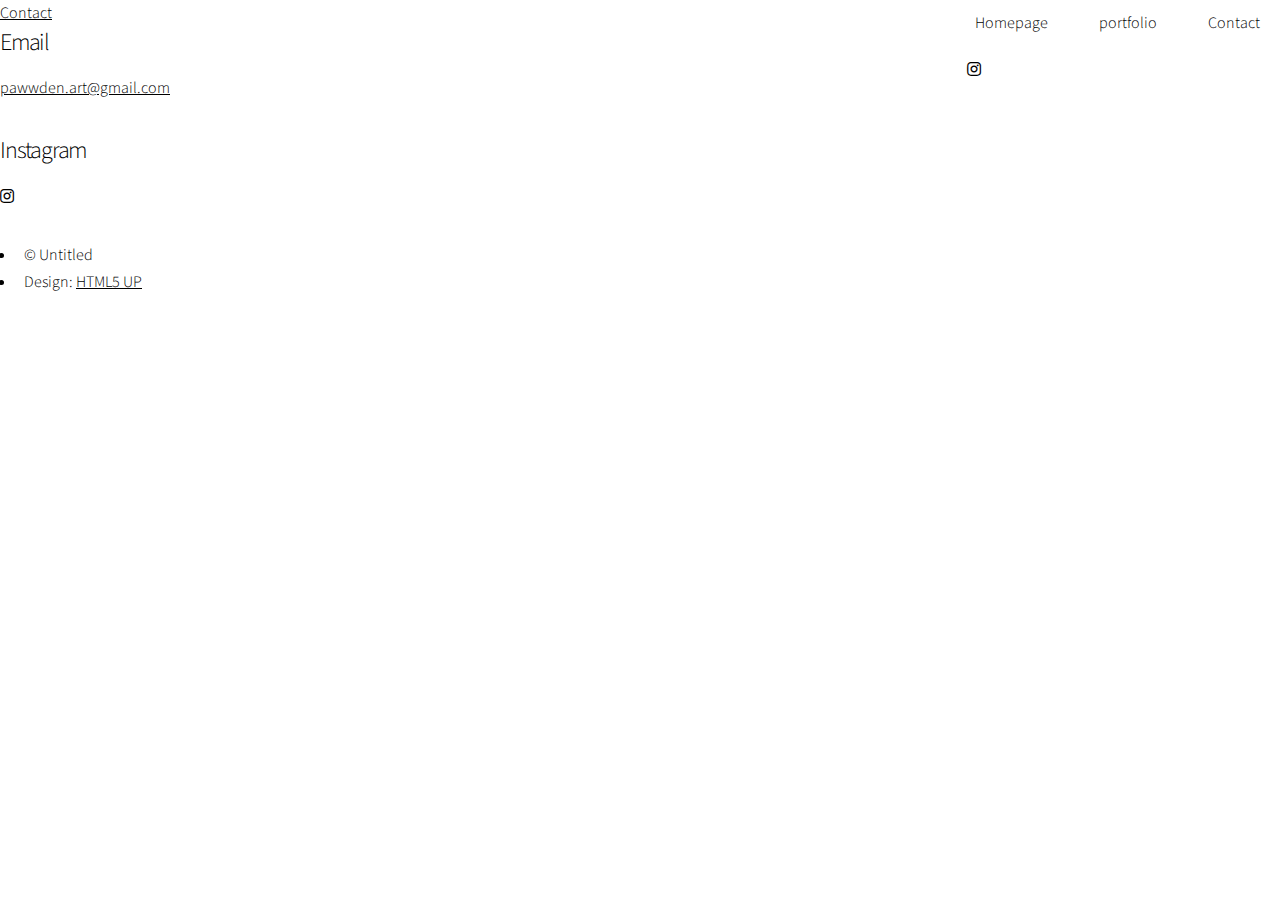
<file: elements.html>
<!DOCTYPE HTML>
<!--
	Massively by HTML5 UP
	html5up.net | @ajlkn
	Free for personal and commercial use under the CCA 3.0 license (html5up.net/license)
-->
<html>
	<head>
		<title>Contcat </title>
		<meta charset="utf-8" />
		<meta name="viewport" content="width=device-width, initial-scale=1, user-scalable=no" />
		<link rel="stylesheet" href="assets/css/main.css" />
		<noscript><link rel="stylesheet" href="assets/css/noscript.css" /></noscript>
	</head>
	<body class="is-preload">

		<!-- Wrapper -->
			<div id="wrapper">

				<!-- Header -->
					<header id="header">
						<a href="index.html" class="logo">Contact</a>
					</header>

				<!-- Nav -->
					<nav id="nav">
						<ul class="links">
							<li><a href="index.html">Homepage</a></li>
							<li><a href="generic.html">portfolio</a></li>
							<li class="active"><a href="elements.html">Contact</a></li>
						</ul>
						<ul class="icons">
							<li><a href="https://www.instagram.com/pawwden.art" class="icon brands fa-instagram"><span class="label">Instagram</span></a></li>
						</ul>
					</nav>

				<!-- Main -->
					<div id="main">
							</section>
							<section>
								<h3>Email</h3>
								<p><a href="#">pawwden.art@gmail.com</a></p>
							</section>
							<section>
								<h3>Instagram</h3>
								<ul class="icons alt">
									<li><a href="https://www.instagram.com/pawwden.art" class="icon brands alt fa-instagram"><span class="label">Instagram</span></a></li>
								</ul>
							</section>
						</section>
					</footer>

				<!-- Copyright -->
					<div id="copyright">
						<ul><li>&copy; Untitled</li><li>Design: <a href="https://html5up.net">HTML5 UP</a></li></ul>
					</div>

			</div>

		<!-- Scripts -->
			<script src="assets/js/jquery.min.js"></script>
			<script src="assets/js/jquery.scrollex.min.js"></script>
			<script src="assets/js/jquery.scrolly.min.js"></script>
			<script src="assets/js/browser.min.js"></script>
			<script src="assets/js/breakpoints.min.js"></script>
			<script src="assets/js/util.js"></script>
			<script src="assets/js/main.js"></script>

	</body>
</html>
</file>
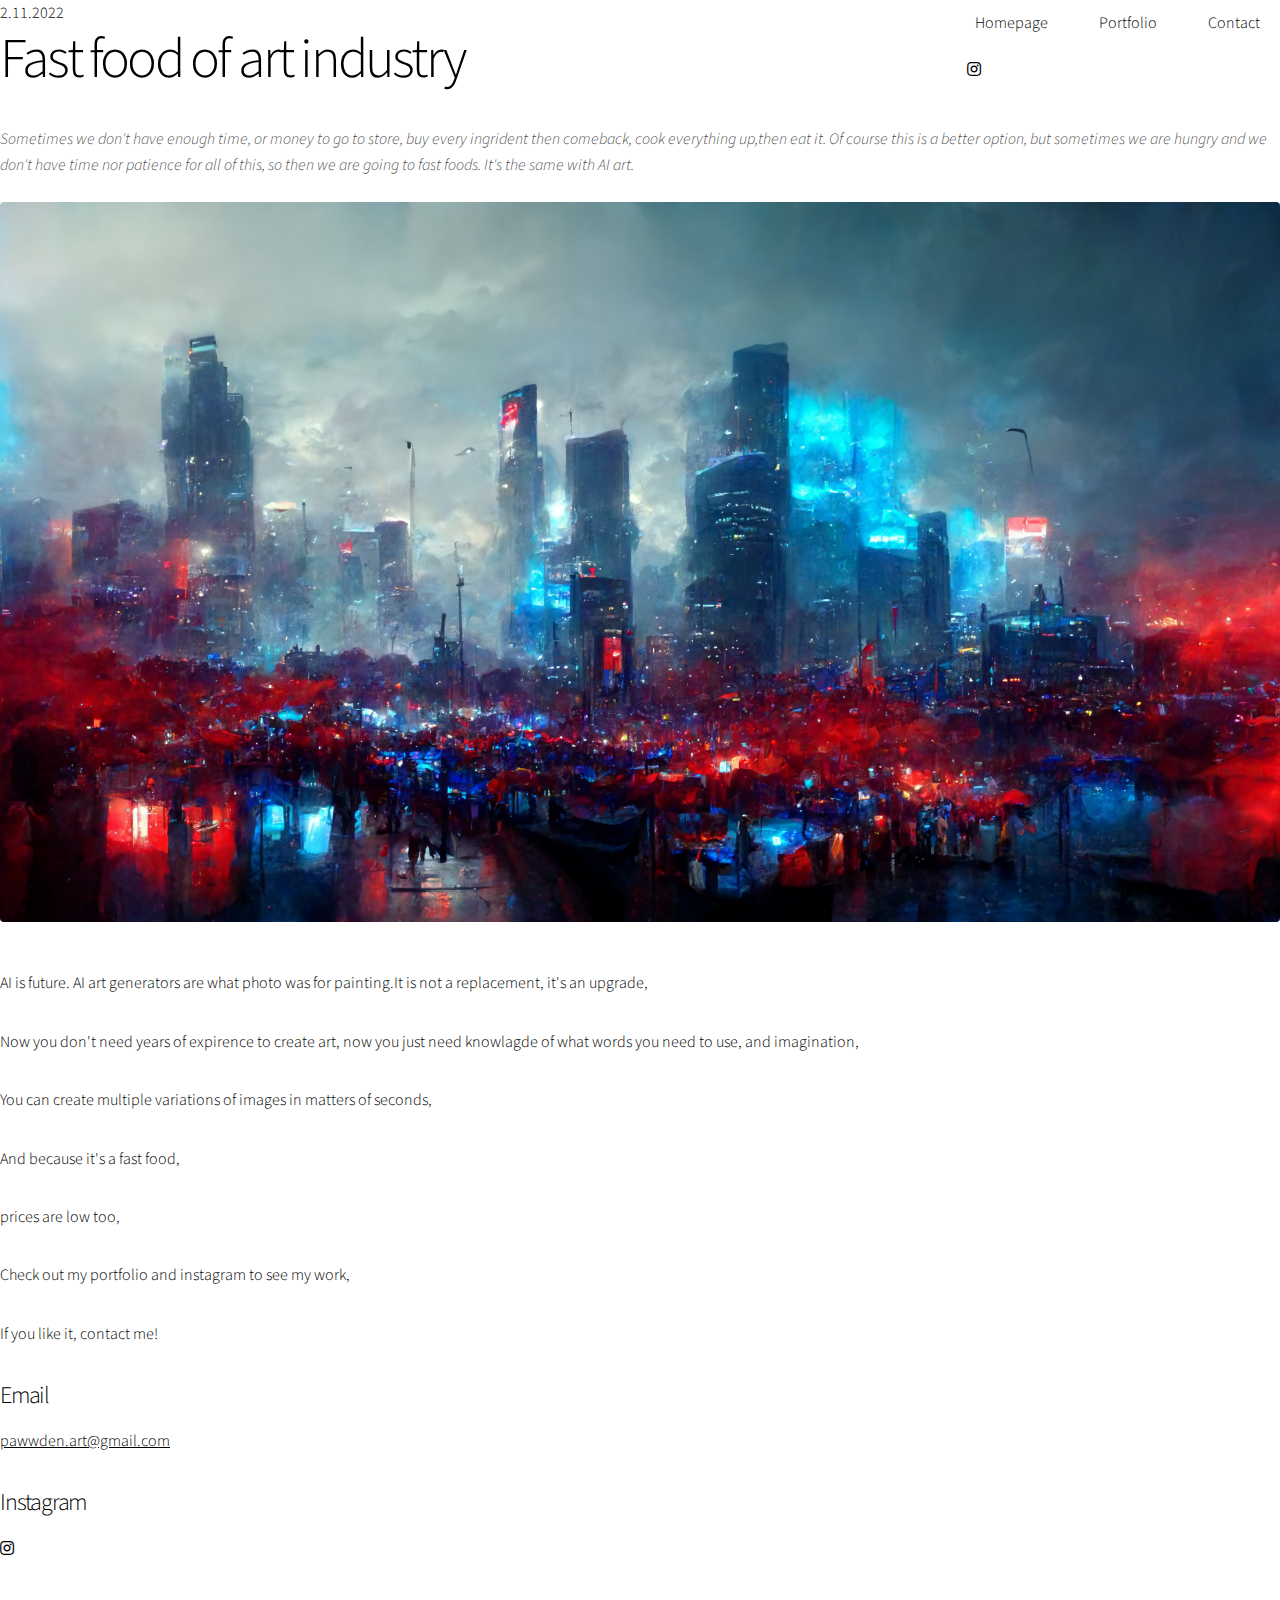
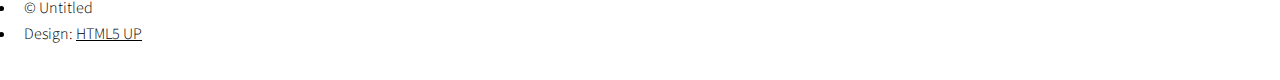
<file: index copy 2.html>
<!DOCTYPE HTML>
<!--
	Massively by HTML5 UP
	html5up.net | @ajlkn
	Free for personal and commercial use under the CCA 3.0 license (html5up.net/license)
-->
<html>
	<head>
		<title>homepage</title>
		<meta charset="utf-8" />
		<meta name="viewport" content="width=device-width, initial-scale=1, user-scalable=no" />
		<link rel="stylesheet" href="assets/css/main.css" />
		<noscript><link rel="stylesheet" href="assets/css/noscript.css" /></noscript>
	</head>
	<body class="is-preload">

		<!-- Wrapper -->
			<div id="wrapper" class="fade-in">



				<!-- Header -->
					<header id="header">
				
					</header>

				<!-- Nav -->
					<nav id="nav">
						<ul class="links">
							<li class="active"><a href="index.html">Homepage</a></li>
							<li><a href="generic.html">Portfolio</a></li>
							<li><a href="elements.html">Contact</a></li>
						</ul>
						<ul class="icons">
							<li><a href="https://www.instagram.com/pawwden.art" class="icon brands fa-instagram"><span class="label">Instagram</span></a></li>
						</ul>
					</nav>

				<!-- Main -->
				<div id="main">

					<!-- Post -->
						<section class="post">
							<header class="major">
								<span class="date">2.11.2022</span>
								<h1>Fast food of art industry</h1><br />
								</h1>
								<p> Sometimes we don't have enough time, or money to go to store, buy every ingrident then comeback, cook everything up,then eat it. Of course this is a better option, but sometimes we are hungry and we don't have time nor patience for all of this, so then we are going to fast foods. It's the same with AI art. </p>
							</header>
							<div class="image main"><img src="images/cyberpunk city panorama.png" alt="" /></div>
							<p>AI is future. AI art generators are what photo was for painting.It is not a replacement, it's an upgrade,</p>
							<p>Now you don't need years of expirence to create art, now you just need knowlagde of what words you need to use, and imagination,</p>
							<p>You can create multiple variations of images in matters of seconds,</p>
							<p>And because it's a fast food,</p>
							<p>prices are low too,</p>
							<p>Check out my portfolio and instagram to see my work,</p>
							<p>If you like it, contact me!</p>
							
						</section>
								</ul>
							</form>
						</section>
						<section class="split contact">
								<h3>Email</h3>
								<p><a href="#">pawwden.art@gmail.com</a></p>
							</section>
							<section>
								<h3>Instagram</h3>
								<ul class="icons alt">
									<li><a href="https://www.instagram.com/pawwden.art" class="icon brands alt fa-instagram"><span class="label">Instagram</span></a></li>
								</ul>
							</section>
						</section>
					</footer>

				<!-- Copyright -->
					<div id="copyright">
						<ul><li>&copy; Untitled</li><li>Design: <a href="https://html5up.net">HTML5 UP</a></li></ul>
					</div>

			</div>

		<!-- Scripts -->
			<script src="assets/js/jquery.min.js"></script>
			<script src="assets/js/jquery.scrollex.min.js"></script>
			<script src="assets/js/jquery.scrolly.min.js"></script>
			<script src="assets/js/browser.min.js"></script>
			<script src="assets/js/breakpoints.min.js"></script>
			<script src="assets/js/util.js"></script>
			<script src="assets/js/main.js"></script>

	</body>
</html>
</file>
<file: assets/css/noscript.css>
/*
	Story by HTML5 UP
	html5up.net | @ajlkn
	Free for personal and commercial use under the CCA 3.0 license (html5up.net/license)
*/

/* Banner (transitions) */

	.banner.onload-content-fade-up .content {
		-moz-transition: none;
		-webkit-transition: none;
		-ms-transition: none;
		transition: none;
	}

	body.is-preload .banner.onload-content-fade-up .content {
		-moz-transform: none;
		-webkit-transform: none;
		-ms-transform: none;
		transform: none;
		opacity: 1;
	}

	.banner.onload-content-fade-down .content {
		-moz-transition: none;
		-webkit-transition: none;
		-ms-transition: none;
		transition: none;
	}

	body.is-preload .banner.onload-content-fade-down .content {
		-moz-transform: none;
		-webkit-transform: none;
		-ms-transform: none;
		transform: none;
		opacity: 1;
	}

	.banner.onload-content-fade-left .content {
		-moz-transition: none;
		-webkit-transition: none;
		-ms-transition: none;
		transition: none;
	}

	body.is-preload .banner.onload-content-fade-left .content {
		-moz-transform: none;
		-webkit-transform: none;
		-ms-transform: none;
		transform: none;
		opacity: 1;
	}

	.banner.onload-content-fade-right .content {
		-moz-transition: none;
		-webkit-transition: none;
		-ms-transition: none;
		transition: none;
	}

	body.is-preload .banner.onload-content-fade-right .content {
		-moz-transform: none;
		-webkit-transform: none;
		-ms-transform: none;
		transform: none;
		opacity: 1;
	}

	.banner.onload-content-fade-in .content {
		-moz-transition: none;
		-webkit-transition: none;
		-ms-transition: none;
		transition: none;
	}

	body.is-preload .banner.onload-content-fade-in .content {
		-moz-transform: none;
		-webkit-transform: none;
		-ms-transform: none;
		transform: none;
		opacity: 1;
	}

	.banner.onload-image-fade-up .image {
		-moz-transition: none;
		-webkit-transition: none;
		-ms-transition: none;
		transition: none;
	}

		.banner.onload-image-fade-up .image img {
			-moz-transition: none;
			-webkit-transition: none;
			-ms-transition: none;
			transition: none;
		}

	body.is-preload .banner.onload-image-fade-up .image {
		-moz-transform: none;
		-webkit-transform: none;
		-ms-transform: none;
		transform: none;
		opacity: 1;
	}

		body.is-preload .banner.onload-image-fade-up .image img {
			opacity: 1;
		}

	.banner.onload-image-fade-down .image {
		-moz-transition: none;
		-webkit-transition: none;
		-ms-transition: none;
		transition: none;
	}

		.banner.onload-image-fade-down .image img {
			-moz-transition: none;
			-webkit-transition: none;
			-ms-transition: none;
			transition: none;
		}

	body.is-preload .banner.onload-image-fade-down .image {
		-moz-transform: none;
		-webkit-transform: none;
		-ms-transform: none;
		transform: none;
		opacity: 1;
	}

		body.is-preload .banner.onload-image-fade-down .image img {
			opacity: 1;
		}

	.banner.onload-image-fade-left .image {
		-moz-transition: none;
		-webkit-transition: none;
		-ms-transition: none;
		transition: none;
	}

		.banner.onload-image-fade-left .image img {
			-moz-transition: none;
			-webkit-transition: none;
			-ms-transition: none;
			transition: none;
		}

	body.is-preload .banner.onload-image-fade-left .image {
		-moz-transform: none;
		-webkit-transform: none;
		-ms-transform: none;
		transform: none;
		opacity: 1;
	}

		body.is-preload .banner.onload-image-fade-left .image img {
			opacity: 1;
		}

	.banner.onload-image-fade-right .image {
		-moz-transition: none;
		-webkit-transition: none;
		-ms-transition: none;
		transition: none;
	}

		.banner.onload-image-fade-right .image img {
			-moz-transition: none;
			-webkit-transition: none;
			-ms-transition: none;
			transition: none;
		}

	body.is-preload .banner.onload-image-fade-right .image {
		-moz-transform: none;
		-webkit-transform: none;
		-ms-transform: none;
		transform: none;
		opacity: 1;
	}

		body.is-preload .banner.onload-image-fade-right .image img {
			opacity: 1;
		}

	.banner.onload-image-fade-in .image img {
		-moz-transition: none;
		-webkit-transition: none;
		-ms-transition: none;
		transition: none;
	}

	body.is-preload .banner.onload-image-fade-in .image img {
		opacity: 1;
	}

	.banner.onscroll-content-fade-up .content {
		-moz-transition: none;
		-webkit-transition: none;
		-ms-transition: none;
		transition: none;
	}

	.banner.onscroll-content-fade-up.is-inactive .content {
		-moz-transform: none;
		-webkit-transform: none;
		-ms-transform: none;
		transform: none;
		opacity: 1;
	}

	.banner.onscroll-content-fade-down .content {
		-moz-transition: none;
		-webkit-transition: none;
		-ms-transition: none;
		transition: none;
	}

	.banner.onscroll-content-fade-down.is-inactive .content {
		-moz-transform: none;
		-webkit-transform: none;
		-ms-transform: none;
		transform: none;
		opacity: 1;
	}

	.banner.onscroll-content-fade-left .content {
		-moz-transition: none;
		-webkit-transition: none;
		-ms-transition: none;
		transition: none;
	}

	.banner.onscroll-content-fade-left.is-inactive .content {
		-moz-transform: none;
		-webkit-transform: none;
		-ms-transform: none;
		transform: none;
		opacity: 1;
	}

	.banner.onscroll-content-fade-right .content {
		-moz-transition: none;
		-webkit-transition: none;
		-ms-transition: none;
		transition: none;
	}

	.banner.onscroll-content-fade-right.is-inactive .content {
		-moz-transform: none;
		-webkit-transform: none;
		-ms-transform: none;
		transform: none;
		opacity: 1;
	}

	.banner.onscroll-content-fade-in .content {
		-moz-transition: none;
		-webkit-transition: none;
		-ms-transition: none;
		transition: none;
	}

	.banner.onscroll-content-fade-in.is-inactive .content {
		-moz-transform: none;
		-webkit-transform: none;
		-ms-transform: none;
		transform: none;
		opacity: 1;
	}

	.banner.onscroll-image-fade-up .image {
		-moz-transition: none;
		-webkit-transition: none;
		-ms-transition: none;
		transition: none;
	}

		.banner.onscroll-image-fade-up .image img {
			-moz-transition: none;
			-webkit-transition: none;
			-ms-transition: none;
			transition: none;
		}

	.banner.onscroll-image-fade-up.is-inactive .image {
		-moz-transform: none;
		-webkit-transform: none;
		-ms-transform: none;
		transform: none;
		opacity: 1;
	}

		.banner.onscroll-image-fade-up.is-inactive .image img {
			opacity: 1;
		}

	.banner.onscroll-image-fade-down .image {
		-moz-transition: none;
		-webkit-transition: none;
		-ms-transition: none;
		transition: none;
	}

		.banner.onscroll-image-fade-down .image img {
			-moz-transition: none;
			-webkit-transition: none;
			-ms-transition: none;
			transition: none;
		}

	.banner.onscroll-image-fade-down.is-inactive .image {
		-moz-transform: none;
		-webkit-transform: none;
		-ms-transform: none;
		transform: none;
		opacity: 1;
	}

		.banner.onscroll-image-fade-down.is-inactive .image img {
			opacity: 1;
		}

	.banner.onscroll-image-fade-left .image {
		-moz-transition: none;
		-webkit-transition: none;
		-ms-transition: none;
		transition: none;
	}

		.banner.onscroll-image-fade-left .image img {
			-moz-transition: none;
			-webkit-transition: none;
			-ms-transition: none;
			transition: none;
		}

	.banner.onscroll-image-fade-left.is-inactive .image {
		-moz-transform: none;
		-webkit-transform: none;
		-ms-transform: none;
		transform: none;
		opacity: 1;
	}

		.banner.onscroll-image-fade-left.is-inactive .image img {
			opacity: 1;
		}

	.banner.onscroll-image-fade-right .image {
		-moz-transition: none;
		-webkit-transition: none;
		-ms-transition: none;
		transition: none;
	}

		.banner.onscroll-image-fade-right .image img {
			-moz-transition: none;
			-webkit-transition: none;
			-ms-transition: none;
			transition: none;
		}

	.banner.onscroll-image-fade-right.is-inactive .image {
		-moz-transform: none;
		-webkit-transform: none;
		-ms-transform: none;
		transform: none;
		opacity: 1;
	}

		.banner.onscroll-image-fade-right.is-inactive .image img {
			opacity: 1;
		}

	.banner.onscroll-image-fade-in .image img {
		-moz-transition: none;
		-webkit-transition: none;
		-ms-transition: none;
		transition: none;
	}

	.banner.onscroll-image-fade-in.is-inactive .image img {
		opacity: 1;
	}
</file>
<file: assets/css/main.css>
@import url(fontawesome-all.min.css);
@import url("https://fonts.googleapis.com/css?family=Source+Sans+Pro:300,300i,400,400i");

/*
	Story by HTML5 UP
	html5up.net | @ajlkn
	Free for personal and commercial use under the CCA 3.0 license (html5up.net/license)
*/

html, body, div, span, applet, object,
iframe, h1, h2, h3, h4, h5, h6, p, blockquote,
pre, a, abbr, acronym, address, big, cite,
code, del, dfn, em, img, ins, kbd, q, s, samp,
small, strike, strong, sub, sup, tt, var, b,
u, i, center, dl, dt, dd, ol, ul, li, fieldset,
form, label, legend, table, caption, tbody,
tfoot, thead, tr, th, td, article, aside,
canvas, details, embed, figure, figcaption,
footer, header, hgroup, menu, nav, output, ruby,
section, summary, time, mark, audio, video {
	margin: 0;
	padding: 0;
	border: 0;
	font-size: 100%;
	font: inherit;
	vertical-align: baseline;}

article, aside, details, figcaption, figure,
footer, header, hgroup, menu, nav, section {
	display: block;}

body {
	line-height: 1;
}

ol, ul {
	list-style: none;
}

blockquote, q {
	quotes: none;
}

	blockquote:before, blockquote:after, q:before, q:after {
		content: '';
		content: none;
	}

table {
	border-collapse: collapse;
	border-spacing: 0;
}

body {
	-webkit-text-size-adjust: none;
}

mark {
	background-color: transparent;
	color: inherit;
}

input::-moz-focus-inner {
	border: 0;
	padding: 0;
}

input, select, textarea {
	-moz-appearance: none;
	-webkit-appearance: none;
	-ms-appearance: none;
	appearance: none;
}

/* Basic */

#nav {
	position: fixed;
	top: 0;
	right: 0;
	z-index: 1;
  }
  
  #nav ul {
	list-style: none;
	margin: 0;
	padding: 0;
  }
  
  #nav li {
	display: inline-block;
  }
  
  #nav a {
	display: block;
	padding: 10px 20px;
	text-decoration: none;
	color: rgb(0, 0, 0);

  }
  #nav {
	background-color: rgb(255, 255, 255);
  }
  

	@media screen and (max-width: 980px) {

		#nav {
			display: none;
		}

	}
	@-ms-viewport {
		width: device-width;
	}

	body {
		-ms-overflow-style: scrollbar;
	}

	@media screen and (max-width: 480px) {

		html, body {
			min-width: 320px;
		}

	}

	html {
		box-sizing: border-box;
	}

	*, *:before, *:after {
		box-sizing: inherit;
	}

	body {
		background: #ffffff;
	}

		body.is-preload *, body.is-preload *:before, body.is-preload *:after {
			-moz-animation: none !important;
			-webkit-animation: none !important;
			-ms-animation: none !important;
			animation: none !important;
			-moz-transition: none !important;
			-webkit-transition: none !important;
			-ms-transition: none !important;
			transition: none !important;
		}

/* Type */

	html {
		font-size: 18pt;
	}

		@media screen and (max-width: 1680px) {

			html {
				font-size: 14pt;
			}

		}

		@media screen and (max-width: 1280px) {

			html {
				font-size: 12pt;
			}

		}

		@media screen and (max-width: 736px) {

			html {
				font-size: 11pt;
			}

		}

		@media screen and (max-width: 360px) {

			html {
				font-size: 10pt;
			}

		}

	body {
		background-color: #ffffff;
		color: #000000;
	}

	body, input, select, textarea {
		font-family: "Source Sans Pro", Helvetica, sans-serif;
		font-size: 1rem;
		font-weight: 300;
		line-height: 1.65;
	}

	a {
		-moz-transition: color 0.2s ease-in-out;
		-webkit-transition: color 0.2s ease-in-out;
		-ms-transition: color 0.2s ease-in-out;
		transition: color 0.2s ease-in-out;
		text-decoration: underline;
	}

		a:hover {
			text-decoration: none;
		}

	strong, b {
		font-weight: 400;
	}

	em, i {
		font-style: italic;
	}

	p {
		margin: 0 0 2rem 0;
	}

		p.major {
			font-size: 1.25rem;
		}

	h1, h2, h3, h4, h5, h6 {
		font-weight: 300;
		line-height: 1.375;
		letter-spacing: -0.05em;
		margin: 0 0 1rem 0;
	}

		h1 a, h2 a, h3 a, h4 a, h5 a, h6 a {
			color: inherit;
			text-decoration: none;
		}

	h1 {
		font-size: 3.5rem;
		line-height: 1.2;
	}

	h2 {
		font-size: 2.25rem;
	}

	h3 {
		font-size: 1.5rem;
	}

	h4 {
		font-size: 1.1rem;
	}

	h5 {
		font-size: 0.9rem;
	}

	h6 {
		font-size: 0.7rem;
	}

	sub {
		font-size: 0.8rem;
		position: relative;
		top: 0.5rem;
	}

	sup {
		font-size: 0.8rem;
		position: relative;
		top: -0.5rem;
	}

	blockquote {
		border-left: solid 4px;
		font-style: italic;
		margin: 0 0 2rem 0;
		padding: 0.5rem 0 0.5rem 2rem;
	}

	code {
		border-radius: 4px;
		font-family: "Courier New", monospace;
		font-size: 0.9em;
		margin: 0 0.25rem;
		padding: 0.25rem 0.325rem;
	}

	pre {
		-webkit-overflow-scrolling: touch;
		font-family: "Courier New", monospace;
		font-size: 0.9em;
		margin: 0 0 2rem 0;
	}

		pre code {
			display: block;
			line-height: 1.5;
			padding: 0.75rem 1rem;
			overflow-x: auto;
		}

	hr {
		border: 0;
		border-bottom: solid 1px;
		margin: 2.5rem 0;
	}

		hr.major {
			margin: 3.5rem 0;
		}

	.align-left {
		text-align: left;
	}

	.align-center {
		text-align: center;
	}

	.align-right {
		text-align: right;
	}

	@media screen and (max-width: 736px) {

		p.major {
			font-size: 1.1rem;
		}

		h1 {
			font-size: 2.5rem;
		}

		h2 {
			font-size: 2rem;
		}

		h3 {
			font-size: 1.25rem;
		}

		h4 {
			font-size: 1rem;
		}

	}

	input, select, textarea {
		color: #000000;
	}

	a {
		color: #000000;
	}

		a:hover {
			color: #47D3E5;
		}

	strong, b {
		color: #000000;
	}

	h1, h2, h3, h4, h5, h6 {
		color: #000000;
	}

	blockquote {
		border-left-color: rgba(0, 0, 0, 0.2);
	}

	code {
		background: rgba(0, 0, 0, 0.05);
		border-color: rgba(0, 0, 0, 0.2);
	}

	hr {
		border-bottom-color: rgba(0, 0, 0, 0.2);
	}

/* Row */

	.row {
		display: flex;
		flex-wrap: wrap;
		box-sizing: border-box;
		align-items: stretch;
	}

		.row > * {
			box-sizing: border-box;
		}

		.row.gtr-uniform > * > :last-child {
			margin-bottom: 0;
		}

		.row.aln-left {
			justify-content: flex-start;
		}

		.row.aln-center {
			justify-content: center;
		}

		.row.aln-right {
			justify-content: flex-end;
		}

		.row.aln-top {
			align-items: flex-start;
		}

		.row.aln-middle {
			align-items: center;
		}

		.row.aln-bottom {
			align-items: flex-end;
		}

		.row > .imp {
			order: -1;
		}

		.row > .col-1 {
			width: 8.33333%;
		}

		.row > .off-1 {
			margin-left: 8.33333%;
		}

		.row > .col-2 {
			width: 16.66667%;
		}

		.row > .off-2 {
			margin-left: 16.66667%;
		}

		.row > .col-3 {
			width: 25%;
		}

		.row > .off-3 {
			margin-left: 25%;
		}

		.row > .col-4 {
			width: 33.33333%;
		}

		.row > .off-4 {
			margin-left: 33.33333%;
		}

		.row > .col-5 {
			width: 41.66667%;
		}

		.row > .off-5 {
			margin-left: 41.66667%;
		}

		.row > .col-6 {
			width: 50%;
		}

		.row > .off-6 {
			margin-left: 50%;
		}

		.row > .col-7 {
			width: 58.33333%;
		}

		.row > .off-7 {
			margin-left: 58.33333%;
		}

		.row > .col-8 {
			width: 66.66667%;
		}

		.row > .off-8 {
			margin-left: 66.66667%;
		}

		.row > .col-9 {
			width: 75%;
		}

		.row > .off-9 {
			margin-left: 75%;
		}

		.row > .col-10 {
			width: 83.33333%;
		}

		.row > .off-10 {
			margin-left: 83.33333%;
		}

		.row > .col-11 {
			width: 91.66667%;
		}

		.row > .off-11 {
			margin-left: 91.66667%;
		}

		.row > .col-12 {
			width: 100%;
		}

		.row > .off-12 {
			margin-left: 100%;
		}

		.row.gtr-0 {
			margin-top: 0;
			margin-left: 0rem;
		}

			.row.gtr-0 > * {
				padding: 0 0 0 0rem;
			}

			.row.gtr-0.gtr-uniform {
				margin-top: 0rem;
			}

				.row.gtr-0.gtr-uniform > * {
					padding-top: 0rem;
				}

		.row.gtr-25 {
			margin-top: 0;
			margin-left: -0.5rem;
		}

			.row.gtr-25 > * {
				padding: 0 0 0 0.5rem;
			}

			.row.gtr-25.gtr-uniform {
				margin-top: -0.5rem;
			}

				.row.gtr-25.gtr-uniform > * {
					padding-top: 0.5rem;
				}

		.row.gtr-50 {
			margin-top: 0;
			margin-left: -1rem;
		}

			.row.gtr-50 > * {
				padding: 0 0 0 1rem;
			}

			.row.gtr-50.gtr-uniform {
				margin-top: -1rem;
			}

				.row.gtr-50.gtr-uniform > * {
					padding-top: 1rem;
				}

		.row {
			margin-top: 0;
			margin-left: -2rem;
		}

			.row > * {
				padding: 0 0 0 2rem;
			}

			.row.gtr-uniform {
				margin-top: -2rem;
			}

				.row.gtr-uniform > * {
					padding-top: 2rem;
				}

		.row.gtr-150 {
			margin-top: 0;
			margin-left: -3rem;
		}

			.row.gtr-150 > * {
				padding: 0 0 0 3rem;
			}

			.row.gtr-150.gtr-uniform {
				margin-top: -3rem;
			}

				.row.gtr-150.gtr-uniform > * {
					padding-top: 3rem;
				}

		.row.gtr-200 {
			margin-top: 0;
			margin-left: -4rem;
		}

			.row.gtr-200 > * {
				padding: 0 0 0 4rem;
			}

			.row.gtr-200.gtr-uniform {
				margin-top: -4rem;
			}

				.row.gtr-200.gtr-uniform > * {
					padding-top: 4rem;
				}

		@media screen and (max-width: 1680px) {

			.row {
				display: flex;
				flex-wrap: wrap;
				box-sizing: border-box;
				align-items: stretch;
			}

				.row > * {
					box-sizing: border-box;
				}

				.row.gtr-uniform > * > :last-child {
					margin-bottom: 0;
				}

				.row.aln-left {
					justify-content: flex-start;
				}

				.row.aln-center {
					justify-content: center;
				}

				.row.aln-right {
					justify-content: flex-end;
				}

				.row.aln-top {
					align-items: flex-start;
				}

				.row.aln-middle {
					align-items: center;
				}

				.row.aln-bottom {
					align-items: flex-end;
				}

				.row > .imp-xlarge {
					order: -1;
				}

				.row > .col-1-xlarge {
					width: 8.33333%;
				}

				.row > .off-1-xlarge {
					margin-left: 8.33333%;
				}

				.row > .col-2-xlarge {
					width: 16.66667%;
				}

				.row > .off-2-xlarge {
					margin-left: 16.66667%;
				}

				.row > .col-3-xlarge {
					width: 25%;
				}

				.row > .off-3-xlarge {
					margin-left: 25%;
				}

				.row > .col-4-xlarge {
					width: 33.33333%;
				}

				.row > .off-4-xlarge {
					margin-left: 33.33333%;
				}

				.row > .col-5-xlarge {
					width: 41.66667%;
				}

				.row > .off-5-xlarge {
					margin-left: 41.66667%;
				}

				.row > .col-6-xlarge {
					width: 50%;
				}

				.row > .off-6-xlarge {
					margin-left: 50%;
				}

				.row > .col-7-xlarge {
					width: 58.33333%;
				}

				.row > .off-7-xlarge {
					margin-left: 58.33333%;
				}

				.row > .col-8-xlarge {
					width: 66.66667%;
				}

				.row > .off-8-xlarge {
					margin-left: 66.66667%;
				}

				.row > .col-9-xlarge {
					width: 75%;
				}

				.row > .off-9-xlarge {
					margin-left: 75%;
				}

				.row > .col-10-xlarge {
					width: 83.33333%;
				}

				.row > .off-10-xlarge {
					margin-left: 83.33333%;
				}

				.row > .col-11-xlarge {
					width: 91.66667%;
				}

				.row > .off-11-xlarge {
					margin-left: 91.66667%;
				}

				.row > .col-12-xlarge {
					width: 100%;
				}

				.row > .off-12-xlarge {
					margin-left: 100%;
				}

				.row.gtr-0 {
					margin-top: 0;
					margin-left: 0rem;
				}

					.row.gtr-0 > * {
						padding: 0 0 0 0rem;
					}

					.row.gtr-0.gtr-uniform {
						margin-top: 0rem;
					}

						.row.gtr-0.gtr-uniform > * {
							padding-top: 0rem;
						}

				.row.gtr-25 {
					margin-top: 0;
					margin-left: -0.5rem;
				}

					.row.gtr-25 > * {
						padding: 0 0 0 0.5rem;
					}

					.row.gtr-25.gtr-uniform {
						margin-top: -0.5rem;
					}

						.row.gtr-25.gtr-uniform > * {
							padding-top: 0.5rem;
						}

				.row.gtr-50 {
					margin-top: 0;
					margin-left: -1rem;
				}

					.row.gtr-50 > * {
						padding: 0 0 0 1rem;
					}

					.row.gtr-50.gtr-uniform {
						margin-top: -1rem;
					}

						.row.gtr-50.gtr-uniform > * {
							padding-top: 1rem;
						}

				.row {
					margin-top: 0;
					margin-left: -2rem;
				}

					.row > * {
						padding: 0 0 0 2rem;
					}

					.row.gtr-uniform {
						margin-top: -2rem;
					}

						.row.gtr-uniform > * {
							padding-top: 2rem;
						}

				.row.gtr-150 {
					margin-top: 0;
					margin-left: -3rem;
				}

					.row.gtr-150 > * {
						padding: 0 0 0 3rem;
					}

					.row.gtr-150.gtr-uniform {
						margin-top: -3rem;
					}

						.row.gtr-150.gtr-uniform > * {
							padding-top: 3rem;
						}

				.row.gtr-200 {
					margin-top: 0;
					margin-left: -4rem;
				}

					.row.gtr-200 > * {
						padding: 0 0 0 4rem;
					}

					.row.gtr-200.gtr-uniform {
						margin-top: -4rem;
					}

						.row.gtr-200.gtr-uniform > * {
							padding-top: 4rem;
						}

		}

		@media screen and (max-width: 1280px) {

			.row {
				display: flex;
				flex-wrap: wrap;
				box-sizing: border-box;
				align-items: stretch;
			}

				.row > * {
					box-sizing: border-box;
				}

				.row.gtr-uniform > * > :last-child {
					margin-bottom: 0;
				}

				.row.aln-left {
					justify-content: flex-start;
				}

				.row.aln-center {
					justify-content: center;
				}

				.row.aln-right {
					justify-content: flex-end;
				}

				.row.aln-top {
					align-items: flex-start;
				}

				.row.aln-middle {
					align-items: center;
				}

				.row.aln-bottom {
					align-items: flex-end;
				}

				.row > .imp-large {
					order: -1;
				}

				.row > .col-1-large {
					width: 8.33333%;
				}

				.row > .off-1-large {
					margin-left: 8.33333%;
				}

				.row > .col-2-large {
					width: 16.66667%;
				}

				.row > .off-2-large {
					margin-left: 16.66667%;
				}

				.row > .col-3-large {
					width: 25%;
				}

				.row > .off-3-large {
					margin-left: 25%;
				}

				.row > .col-4-large {
					width: 33.33333%;
				}

				.row > .off-4-large {
					margin-left: 33.33333%;
				}

				.row > .col-5-large {
					width: 41.66667%;
				}

				.row > .off-5-large {
					margin-left: 41.66667%;
				}

				.row > .col-6-large {
					width: 50%;
				}

				.row > .off-6-large {
					margin-left: 50%;
				}

				.row > .col-7-large {
					width: 58.33333%;
				}

				.row > .off-7-large {
					margin-left: 58.33333%;
				}

				.row > .col-8-large {
					width: 66.66667%;
				}

				.row > .off-8-large {
					margin-left: 66.66667%;
				}

				.row > .col-9-large {
					width: 75%;
				}

				.row > .off-9-large {
					margin-left: 75%;
				}

				.row > .col-10-large {
					width: 83.33333%;
				}

				.row > .off-10-large {
					margin-left: 83.33333%;
				}

				.row > .col-11-large {
					width: 91.66667%;
				}

				.row > .off-11-large {
					margin-left: 91.66667%;
				}

				.row > .col-12-large {
					width: 100%;
				}

				.row > .off-12-large {
					margin-left: 100%;
				}

				.row.gtr-0 {
					margin-top: 0;
					margin-left: 0rem;
				}

					.row.gtr-0 > * {
						padding: 0 0 0 0rem;
					}

					.row.gtr-0.gtr-uniform {
						margin-top: 0rem;
					}

						.row.gtr-0.gtr-uniform > * {
							padding-top: 0rem;
						}

				.row.gtr-25 {
					margin-top: 0;
					margin-left: -0.5rem;
				}

					.row.gtr-25 > * {
						padding: 0 0 0 0.5rem;
					}

					.row.gtr-25.gtr-uniform {
						margin-top: -0.5rem;
					}

						.row.gtr-25.gtr-uniform > * {
							padding-top: 0.5rem;
						}

				.row.gtr-50 {
					margin-top: 0;
					margin-left: -1rem;
				}

					.row.gtr-50 > * {
						padding: 0 0 0 1rem;
					}

					.row.gtr-50.gtr-uniform {
						margin-top: -1rem;
					}

						.row.gtr-50.gtr-uniform > * {
							padding-top: 1rem;
						}

				.row {
					margin-top: 0;
					margin-left: -2rem;
				}

					.row > * {
						padding: 0 0 0 2rem;
					}

					.row.gtr-uniform {
						margin-top: -2rem;
					}

						.row.gtr-uniform > * {
							padding-top: 2rem;
						}

				.row.gtr-150 {
					margin-top: 0;
					margin-left: -3rem;
				}

					.row.gtr-150 > * {
						padding: 0 0 0 3rem;
					}

					.row.gtr-150.gtr-uniform {
						margin-top: -3rem;
					}

						.row.gtr-150.gtr-uniform > * {
							padding-top: 3rem;
						}

				.row.gtr-200 {
					margin-top: 0;
					margin-left: -4rem;
				}

					.row.gtr-200 > * {
						padding: 0 0 0 4rem;
					}

					.row.gtr-200.gtr-uniform {
						margin-top: -4rem;
					}

						.row.gtr-200.gtr-uniform > * {
							padding-top: 4rem;
						}

		}

		@media screen and (max-width: 980px) {

			.row {
				display: flex;
				flex-wrap: wrap;
				box-sizing: border-box;
				align-items: stretch;
			}

				.row > * {
					box-sizing: border-box;
				}

				.row.gtr-uniform > * > :last-child {
					margin-bottom: 0;
				}

				.row.aln-left {
					justify-content: flex-start;
				}

				.row.aln-center {
					justify-content: center;
				}

				.row.aln-right {
					justify-content: flex-end;
				}

				.row.aln-top {
					align-items: flex-start;
				}

				.row.aln-middle {
					align-items: center;
				}

				.row.aln-bottom {
					align-items: flex-end;
				}

				.row > .imp-medium {
					order: -1;
				}

				.row > .col-1-medium {
					width: 8.33333%;
				}

				.row > .off-1-medium {
					margin-left: 8.33333%;
				}

				.row > .col-2-medium {
					width: 16.66667%;
				}

				.row > .off-2-medium {
					margin-left: 16.66667%;
				}

				.row > .col-3-medium {
					width: 25%;
				}

				.row > .off-3-medium {
					margin-left: 25%;
				}

				.row > .col-4-medium {
					width: 33.33333%;
				}

				.row > .off-4-medium {
					margin-left: 33.33333%;
				}

				.row > .col-5-medium {
					width: 41.66667%;
				}

				.row > .off-5-medium {
					margin-left: 41.66667%;
				}

				.row > .col-6-medium {
					width: 50%;
				}

				.row > .off-6-medium {
					margin-left: 50%;
				}

				.row > .col-7-medium {
					width: 58.33333%;
				}

				.row > .off-7-medium {
					margin-left: 58.33333%;
				}

				.row > .col-8-medium {
					width: 66.66667%;
				}

				.row > .off-8-medium {
					margin-left: 66.66667%;
				}

				.row > .col-9-medium {
					width: 75%;
				}

				.row > .off-9-medium {
					margin-left: 75%;
				}

				.row > .col-10-medium {
					width: 83.33333%;
				}

				.row > .off-10-medium {
					margin-left: 83.33333%;
				}

				.row > .col-11-medium {
					width: 91.66667%;
				}

				.row > .off-11-medium {
					margin-left: 91.66667%;
				}

				.row > .col-12-medium {
					width: 100%;
				}

				.row > .off-12-medium {
					margin-left: 100%;
				}

				.row.gtr-0 {
					margin-top: 0;
					margin-left: 0rem;
				}

					.row.gtr-0 > * {
						padding: 0 0 0 0rem;
					}

					.row.gtr-0.gtr-uniform {
						margin-top: 0rem;
					}

						.row.gtr-0.gtr-uniform > * {
							padding-top: 0rem;
						}

				.row.gtr-25 {
					margin-top: 0;
					margin-left: -0.5rem;
				}

					.row.gtr-25 > * {
						padding: 0 0 0 0.5rem;
					}

					.row.gtr-25.gtr-uniform {
						margin-top: -0.5rem;
					}

						.row.gtr-25.gtr-uniform > * {
							padding-top: 0.5rem;
						}

				.row.gtr-50 {
					margin-top: 0;
					margin-left: -1rem;
				}

					.row.gtr-50 > * {
						padding: 0 0 0 1rem;
					}

					.row.gtr-50.gtr-uniform {
						margin-top: -1rem;
					}

						.row.gtr-50.gtr-uniform > * {
							padding-top: 1rem;
						}

				.row {
					margin-top: 0;
					margin-left: -2rem;
				}

					.row > * {
						padding: 0 0 0 2rem;
					}

					.row.gtr-uniform {
						margin-top: -2rem;
					}

						.row.gtr-uniform > * {
							padding-top: 2rem;
						}

				.row.gtr-150 {
					margin-top: 0;
					margin-left: -3rem;
				}

					.row.gtr-150 > * {
						padding: 0 0 0 3rem;
					}

					.row.gtr-150.gtr-uniform {
						margin-top: -3rem;
					}

						.row.gtr-150.gtr-uniform > * {
							padding-top: 3rem;
						}

				.row.gtr-200 {
					margin-top: 0;
					margin-left: -4rem;
				}

					.row.gtr-200 > * {
						padding: 0 0 0 4rem;
					}

					.row.gtr-200.gtr-uniform {
						margin-top: -4rem;
					}

						.row.gtr-200.gtr-uniform > * {
							padding-top: 4rem;
						}

		}

		@media screen and (max-width: 736px) {

			.row {
				display: flex;
				flex-wrap: wrap;
				box-sizing: border-box;
				align-items: stretch;
			}

				.row > * {
					box-sizing: border-box;
				}

				.row.gtr-uniform > * > :last-child {
					margin-bottom: 0;
				}

				.row.aln-left {
					justify-content: flex-start;
				}

				.row.aln-center {
					justify-content: center;
				}

				.row.aln-right {
					justify-content: flex-end;
				}

				.row.aln-top {
					align-items: flex-start;
				}

				.row.aln-middle {
					align-items: center;
				}

				.row.aln-bottom {
					align-items: flex-end;
				}

				.row > .imp-small {
					order: -1;
				}

				.row > .col-1-small {
					width: 8.33333%;
				}

				.row > .off-1-small {
					margin-left: 8.33333%;
				}

				.row > .col-2-small {
					width: 16.66667%;
				}

				.row > .off-2-small {
					margin-left: 16.66667%;
				}

				.row > .col-3-small {
					width: 25%;
				}

				.row > .off-3-small {
					margin-left: 25%;
				}

				.row > .col-4-small {
					width: 33.33333%;
				}

				.row > .off-4-small {
					margin-left: 33.33333%;
				}

				.row > .col-5-small {
					width: 41.66667%;
				}

				.row > .off-5-small {
					margin-left: 41.66667%;
				}

				.row > .col-6-small {
					width: 50%;
				}

				.row > .off-6-small {
					margin-left: 50%;
				}

				.row > .col-7-small {
					width: 58.33333%;
				}

				.row > .off-7-small {
					margin-left: 58.33333%;
				}

				.row > .col-8-small {
					width: 66.66667%;
				}

				.row > .off-8-small {
					margin-left: 66.66667%;
				}

				.row > .col-9-small {
					width: 75%;
				}

				.row > .off-9-small {
					margin-left: 75%;
				}

				.row > .col-10-small {
					width: 83.33333%;
				}

				.row > .off-10-small {
					margin-left: 83.33333%;
				}

				.row > .col-11-small {
					width: 91.66667%;
				}

				.row > .off-11-small {
					margin-left: 91.66667%;
				}

				.row > .col-12-small {
					width: 100%;
				}

				.row > .off-12-small {
					margin-left: 100%;
				}

				.row.gtr-0 {
					margin-top: 0;
					margin-left: 0rem;
				}

					.row.gtr-0 > * {
						padding: 0 0 0 0rem;
					}

					.row.gtr-0.gtr-uniform {
						margin-top: 0rem;
					}

						.row.gtr-0.gtr-uniform > * {
							padding-top: 0rem;
						}

				.row.gtr-25 {
					margin-top: 0;
					margin-left: -0.5rem;
				}

					.row.gtr-25 > * {
						padding: 0 0 0 0.5rem;
					}

					.row.gtr-25.gtr-uniform {
						margin-top: -0.5rem;
					}

						.row.gtr-25.gtr-uniform > * {
							padding-top: 0.5rem;
						}

				.row.gtr-50 {
					margin-top: 0;
					margin-left: -1rem;
				}

					.row.gtr-50 > * {
						padding: 0 0 0 1rem;
					}

					.row.gtr-50.gtr-uniform {
						margin-top: -1rem;
					}

						.row.gtr-50.gtr-uniform > * {
							padding-top: 1rem;
						}

				.row {
					margin-top: 0;
					margin-left: -2rem;
				}

					.row > * {
						padding: 0 0 0 2rem;
					}

					.row.gtr-uniform {
						margin-top: -2rem;
					}

						.row.gtr-uniform > * {
							padding-top: 2rem;
						}

				.row.gtr-150 {
					margin-top: 0;
					margin-left: -3rem;
				}

					.row.gtr-150 > * {
						padding: 0 0 0 3rem;
					}

					.row.gtr-150.gtr-uniform {
						margin-top: -3rem;
					}

						.row.gtr-150.gtr-uniform > * {
							padding-top: 3rem;
						}

				.row.gtr-200 {
					margin-top: 0;
					margin-left: -4rem;
				}

					.row.gtr-200 > * {
						padding: 0 0 0 4rem;
					}

					.row.gtr-200.gtr-uniform {
						margin-top: -4rem;
					}

						.row.gtr-200.gtr-uniform > * {
							padding-top: 4rem;
						}

		}

		@media screen and (max-width: 480px) {

			.row {
				display: flex;
				flex-wrap: wrap;
				box-sizing: border-box;
				align-items: stretch;
			}

				.row > * {
					box-sizing: border-box;
				}

				.row.gtr-uniform > * > :last-child {
					margin-bottom: 0;
				}

				.row.aln-left {
					justify-content: flex-start;
				}

				.row.aln-center {
					justify-content: center;
				}

				.row.aln-right {
					justify-content: flex-end;
				}

				.row.aln-top {
					align-items: flex-start;
				}

				.row.aln-middle {
					align-items: center;
				}

				.row.aln-bottom {
					align-items: flex-end;
				}

				.row > .imp-xsmall {
					order: -1;
				}

				.row > .col-1-xsmall {
					width: 8.33333%;
				}

				.row > .off-1-xsmall {
					margin-left: 8.33333%;
				}

				.row > .col-2-xsmall {
					width: 16.66667%;
				}

				.row > .off-2-xsmall {
					margin-left: 16.66667%;
				}

				.row > .col-3-xsmall {
					width: 25%;
				}

				.row > .off-3-xsmall {
					margin-left: 25%;
				}

				.row > .col-4-xsmall {
					width: 33.33333%;
				}

				.row > .off-4-xsmall {
					margin-left: 33.33333%;
				}

				.row > .col-5-xsmall {
					width: 41.66667%;
				}

				.row > .off-5-xsmall {
					margin-left: 41.66667%;
				}

				.row > .col-6-xsmall {
					width: 50%;
				}

				.row > .off-6-xsmall {
					margin-left: 50%;
				}

				.row > .col-7-xsmall {
					width: 58.33333%;
				}

				.row > .off-7-xsmall {
					margin-left: 58.33333%;
				}

				.row > .col-8-xsmall {
					width: 66.66667%;
				}

				.row > .off-8-xsmall {
					margin-left: 66.66667%;
				}

				.row > .col-9-xsmall {
					width: 75%;
				}

				.row > .off-9-xsmall {
					margin-left: 75%;
				}

				.row > .col-10-xsmall {
					width: 83.33333%;
				}

				.row > .off-10-xsmall {
					margin-left: 83.33333%;
				}

				.row > .col-11-xsmall {
					width: 91.66667%;
				}

				.row > .off-11-xsmall {
					margin-left: 91.66667%;
				}

				.row > .col-12-xsmall {
					width: 100%;
				}

				.row > .off-12-xsmall {
					margin-left: 100%;
				}

				.row.gtr-0 {
					margin-top: 0;
					margin-left: 0rem;
				}

					.row.gtr-0 > * {
						padding: 0 0 0 0rem;
					}

					.row.gtr-0.gtr-uniform {
						margin-top: 0rem;
					}

						.row.gtr-0.gtr-uniform > * {
							padding-top: 0rem;
						}

				.row.gtr-25 {
					margin-top: 0;
					margin-left: -0.5rem;
				}

					.row.gtr-25 > * {
						padding: 0 0 0 0.5rem;
					}

					.row.gtr-25.gtr-uniform {
						margin-top: -0.5rem;
					}

						.row.gtr-25.gtr-uniform > * {
							padding-top: 0.5rem;
						}

				.row.gtr-50 {
					margin-top: 0;
					margin-left: -1rem;
				}

					.row.gtr-50 > * {
						padding: 0 0 0 1rem;
					}

					.row.gtr-50.gtr-uniform {
						margin-top: -1rem;
					}

						.row.gtr-50.gtr-uniform > * {
							padding-top: 1rem;
						}

				.row {
					margin-top: 0;
					margin-left: -2rem;
				}

					.row > * {
						padding: 0 0 0 2rem;
					}

					.row.gtr-uniform {
						margin-top: -2rem;
					}

						.row.gtr-uniform > * {
							padding-top: 2rem;
						}

				.row.gtr-150 {
					margin-top: 0;
					margin-left: -3rem;
				}

					.row.gtr-150 > * {
						padding: 0 0 0 3rem;
					}

					.row.gtr-150.gtr-uniform {
						margin-top: -3rem;
					}

						.row.gtr-150.gtr-uniform > * {
							padding-top: 3rem;
						}

				.row.gtr-200 {
					margin-top: 0;
					margin-left: -4rem;
				}

					.row.gtr-200 > * {
						padding: 0 0 0 4rem;
					}

					.row.gtr-200.gtr-uniform {
						margin-top: -4rem;
					}

						.row.gtr-200.gtr-uniform > * {
							padding-top: 4rem;
						}

		}

		@media screen and (max-width: 360px) {

			.row {
				display: flex;
				flex-wrap: wrap;
				box-sizing: border-box;
				align-items: stretch;
			}

				.row > * {
					box-sizing: border-box;
				}

				.row.gtr-uniform > * > :last-child {
					margin-bottom: 0;
				}

				.row.aln-left {
					justify-content: flex-start;
				}

				.row.aln-center {
					justify-content: center;
				}

				.row.aln-right {
					justify-content: flex-end;
				}

				.row.aln-top {
					align-items: flex-start;
				}

				.row.aln-middle {
					align-items: center;
				}

				.row.aln-bottom {
					align-items: flex-end;
				}

				.row > .imp-xxsmall {
					order: -1;
				}

				.row > .col-1-xxsmall {
					width: 8.33333%;
				}

				.row > .off-1-xxsmall {
					margin-left: 8.33333%;
				}

				.row > .col-2-xxsmall {
					width: 16.66667%;
				}

				.row > .off-2-xxsmall {
					margin-left: 16.66667%;
				}

				.row > .col-3-xxsmall {
					width: 25%;
				}

				.row > .off-3-xxsmall {
					margin-left: 25%;
				}

				.row > .col-4-xxsmall {
					width: 33.33333%;
				}

				.row > .off-4-xxsmall {
					margin-left: 33.33333%;
				}

				.row > .col-5-xxsmall {
					width: 41.66667%;
				}

				.row > .off-5-xxsmall {
					margin-left: 41.66667%;
				}

				.row > .col-6-xxsmall {
					width: 50%;
				}

				.row > .off-6-xxsmall {
					margin-left: 50%;
				}

				.row > .col-7-xxsmall {
					width: 58.33333%;
				}

				.row > .off-7-xxsmall {
					margin-left: 58.33333%;
				}

				.row > .col-8-xxsmall {
					width: 66.66667%;
				}

				.row > .off-8-xxsmall {
					margin-left: 66.66667%;
				}

				.row > .col-9-xxsmall {
					width: 75%;
				}

				.row > .off-9-xxsmall {
					margin-left: 75%;
				}

				.row > .col-10-xxsmall {
					width: 83.33333%;
				}

				.row > .off-10-xxsmall {
					margin-left: 83.33333%;
				}

				.row > .col-11-xxsmall {
					width: 91.66667%;
				}

				.row > .off-11-xxsmall {
					margin-left: 91.66667%;
				}

				.row > .col-12-xxsmall {
					width: 100%;
				}

				.row > .off-12-xxsmall {
					margin-left: 100%;
				}

				.row.gtr-0 {
					margin-top: 0;
					margin-left: 0rem;
				}

					.row.gtr-0 > * {
						padding: 0 0 0 0rem;
					}

					.row.gtr-0.gtr-uniform {
						margin-top: 0rem;
					}

						.row.gtr-0.gtr-uniform > * {
							padding-top: 0rem;
						}

				.row.gtr-25 {
					margin-top: 0;
					margin-left: -0.5rem;
				}

					.row.gtr-25 > * {
						padding: 0 0 0 0.5rem;
					}

					.row.gtr-25.gtr-uniform {
						margin-top: -0.5rem;
					}

						.row.gtr-25.gtr-uniform > * {
							padding-top: 0.5rem;
						}

				.row.gtr-50 {
					margin-top: 0;
					margin-left: -1rem;
				}

					.row.gtr-50 > * {
						padding: 0 0 0 1rem;
					}

					.row.gtr-50.gtr-uniform {
						margin-top: -1rem;
					}

						.row.gtr-50.gtr-uniform > * {
							padding-top: 1rem;
						}

				.row {
					margin-top: 0;
					margin-left: -2rem;
				}

					.row > * {
						padding: 0 0 0 2rem;
					}

					.row.gtr-uniform {
						margin-top: -2rem;
					}

						.row.gtr-uniform > * {
							padding-top: 2rem;
						}

				.row.gtr-150 {
					margin-top: 0;
					margin-left: -3rem;
				}

					.row.gtr-150 > * {
						padding: 0 0 0 3rem;
					}

					.row.gtr-150.gtr-uniform {
						margin-top: -3rem;
					}

						.row.gtr-150.gtr-uniform > * {
							padding-top: 3rem;
						}

				.row.gtr-200 {
					margin-top: 0;
					margin-left: -4rem;
				}

					.row.gtr-200 > * {
						padding: 0 0 0 4rem;
					}

					.row.gtr-200.gtr-uniform {
						margin-top: -4rem;
					}

						.row.gtr-200.gtr-uniform > * {
							padding-top: 4rem;
						}

		}

/* Box */

	.box {
		border-radius: 4px;
		border: solid 1px;
		margin-bottom: 2rem;
		padding: 1.5rem;
	}

		.box > :last-child,
		.box > :last-child > :last-child,
		.box > :last-child > :last-child > :last-child {
			margin-bottom: 0;
		}

		.box.alt {
			border: 0;
			border-radius: 0;
			padding: 0;
		}

	.box {
		border-color: rgba(0, 0, 0, 0.2);
	}

/* Button */

	input[type="submit"],
	input[type="reset"],
	input[type="button"],
	button,
	.button {
		-moz-appearance: none;
		-webkit-appearance: none;
		-ms-appearance: none;
		appearance: none;
		-moz-transition: background-color 0.2s ease-in-out, box-shadow 0.2s ease-in-out, color 0.2s ease-in-out;
		-webkit-transition: background-color 0.2s ease-in-out, box-shadow 0.2s ease-in-out, color 0.2s ease-in-out;
		-ms-transition: background-color 0.2s ease-in-out, box-shadow 0.2s ease-in-out, color 0.2s ease-in-out;
		transition: background-color 0.2s ease-in-out, box-shadow 0.2s ease-in-out, color 0.2s ease-in-out;
		border: 0;
		cursor: pointer;
		display: inline-block;
		font-weight: 400;
		letter-spacing: 0.125em;
		text-align: center;
		text-decoration: none;
		text-transform: uppercase;
		white-space: nowrap;
		font-size: 0.75rem;
		max-width: 20rem;
		height: 3.75em;
		line-height: 3.75em;
		border-radius: 3.75em;
		padding: 0 2.5em;
		text-overflow: ellipsis;
		overflow: hidden;
	}

		input[type="submit"].icon:before,
		input[type="reset"].icon:before,
		input[type="button"].icon:before,
		button.icon:before,
		.button.icon:before {
			margin-right: 0.5rem;
		}

		input[type="submit"].fit,
		input[type="reset"].fit,
		input[type="button"].fit,
		button.fit,
		.button.fit {
			width: 100%;
		}

		input[type="submit"].small,
		input[type="reset"].small,
		input[type="button"].small,
		button.small,
		.button.small {
			font-size: 0.6rem;
			height: 3.325em;
			line-height: 3.325em;
			border-radius: 3.325em;
			padding: 0 2em;
		}

		input[type="submit"].large,
		input[type="reset"].large,
		input[type="button"].large,
		button.large,
		.button.large {
			font-size: 0.8rem;
			height: 4em;
			line-height: 4em;
			border-radius: 4em;
			padding: 0 3em;
		}

		input[type="submit"].wide,
		input[type="reset"].wide,
		input[type="button"].wide,
		button.wide,
		.button.wide {
			min-width: 14em;
		}

		input[type="submit"].disabled, input[type="submit"]:disabled,
		input[type="reset"].disabled,
		input[type="reset"]:disabled,
		input[type="button"].disabled,
		input[type="button"]:disabled,
		button.disabled,
		button:disabled,
		.button.disabled,
		.button:disabled {
			pointer-events: none;
			opacity: 0.25;
		}

	input[type="submit"],
	input[type="reset"],
	input[type="button"],
	button,
	.button {
		background-color: transparent;
		box-shadow: inset 0 0 0 1px rgba(0, 0, 0, 0.2);
		color: #000000 !important;
	}

		input[type="submit"]:hover,
		input[type="reset"]:hover,
		input[type="button"]:hover,
		button:hover,
		.button:hover {
			box-shadow: inset 0 0 0 1px #47D3E5;
			color: #47D3E5 !important;
		}

		input[type="submit"]:active,
		input[type="reset"]:active,
		input[type="button"]:active,
		button:active,
		.button:active {
			background-color: rgba(71, 211, 229, 0.2);
			box-shadow: inset 0 0 0 1px #47D3E5;
			color: #47D3E5 !important;
		}

		input[type="submit"].primary,
		input[type="reset"].primary,
		input[type="button"].primary,
		button.primary,
		.button.primary {
			background-color: #000000;
			box-shadow: none;
			color: #ffffff !important;
		}

			input[type="submit"].primary:hover,
			input[type="reset"].primary:hover,
			input[type="button"].primary:hover,
			button.primary:hover,
			.button.primary:hover {
				background-color: #47D3E5;
			}

			input[type="submit"].primary:active,
			input[type="reset"].primary:active,
			input[type="button"].primary:active,
			button.primary:active,
			.button.primary:active {
				background-color: #1ebdd1;
			}

/* Form */

	form {
		margin: 0 0 2rem 0;
	}

		form > :last-child {
			margin-bottom: 0;
		}

		form > .fields {
			display: -moz-flex;
			display: -webkit-flex;
			display: -ms-flex;
			display: flex;
			-moz-flex-wrap: wrap;
			-webkit-flex-wrap: wrap;
			-ms-flex-wrap: wrap;
			flex-wrap: wrap;
			width: calc(100% + 3rem);
			margin: -1.5rem 0 2rem -1.5rem;
		}

			form > .fields > .field {
				-moz-flex-grow: 0;
				-webkit-flex-grow: 0;
				-ms-flex-grow: 0;
				flex-grow: 0;
				-moz-flex-shrink: 0;
				-webkit-flex-shrink: 0;
				-ms-flex-shrink: 0;
				flex-shrink: 0;
				padding: 1.5rem 0 0 1.5rem;
				width: calc(100% - 1.5rem);
			}

				form > .fields > .field.half {
					width: calc(50% - 0.75rem);
				}

				form > .fields > .field.third {
					width: calc(100%/3 - 0.5rem);
				}

				form > .fields > .field.quarter {
					width: calc(25% - 0.375rem);
				}

		@media screen and (max-width: 480px) {

			form > .fields {
				width: calc(100% + 3rem);
				margin: -1.5rem 0 2rem -1.5rem;
			}

				form > .fields > .field {
					padding: 1.5rem 0 0 1.5rem;
					width: calc(100% - 1.5rem);
				}

					form > .fields > .field.half {
						width: calc(100% - 1.5rem);
					}

					form > .fields > .field.third {
						width: calc(100% - 1.5rem);
					}

					form > .fields > .field.quarter {
						width: calc(100% - 1.5rem);
					}

		}

	label {
		display: block;
		font-size: 0.9rem;
		font-weight: 400;
		margin: 0 0 1rem 0;
	}

	input[type="text"],
	input[type="password"],
	input[type="email"],
	input[type="tel"],
	input[type="search"],
	input[type="url"],
	select,
	textarea {
		-moz-appearance: none;
		-webkit-appearance: none;
		-ms-appearance: none;
		appearance: none;
		background-color: transparent;
		border-radius: 4px;
		border: none;
		border: solid 1px;
		color: inherit;
		display: block;
		outline: 0;
		padding: 0 0.825rem;
		text-decoration: none;
		width: 100%;
	}

		input[type="text"]:invalid,
		input[type="password"]:invalid,
		input[type="email"]:invalid,
		input[type="tel"]:invalid,
		input[type="search"]:invalid,
		input[type="url"]:invalid,
		select:invalid,
		textarea:invalid {
			box-shadow: none;
		}

	select {
		background-size: 1.25rem;
		background-repeat: no-repeat;
		background-position: calc(100% - 1rem) center;
		height: 2.75rem;
		padding-right: 2.75rem;
		text-overflow: ellipsis;
	}

		select:focus::-ms-value {
			background-color: transparent;
		}

		select::-ms-expand {
			display: none;
		}

	input[type="text"],
	input[type="password"],
	input[type="email"],
	input[type="tel"],
	input[type="search"],
	input[type="url"],
	select {
		height: 2.75rem;
	}

	textarea {
		padding: 0.75rem 1rem;
	}

	input[type="checkbox"],
	input[type="radio"] {
		-moz-appearance: none;
		-webkit-appearance: none;
		-ms-appearance: none;
		appearance: none;
		display: block;
		float: left;
		margin-right: -2rem;
		opacity: 0;
		width: 1rem;
		z-index: -1;
	}

		input[type="checkbox"] + label,
		input[type="radio"] + label {
			text-decoration: none;
			-moz-user-select: none;
			-webkit-user-select: none;
			-ms-user-select: none;
			user-select: none;
			cursor: pointer;
			display: inline-block;
			font-size: 1rem;
			font-weight: 300;
			padding-left: 2.4rem;
			padding-right: 0.75rem;
			position: relative;
			margin-bottom: 0;
		}

			input[type="checkbox"] + label:before,
			input[type="radio"] + label:before {
				-moz-osx-font-smoothing: grayscale;
				-webkit-font-smoothing: antialiased;
				display: inline-block;
				font-style: normal;
				font-variant: normal;
				text-rendering: auto;
				line-height: 1;
				text-transform: none !important;
				font-family: 'Font Awesome 5 Free';
				font-weight: 900;
			}

			input[type="checkbox"] + label:before,
			input[type="radio"] + label:before {
				border-radius: 4px;
				border: solid 1px;
				content: '';
				display: inline-block;
				font-size: 0.8rem;
				height: 1.65rem;
				left: 0;
				line-height: 1.65rem;
				position: absolute;
				text-align: center;
				top: 0;
				width: 1.65rem;
			}

		input[type="checkbox"]:checked + label:before,
		input[type="radio"]:checked + label:before {
			content: '\f00c';
		}

	input[type="checkbox"] + label:before {
		border-radius: 4px;
	}

	input[type="radio"] + label:before {
		border-radius: 100%;
	}

	::-webkit-input-placeholder {
		opacity: 1.0;
	}

	:-moz-placeholder {
		opacity: 1.0;
	}

	::-moz-placeholder {
		opacity: 1.0;
	}

	:-ms-input-placeholder {
		opacity: 1.0;
	}

	label {
		color: #000000;
	}

	input[type="text"],
	input[type="password"],
	input[type="email"],
	input[type="tel"],
	input[type="search"],
	input[type="url"],
	select,
	textarea {
		border-color: rgba(0, 0, 0, 0.2);
	}

		input[type="text"]:focus,
		input[type="password"]:focus,
		input[type="email"]:focus,
		input[type="tel"]:focus,
		input[type="search"]:focus,
		input[type="url"]:focus,
		select:focus,
		textarea:focus {
			border-color: #47D3E5;
			box-shadow: 0 0 0 1px #47D3E5;
		}

	select {
		background-image: url("data:image/svg+xml;charset=utf8,%3Csvg xmlns='http://www.w3.org/2000/svg' width='40' height='40' preserveAspectRatio='none' viewBox='0 0 40 40'%3E%3Cpath d='M9.4,12.3l10.4,10.4l10.4-10.4c0.2-0.2,0.5-0.4,0.9-0.4c0.3,0,0.6,0.1,0.9,0.4l3.3,3.3c0.2,0.2,0.4,0.5,0.4,0.9 c0,0.4-0.1,0.6-0.4,0.9L20.7,31.9c-0.2,0.2-0.5,0.4-0.9,0.4c-0.3,0-0.6-0.1-0.9-0.4L4.3,17.3c-0.2-0.2-0.4-0.5-0.4-0.9 c0-0.4,0.1-0.6,0.4-0.9l3.3-3.3c0.2-0.2,0.5-0.4,0.9-0.4S9.1,12.1,9.4,12.3z' fill='rgba(0, 0, 0, 0.2)' /%3E%3C/svg%3E");
	}

		select option {
			color: #000000;
			background: #ffffff;
		}

	input[type="checkbox"] + label,
	input[type="radio"] + label {
		color: #000000;
	}

		input[type="checkbox"] + label:before,
		input[type="radio"] + label:before {
			border-color: rgba(0, 0, 0, 0.2);
		}

	input[type="checkbox"]:checked + label:before,
	input[type="radio"]:checked + label:before {
		background-color: #000000;
		border-color: #000000;
		color: #ffffff;
	}

	input[type="checkbox"]:focus + label:before,
	input[type="radio"]:focus + label:before {
		border-color: #47D3E5;
		box-shadow: 0 0 0 1px #47D3E5;
	}

	::-webkit-input-placeholder {
		color: rgba(0, 0, 0, 0.75) !important;
	}

	:-moz-placeholder {
		color: rgba(0, 0, 0, 0.75) !important;
	}

	::-moz-placeholder {
		color: rgba(0, 0, 0, 0.75) !important;
	}

	:-ms-input-placeholder {
		color: rgba(0, 0, 0, 0.75) !important;
	}

/* Icon */

	.icon {
		text-decoration: none;
		border-bottom: none;
		position: relative;
		text-align: center;
	}

		.icon:before {
			-moz-osx-font-smoothing: grayscale;
			-webkit-font-smoothing: antialiased;
			display: inline-block;
			font-style: normal;
			font-variant: normal;
			text-rendering: auto;
			line-height: 1;
			text-transform: none !important;
			font-family: 'Font Awesome 5 Free';
			font-weight: 400;
		}

		.icon > .label {
			display: none;
		}

		.icon:before {
			line-height: inherit;
		}

		.icon.solid:before {
			font-weight: 900;
		}

		.icon.brands:before {
			font-family: 'Font Awesome 5 Brands';
		}

		.icon.style2:before {
			border-radius: 2.75em;
			display: inline-block;
			height: 2.75em;
			line-height: 2.75em;
			width: 2.75em;
		}

		.icon.major {
			display: block;
			margin: 0 0 1rem 0;
		}

			.icon.major:before {
				font-size: 1.25rem;
			}

	a.icon.style2:before {
		-moz-transition: background-color 0.2s ease-in-out, box-shadow 0.2s ease-in-out, color 0.2s ease-in-out;
		-webkit-transition: background-color 0.2s ease-in-out, box-shadow 0.2s ease-in-out, color 0.2s ease-in-out;
		-ms-transition: background-color 0.2s ease-in-out, box-shadow 0.2s ease-in-out, color 0.2s ease-in-out;
		transition: background-color 0.2s ease-in-out, box-shadow 0.2s ease-in-out, color 0.2s ease-in-out;
	}

	.icon.style2:before {
		box-shadow: inset 0 0 0 1px rgba(0, 0, 0, 0.2);
	}

	a.icon.style2:hover:before {
		box-shadow: inset 0 0 0 1px #47D3E5;
		color: #47D3E5;
	}

	a.icon.style2:active:before {
		background-color: rgba(71, 211, 229, 0.1);
		box-shadow: inset 0 0 0 1px #47D3E5;
		color: #47D3E5;
	}

/* Image */

	.image {
		border: 0;
		border-radius: 4px;
		display: inline-block;
		position: relative;
	}

		.image img {
			display: block;
			border-radius: 4px;
		}

		.image.left, .image.right {
			width: 40%;
			max-width: 10rem;
		}

			.image.left img, .image.right img {
				width: 100%;
			}

		.image.left {
			float: left;
			margin: 0 1.5rem 1rem 0;
			top: 0.25rem;
		}

		.image.right {
			float: right;
			margin: 0 0 1rem 1.5rem;
			top: 0.25rem;
		}

		.image.fit {
			display: block;
			margin: 0 0 2rem 0;
			width: 100%;
		}

			.image.fit img {
				width: 100%;
			}

		.image.main {
			display: block;
			margin: 0 0 3rem 0;
			width: 100%;
		}

			.image.main img {
				width: 100%;
			}

/* List */

	ol {
		list-style: decimal;
		margin: 0 0 2rem 0;
		padding-left: 1.25rem;
	}

		ol li {
			padding-left: 0.25rem;
		}

	ul {
		list-style: disc;
		margin: 0 0 2rem 0;
		padding-left: 1rem;
	}

		ul li {
			padding-left: 0.5rem;
		}

		ul.alt {
			list-style: none;
			padding-left: 0;
		}

			ul.alt li {
				border-top: solid 1px;
				padding: 0.5rem 0;
			}

				ul.alt li:first-child {
					border-top: 0;
					padding-top: 0;
				}

	dl {
		margin: 0 0 2rem 0;
	}

		dl dt {
			display: block;
			font-weight: 400;
			margin: 0 0 1rem 0;
		}

		dl dd {
			margin-left: 2rem;
		}

		dl.style2 dt {
			width: 25%;
			float: left;
		}

		dl.style2 dd {
			width: 70%;
			float: left;
		}

		dl.style2:after {
			content: '';
			display: block;
			clear: both;
		}

	ul.alt li {
		border-top-color: rgba(0, 0, 0, 0.2);
	}

/* Actions */

	ul.actions {
		display: -moz-flex;
		display: -webkit-flex;
		display: -ms-flex;
		display: flex;
		cursor: default;
		list-style: none;
		margin-left: -1rem;
		padding-left: 0;
	}

		ul.actions li {
			padding: 0 0 0 1rem;
			vertical-align: middle;
		}

		ul.actions.special {
			-moz-justify-content: center;
			-webkit-justify-content: center;
			-ms-justify-content: center;
			justify-content: center;
			width: 100%;
			margin-left: 0;
		}

			ul.actions.special li:first-child {
				padding-left: 0;
			}

		ul.actions.stacked {
			-moz-flex-direction: column;
			-webkit-flex-direction: column;
			-ms-flex-direction: column;
			flex-direction: column;
			margin-left: 0;
		}

			ul.actions.stacked li {
				padding: 1.3rem 0 0 0;
			}

				ul.actions.stacked li:first-child {
					padding-top: 0;
				}

		ul.actions.fit {
			width: calc(100% + 1rem);
		}

			ul.actions.fit li {
				-moz-flex-grow: 1;
				-webkit-flex-grow: 1;
				-ms-flex-grow: 1;
				flex-grow: 1;
				-moz-flex-shrink: 1;
				-webkit-flex-shrink: 1;
				-ms-flex-shrink: 1;
				flex-shrink: 1;
				width: 100%;
			}

				ul.actions.fit li > * {
					width: 100%;
				}

			ul.actions.fit.stacked {
				width: 100%;
			}

		@media screen and (max-width: 480px) {

			ul.actions:not(.fixed) {
				-moz-flex-direction: column;
				-webkit-flex-direction: column;
				-ms-flex-direction: column;
				flex-direction: column;
				margin-left: 0;
				width: 100% !important;
			}

				ul.actions:not(.fixed) li {
					-moz-flex-grow: 1;
					-webkit-flex-grow: 1;
					-ms-flex-grow: 1;
					flex-grow: 1;
					-moz-flex-shrink: 1;
					-webkit-flex-shrink: 1;
					-ms-flex-shrink: 1;
					flex-shrink: 1;
					padding: 1rem 0 0 0;
					text-align: center;
					width: 100%;
				}

					ul.actions:not(.fixed) li > * {
						width: 100%;
					}

					ul.actions:not(.fixed) li:first-child {
						padding-top: 0;
					}

					ul.actions:not(.fixed) li input[type="submit"],
					ul.actions:not(.fixed) li input[type="reset"],
					ul.actions:not(.fixed) li input[type="button"],
					ul.actions:not(.fixed) li button,
					ul.actions:not(.fixed) li .button {
						width: 100%;
					}

						ul.actions:not(.fixed) li input[type="submit"].icon:before,
						ul.actions:not(.fixed) li input[type="reset"].icon:before,
						ul.actions:not(.fixed) li input[type="button"].icon:before,
						ul.actions:not(.fixed) li button.icon:before,
						ul.actions:not(.fixed) li .button.icon:before {
							margin-left: -0.5rem;
						}

		}

/* Icons */

	ul.icons {
		cursor: default;
		list-style: none;
		padding-left: 0;
	}

		ul.icons li {
			display: inline-block;
			padding: 0 0.75rem 0 0;
		}

			ul.icons li:last-child {
				padding-right: 0;
			}

/* Section/Article */

	section.special, article.special {
		text-align: center;
	}

	header p {
		position: relative;
		margin: -0.65rem 0 1.5rem 0;
		font-style: italic;
	}

	header h1 + p {
		font-size: 1.375rem;
	}

	header h2 + p {
		font-size: 1.25rem;
	}

	header h3 + p {
		font-size: 1.1rem;
	}

	header h4 + p,
	header h5 + p,
	header h6 + p {
		font-size: 0.9rem;
	}

	header p {
		color: rgba(0, 0, 0, 0.75);
	}

/* Table */

	.table-wrapper {
		-webkit-overflow-scrolling: touch;
		margin: 0 0 2rem 0;
		overflow-x: auto;
	}

		.table-wrapper > table {
			margin-bottom: 0;
		}

	table {
		margin: 0 0 2rem 0;
		width: 100%;
	}

		table tbody tr {
			border: solid 1px;
			border-left: 0;
			border-right: 0;
		}

		table td {
			padding: 0.75rem 0.75rem;
		}

		table th {
			font-size: 0.9rem;
			font-weight: 400;
			padding: 0 0.75rem 0.75rem 0.75rem;
			text-align: left;
		}

		table thead {
			border-bottom: solid 2px;
		}

		table tfoot {
			border-top: solid 2px;
		}

		table.alt {
			border-collapse: separate;
		}

			table.alt tbody tr td {
				border: solid 1px;
				border-left-width: 0;
				border-top-width: 0;
			}

				table.alt tbody tr td:first-child {
					border-left-width: 1px;
				}

			table.alt tbody tr:first-child td {
				border-top-width: 1px;
			}

			table.alt thead {
				border-bottom: 0;
			}

			table.alt tfoot {
				border-top: 0;
			}

		table.fixed {
			table-layout: fixed;
		}

	table tbody tr {
		border-color: rgba(0, 0, 0, 0.2);
	}

		table tbody tr:nth-child(2n + 1) {
			background-color: rgba(0, 0, 0, 0.05);
		}

		table tbody tr.alt {
			background-color: rgba(0, 0, 0, 0.05) !important;
		}

	table th {
		color: #000000;
	}

	table thead {
		border-bottom-color: rgba(0, 0, 0, 0.2);
	}

	table tfoot {
		border-top-color: rgba(0, 0, 0, 0.2);
	}

	table.alt tbody tr td {
		border-color: rgba(0, 0, 0, 0.2);
	}

	table.uniform tbody tr:nth-child(2n + 1) {
		background-color: transparent;
	}

/* Banner (transitions) */

	.banner.onload-content-fade-up .content {
		-moz-transition: opacity 0.75s ease-in-out, -moz-transform 0.75s ease-in-out;
		-webkit-transition: opacity 0.75s ease-in-out, -webkit-transform 0.75s ease-in-out;
		-ms-transition: opacity 0.75s ease-in-out, -ms-transform 0.75s ease-in-out;
		transition: opacity 0.75s ease-in-out, transform 0.75s ease-in-out;
	}

	body.is-preload .banner.onload-content-fade-up .content {
		-moz-transform: translateY(1rem);
		-webkit-transform: translateY(1rem);
		-ms-transform: translateY(1rem);
		transform: translateY(1rem);
		opacity: 0;
	}

	.banner.onload-content-fade-down .content {
		-moz-transition: opacity 0.75s ease-in-out, -moz-transform 0.75s ease-in-out;
		-webkit-transition: opacity 0.75s ease-in-out, -webkit-transform 0.75s ease-in-out;
		-ms-transition: opacity 0.75s ease-in-out, -ms-transform 0.75s ease-in-out;
		transition: opacity 0.75s ease-in-out, transform 0.75s ease-in-out;
	}

	body.is-preload .banner.onload-content-fade-down .content {
		-moz-transform: translateY(-1rem);
		-webkit-transform: translateY(-1rem);
		-ms-transform: translateY(-1rem);
		transform: translateY(-1rem);
		opacity: 0;
	}

	.banner.onload-content-fade-left .content {
		-moz-transition: opacity 0.75s ease-in-out, -moz-transform 0.75s ease-in-out;
		-webkit-transition: opacity 0.75s ease-in-out, -webkit-transform 0.75s ease-in-out;
		-ms-transition: opacity 0.75s ease-in-out, -ms-transform 0.75s ease-in-out;
		transition: opacity 0.75s ease-in-out, transform 0.75s ease-in-out;
	}

	body.is-preload .banner.onload-content-fade-left .content {
		-moz-transform: translateX(1rem);
		-webkit-transform: translateX(1rem);
		-ms-transform: translateX(1rem);
		transform: translateX(1rem);
		opacity: 0;
	}

	.banner.onload-content-fade-right .content {
		-moz-transition: opacity 0.75s ease-in-out, -moz-transform 0.75s ease-in-out;
		-webkit-transition: opacity 0.75s ease-in-out, -webkit-transform 0.75s ease-in-out;
		-ms-transition: opacity 0.75s ease-in-out, -ms-transform 0.75s ease-in-out;
		transition: opacity 0.75s ease-in-out, transform 0.75s ease-in-out;
	}

	body.is-preload .banner.onload-content-fade-right .content {
		-moz-transform: translateX(-1rem);
		-webkit-transform: translateX(-1rem);
		-ms-transform: translateX(-1rem);
		transform: translateX(-1rem);
		opacity: 0;
	}

	.banner.onload-content-fade-in .content {
		-moz-transition: opacity 0.75s ease-in-out;
		-webkit-transition: opacity 0.75s ease-in-out;
		-ms-transition: opacity 0.75s ease-in-out;
		transition: opacity 0.75s ease-in-out;
	}

	body.is-preload .banner.onload-content-fade-in .content {
		opacity: 0;
	}

	.banner.onload-image-fade-up .image {
		-moz-transition: opacity 0.75s ease-in-out, -moz-transform 0.75s ease-in-out;
		-webkit-transition: opacity 0.75s ease-in-out, -webkit-transform 0.75s ease-in-out;
		-ms-transition: opacity 0.75s ease-in-out, -ms-transform 0.75s ease-in-out;
		transition: opacity 0.75s ease-in-out, transform 0.75s ease-in-out;
	}

		.banner.onload-image-fade-up .image img {
			-moz-transition: opacity 0.75s ease-in-out;
			-webkit-transition: opacity 0.75s ease-in-out;
			-ms-transition: opacity 0.75s ease-in-out;
			transition: opacity 0.75s ease-in-out;
			-moz-transition-delay: 0.5625s;
			-webkit-transition-delay: 0.5625s;
			-ms-transition-delay: 0.5625s;
			transition-delay: 0.5625s;
		}

	body.is-preload .banner.onload-image-fade-up .image {
		-moz-transform: translateY(1rem);
		-webkit-transform: translateY(1rem);
		-ms-transform: translateY(1rem);
		transform: translateY(1rem);
		opacity: 0;
	}

		body.is-preload .banner.onload-image-fade-up .image img {
			opacity: 0;
		}

	.banner.onload-image-fade-down .image {
		-moz-transition: opacity 0.75s ease-in-out, -moz-transform 0.75s ease-in-out;
		-webkit-transition: opacity 0.75s ease-in-out, -webkit-transform 0.75s ease-in-out;
		-ms-transition: opacity 0.75s ease-in-out, -ms-transform 0.75s ease-in-out;
		transition: opacity 0.75s ease-in-out, transform 0.75s ease-in-out;
	}

		.banner.onload-image-fade-down .image img {
			-moz-transition: opacity 0.75s ease-in-out;
			-webkit-transition: opacity 0.75s ease-in-out;
			-ms-transition: opacity 0.75s ease-in-out;
			transition: opacity 0.75s ease-in-out;
			-moz-transition-delay: 0.5625s;
			-webkit-transition-delay: 0.5625s;
			-ms-transition-delay: 0.5625s;
			transition-delay: 0.5625s;
		}

	body.is-preload .banner.onload-image-fade-down .image {
		-moz-transform: translateY(-1rem);
		-webkit-transform: translateY(-1rem);
		-ms-transform: translateY(-1rem);
		transform: translateY(-1rem);
		opacity: 0;
	}

		body.is-preload .banner.onload-image-fade-down .image img {
			opacity: 0;
		}

	.banner.onload-image-fade-left .image {
		-moz-transition: opacity 0.75s ease-in-out, -moz-transform 0.75s ease-in-out;
		-webkit-transition: opacity 0.75s ease-in-out, -webkit-transform 0.75s ease-in-out;
		-ms-transition: opacity 0.75s ease-in-out, -ms-transform 0.75s ease-in-out;
		transition: opacity 0.75s ease-in-out, transform 0.75s ease-in-out;
	}

		.banner.onload-image-fade-left .image img {
			-moz-transition: opacity 0.75s ease-in-out;
			-webkit-transition: opacity 0.75s ease-in-out;
			-ms-transition: opacity 0.75s ease-in-out;
			transition: opacity 0.75s ease-in-out;
			-moz-transition-delay: 0.5625s;
			-webkit-transition-delay: 0.5625s;
			-ms-transition-delay: 0.5625s;
			transition-delay: 0.5625s;
		}

	body.is-preload .banner.onload-image-fade-left .image {
		-moz-transform: translateX(1rem);
		-webkit-transform: translateX(1rem);
		-ms-transform: translateX(1rem);
		transform: translateX(1rem);
		opacity: 0;
	}

		body.is-preload .banner.onload-image-fade-left .image img {
			opacity: 0;
		}

	.banner.onload-image-fade-right .image {
		-moz-transition: opacity 0.75s ease-in-out, -moz-transform 0.75s ease-in-out;
		-webkit-transition: opacity 0.75s ease-in-out, -webkit-transform 0.75s ease-in-out;
		-ms-transition: opacity 0.75s ease-in-out, -ms-transform 0.75s ease-in-out;
		transition: opacity 0.75s ease-in-out, transform 0.75s ease-in-out;
	}

		.banner.onload-image-fade-right .image img {
			-moz-transition: opacity 0.75s ease-in-out;
			-webkit-transition: opacity 0.75s ease-in-out;
			-ms-transition: opacity 0.75s ease-in-out;
			transition: opacity 0.75s ease-in-out;
			-moz-transition-delay: 0.5625s;
			-webkit-transition-delay: 0.5625s;
			-ms-transition-delay: 0.5625s;
			transition-delay: 0.5625s;
		}

	body.is-preload .banner.onload-image-fade-right .image {
		-moz-transform: translateX(-1rem);
		-webkit-transform: translateX(-1rem);
		-ms-transform: translateX(-1rem);
		transform: translateX(-1rem);
		opacity: 0;
	}

		body.is-preload .banner.onload-image-fade-right .image img {
			opacity: 0;
		}

	.banner.onload-image-fade-in .image img {
		-moz-transition: opacity 0.75s ease-in-out;
		-webkit-transition: opacity 0.75s ease-in-out;
		-ms-transition: opacity 0.75s ease-in-out;
		transition: opacity 0.75s ease-in-out;
	}

	body.is-preload .banner.onload-image-fade-in .image img {
		opacity: 0;
	}

	.banner.onscroll-content-fade-up .content {
		-moz-transition: opacity 0.75s ease-in-out, -moz-transform 0.75s ease-in-out;
		-webkit-transition: opacity 0.75s ease-in-out, -webkit-transform 0.75s ease-in-out;
		-ms-transition: opacity 0.75s ease-in-out, -ms-transform 0.75s ease-in-out;
		transition: opacity 0.75s ease-in-out, transform 0.75s ease-in-out;
	}

	.banner.onscroll-content-fade-up.is-inactive .content {
		-moz-transform: translateY(1rem);
		-webkit-transform: translateY(1rem);
		-ms-transform: translateY(1rem);
		transform: translateY(1rem);
		opacity: 0;
	}

	.banner.onscroll-content-fade-down .content {
		-moz-transition: opacity 0.75s ease-in-out, -moz-transform 0.75s ease-in-out;
		-webkit-transition: opacity 0.75s ease-in-out, -webkit-transform 0.75s ease-in-out;
		-ms-transition: opacity 0.75s ease-in-out, -ms-transform 0.75s ease-in-out;
		transition: opacity 0.75s ease-in-out, transform 0.75s ease-in-out;
	}

	.banner.onscroll-content-fade-down.is-inactive .content {
		-moz-transform: translateY(-1rem);
		-webkit-transform: translateY(-1rem);
		-ms-transform: translateY(-1rem);
		transform: translateY(-1rem);
		opacity: 0;
	}

	.banner.onscroll-content-fade-left .content {
		-moz-transition: opacity 0.75s ease-in-out, -moz-transform 0.75s ease-in-out;
		-webkit-transition: opacity 0.75s ease-in-out, -webkit-transform 0.75s ease-in-out;
		-ms-transition: opacity 0.75s ease-in-out, -ms-transform 0.75s ease-in-out;
		transition: opacity 0.75s ease-in-out, transform 0.75s ease-in-out;
	}

	.banner.onscroll-content-fade-left.is-inactive .content {
		-moz-transform: translateX(1rem);
		-webkit-transform: translateX(1rem);
		-ms-transform: translateX(1rem);
		transform: translateX(1rem);
		opacity: 0;
	}

	.banner.onscroll-content-fade-right .content {
		-moz-transition: opacity 0.75s ease-in-out, -moz-transform 0.75s ease-in-out;
		-webkit-transition: opacity 0.75s ease-in-out, -webkit-transform 0.75s ease-in-out;
		-ms-transition: opacity 0.75s ease-in-out, -ms-transform 0.75s ease-in-out;
		transition: opacity 0.75s ease-in-out, transform 0.75s ease-in-out;
	}

	.banner.onscroll-content-fade-right.is-inactive .content {
		-moz-transform: translateX(-1rem);
		-webkit-transform: translateX(-1rem);
		-ms-transform: translateX(-1rem);
		transform: translateX(-1rem);
		opacity: 0;
	}

	.banner.onscroll-content-fade-in .content {
		-moz-transition: opacity 0.75s ease-in-out;
		-webkit-transition: opacity 0.75s ease-in-out;
		-ms-transition: opacity 0.75s ease-in-out;
		transition: opacity 0.75s ease-in-out;
	}

	.banner.onscroll-content-fade-in.is-inactive .content {
		opacity: 0;
	}

	.banner.onscroll-image-fade-up .image {
		-moz-transition: opacity 0.75s ease-in-out, -moz-transform 0.75s ease-in-out;
		-webkit-transition: opacity 0.75s ease-in-out, -webkit-transform 0.75s ease-in-out;
		-ms-transition: opacity 0.75s ease-in-out, -ms-transform 0.75s ease-in-out;
		transition: opacity 0.75s ease-in-out, transform 0.75s ease-in-out;
	}

		.banner.onscroll-image-fade-up .image img {
			-moz-transition: opacity 0.75s ease-in-out;
			-webkit-transition: opacity 0.75s ease-in-out;
			-ms-transition: opacity 0.75s ease-in-out;
			transition: opacity 0.75s ease-in-out;
			-moz-transition-delay: 0.5625s;
			-webkit-transition-delay: 0.5625s;
			-ms-transition-delay: 0.5625s;
			transition-delay: 0.5625s;
		}

	.banner.onscroll-image-fade-up.is-inactive .image {
		-moz-transform: translateY(1rem);
		-webkit-transform: translateY(1rem);
		-ms-transform: translateY(1rem);
		transform: translateY(1rem);
		opacity: 0;
	}

		.banner.onscroll-image-fade-up.is-inactive .image img {
			opacity: 0;
		}

	.banner.onscroll-image-fade-down .image {
		-moz-transition: opacity 0.75s ease-in-out, -moz-transform 0.75s ease-in-out;
		-webkit-transition: opacity 0.75s ease-in-out, -webkit-transform 0.75s ease-in-out;
		-ms-transition: opacity 0.75s ease-in-out, -ms-transform 0.75s ease-in-out;
		transition: opacity 0.75s ease-in-out, transform 0.75s ease-in-out;
	}

		.banner.onscroll-image-fade-down .image img {
			-moz-transition: opacity 0.75s ease-in-out;
			-webkit-transition: opacity 0.75s ease-in-out;
			-ms-transition: opacity 0.75s ease-in-out;
			transition: opacity 0.75s ease-in-out;
			-moz-transition-delay: 0.5625s;
			-webkit-transition-delay: 0.5625s;
			-ms-transition-delay: 0.5625s;
			transition-delay: 0.5625s;
		}

	.banner.onscroll-image-fade-down.is-inactive .image {
		-moz-transform: translateY(-1rem);
		-webkit-transform: translateY(-1rem);
		-ms-transform: translateY(-1rem);
		transform: translateY(-1rem);
		opacity: 0;
	}

		.banner.onscroll-image-fade-down.is-inactive .image img {
			opacity: 0;
		}

	.banner.onscroll-image-fade-left .image {
		-moz-transition: opacity 0.75s ease-in-out, -moz-transform 0.75s ease-in-out;
		-webkit-transition: opacity 0.75s ease-in-out, -webkit-transform 0.75s ease-in-out;
		-ms-transition: opacity 0.75s ease-in-out, -ms-transform 0.75s ease-in-out;
		transition: opacity 0.75s ease-in-out, transform 0.75s ease-in-out;
	}

		.banner.onscroll-image-fade-left .image img {
			-moz-transition: opacity 0.75s ease-in-out;
			-webkit-transition: opacity 0.75s ease-in-out;
			-ms-transition: opacity 0.75s ease-in-out;
			transition: opacity 0.75s ease-in-out;
			-moz-transition-delay: 0.5625s;
			-webkit-transition-delay: 0.5625s;
			-ms-transition-delay: 0.5625s;
			transition-delay: 0.5625s;
		}

	.banner.onscroll-image-fade-left.is-inactive .image {
		-moz-transform: translateX(1rem);
		-webkit-transform: translateX(1rem);
		-ms-transform: translateX(1rem);
		transform: translateX(1rem);
		opacity: 0;
	}

		.banner.onscroll-image-fade-left.is-inactive .image img {
			opacity: 0;
		}

	.banner.onscroll-image-fade-right .image {
		-moz-transition: opacity 0.75s ease-in-out, -moz-transform 0.75s ease-in-out;
		-webkit-transition: opacity 0.75s ease-in-out, -webkit-transform 0.75s ease-in-out;
		-ms-transition: opacity 0.75s ease-in-out, -ms-transform 0.75s ease-in-out;
		transition: opacity 0.75s ease-in-out, transform 0.75s ease-in-out;
	}

		.banner.onscroll-image-fade-right .image img {
			-moz-transition: opacity 0.75s ease-in-out;
			-webkit-transition: opacity 0.75s ease-in-out;
			-ms-transition: opacity 0.75s ease-in-out;
			transition: opacity 0.75s ease-in-out;
			-moz-transition-delay: 0.5625s;
			-webkit-transition-delay: 0.5625s;
			-ms-transition-delay: 0.5625s;
			transition-delay: 0.5625s;
		}

	.banner.onscroll-image-fade-right.is-inactive .image {
		-moz-transform: translateX(-1rem);
		-webkit-transform: translateX(-1rem);
		-ms-transform: translateX(-1rem);
		transform: translateX(-1rem);
		opacity: 0;
	}

		.banner.onscroll-image-fade-right.is-inactive .image img {
			opacity: 0;
		}

	.banner.onscroll-image-fade-in .image img {
		-moz-transition: opacity 0.75s ease-in-out;
		-webkit-transition: opacity 0.75s ease-in-out;
		-ms-transition: opacity 0.75s ease-in-out;
		transition: opacity 0.75s ease-in-out;
	}

	.banner.onscroll-image-fade-in.is-inactive .image img {
		opacity: 0;
	}

/* Banner (style1) */

	.banner.style1 {
		-moz-align-items: -moz-stretch;
		-webkit-align-items: -webkit-stretch;
		-ms-align-items: -ms-stretch;
		align-items: stretch;
		display: -moz-flex;
		display: -webkit-flex;
		display: -ms-flex;
		display: flex;
		-moz-flex-direction: row;
		-webkit-flex-direction: row;
		-ms-flex-direction: row;
		flex-direction: row;
		-moz-justify-content: -moz-flex-end;
		-webkit-justify-content: -webkit-flex-end;
		-ms-justify-content: -ms-flex-end;
		justify-content: flex-end;
		position: relative;
		text-align: left;
		overflow-x: hidden;
	}

		.banner.style1 .content {
			padding: 7rem 7rem 5rem 7rem ;
			-moz-align-self: center;
			-webkit-align-self: center;
			-ms-align-self: center;
			align-self: center;
			-moz-flex-grow: 1;
			-webkit-flex-grow: 1;
			-ms-flex-grow: 1;
			flex-grow: 1;
			-moz-flex-shrink: 1;
			-webkit-flex-shrink: 1;
			-ms-flex-shrink: 1;
			flex-shrink: 1;
			width: 50%;
			max-width: 48rem;
			margin: 0 auto;
		}

		.banner.style1 .image {
			-moz-flex-grow: 0;
			-webkit-flex-grow: 0;
			-ms-flex-grow: 0;
			flex-grow: 0;
			-moz-flex-shrink: 0;
			-webkit-flex-shrink: 0;
			-ms-flex-shrink: 0;
			flex-shrink: 0;
			border-radius: 0;
			width: 50%;
		}

			.banner.style1 .image img {
				-moz-object-fit: cover;
				-webkit-object-fit: cover;
				-ms-object-fit: cover;
				object-fit: cover;
				-moz-object-position: center;
				-webkit-object-position: center;
				-ms-object-position: center;
				object-position: center;
				display: block;
				position: absolute;
				top: 0;
				left: 0;
				width: 100%;
				height: 100%;
				border-radius: 0;
			}

		@media screen and (max-width: 1680px) {

			.banner.style1 .content {
				padding: 5rem 5rem 3rem 5rem ;
			}

		}

		@media screen and (max-width: 1280px) {

			.banner.style1 .content {
				padding: 4rem 4rem 2rem 4rem ;
			}

		}

		@media screen and (max-width: 980px) {

			.banner.style1 .content {
				padding: 3.75rem 3rem 1.75rem 3rem ;
			}

		}

		@media screen and (max-width: 736px) {

			.banner.style1 .content {
				padding: 2.5rem 2rem 0.5rem 2rem ;
			}

		}

		@media screen and (orientation: portrait) {

			.banner.style1 {
				-moz-flex-direction: column-reverse;
				-webkit-flex-direction: column-reverse;
				-ms-flex-direction: column-reverse;
				flex-direction: column-reverse;
				text-align: center;
			}

				.banner.style1 .content {
					display: -moz-flex;
					display: -webkit-flex;
					display: -ms-flex;
					display: flex;
					-moz-flex-direction: column;
					-webkit-flex-direction: column;
					-ms-flex-direction: column;
					flex-direction: column;
					-moz-justify-content: center;
					-webkit-justify-content: center;
					-ms-justify-content: center;
					justify-content: center;
					width: 100%;
					max-width: 100%;
				}

				.banner.style1 .image {
					width: 100%;
					max-width: 100%;
					height: 45vh;
				}

		}

		.banner.style1.fullscreen {
			min-height: 100vh;
		}

			@media screen and (orientation: portrait) {

				.banner.style1.fullscreen .content {
					min-height: 50vh;
				}

				.banner.style1.fullscreen .image {
					height: 50vh;
				}

			}

		.banner.style1.orient-right {
			-moz-flex-direction: row-reverse;
			-webkit-flex-direction: row-reverse;
			-ms-flex-direction: row-reverse;
			flex-direction: row-reverse;
		}

			@media screen and (orientation: portrait) {

				.banner.style1.orient-right {
					-moz-flex-direction: column-reverse;
					-webkit-flex-direction: column-reverse;
					-ms-flex-direction: column-reverse;
					flex-direction: column-reverse;
				}

			}

		.banner.style1.content-align-center {
			text-align: center;
		}

		.banner.style1.content-align-right {
			text-align: right;
		}

			@media screen and (orientation: portrait) {

				.banner.style1.content-align-right {
					text-align: center;
				}

			}

		.banner.style1.image-position-left .image img {
			-moz-object-position: left;
			-webkit-object-position: left;
			-ms-object-position: left;
			object-position: left;
		}

		.banner.style1.image-position-right .image img {
			-moz-object-position: right;
			-webkit-object-position: right;
			-ms-object-position: right;
			object-position: right;
		}

/* Banner (style2) */

	.banner.style2 {
		padding: 5.25rem 5.25rem 3.25rem 5.25rem ;
		-moz-align-items: center;
		-webkit-align-items: center;
		-ms-align-items: center;
		align-items: center;
		display: -moz-flex;
		display: -webkit-flex;
		display: -ms-flex;
		display: flex;
		-moz-justify-content: center;
		-webkit-justify-content: center;
		-ms-justify-content: center;
		justify-content: center;
		background-color: inherit;
		position: relative;
		text-align: center;
		overflow-x: hidden;
	}

		.banner.style2 .content {
			padding: 5.25rem 5.25rem 3.25rem 5.25rem ;
			position: relative;
			width: 40rem;
			max-width: 100%;
			background-color: inherit;
			border-radius: 0.5rem;
			margin-bottom: 2rem;
			z-index: 1;
		}

		.banner.style2 .image {
			-moz-flex-grow: 0;
			-webkit-flex-grow: 0;
			-ms-flex-grow: 0;
			flex-grow: 0;
			-moz-flex-shrink: 0;
			-webkit-flex-shrink: 0;
			-ms-flex-shrink: 0;
			flex-shrink: 0;
			position: absolute;
			width: 100%;
			height: 100%;
			top: 0;
			left: 0;
			border-radius: 0;
		}

			.banner.style2 .image img {
				-moz-object-fit: cover;
				-webkit-object-fit: cover;
				-ms-object-fit: cover;
				object-fit: cover;
				-moz-object-position: center;
				-webkit-object-position: center;
				-ms-object-position: center;
				object-position: center;
				display: block;
				position: absolute;
				top: 0;
				left: 0;
				width: 100%;
				height: 100%;
				border-radius: 0;
			}

		@media screen and (max-width: 1680px) {

			.banner.style2 {
				padding: 3.75rem 3.75rem 1.75rem 3.75rem ;
			}

				.banner.style2 .content {
					padding: 3.75rem 3.75rem 1.75rem 3.75rem ;
				}

		}

		@media screen and (max-width: 1280px) {

			.banner.style2 {
				padding: 4rem 3rem 2rem 3rem ;
			}

				.banner.style2 .content {
					padding: 4rem 3rem 2rem 3rem ;
				}

		}

		@media screen and (max-width: 980px) {

			.banner.style2 {
				padding: 3rem 3rem 1rem 3rem ;
			}

				.banner.style2 .content {
					padding: 3.75rem 2.25rem 1.75rem 2.25rem ;
				}

		}

		@media screen and (max-width: 736px) {

			.banner.style2 {
				padding: 2rem 2rem 0.1rem 2rem ;
			}

				.banner.style2 .content {
					padding: 2.5rem 1.5rem 0.5rem 1.5rem ;
				}

		}

		.banner.style2.fullscreen {
			min-height: 100vh;
		}

		.banner.style2.orient-left {
			-moz-justify-content: -moz-flex-start;
			-webkit-justify-content: -webkit-flex-start;
			-ms-justify-content: -ms-flex-start;
			justify-content: flex-start;
			padding-left: 0;
		}

			.banner.style2.orient-left .content {
				border-top-left-radius: 0;
				border-bottom-left-radius: 0;
			}

		.banner.style2.orient-right {
			-moz-justify-content: -moz-flex-end;
			-webkit-justify-content: -webkit-flex-end;
			-ms-justify-content: -ms-flex-end;
			justify-content: flex-end;
			padding-right: 0;
		}

			.banner.style2.orient-right .content {
				border-top-right-radius: 0;
				border-bottom-right-radius: 0;
			}

		.banner.style2.content-align-left {
			text-align: left;
		}

		.banner.style2.content-align-right {
			text-align: right;
		}

		.banner.style2.image-position-left .image img {
			-moz-object-position: left;
			-webkit-object-position: left;
			-ms-object-position: left;
			object-position: left;
		}

		.banner.style2.image-position-right .image img {
			-moz-object-position: right;
			-webkit-object-position: right;
			-ms-object-position: right;
			object-position: right;
		}

/* Banner (style3) */

	.banner.style3 {
		padding: 7rem 7rem 5rem 7rem ;
		-moz-align-items: center;
		-webkit-align-items: center;
		-ms-align-items: center;
		align-items: center;
		display: -moz-flex;
		display: -webkit-flex;
		display: -ms-flex;
		display: flex;
		-moz-flex-direction: row-reverse;
		-webkit-flex-direction: row-reverse;
		-ms-flex-direction: row-reverse;
		flex-direction: row-reverse;
		-moz-justify-content: center;
		-webkit-justify-content: center;
		-ms-justify-content: center;
		justify-content: center;
		position: relative;
		text-align: left;
		overflow-x: hidden;
	}

		.banner.style3 .content {
			width: 31.5rem;
			max-width: 100%;
		}

		.banner.style3 .image {
			-moz-flex-grow: 0;
			-webkit-flex-grow: 0;
			-ms-flex-grow: 0;
			flex-grow: 0;
			-moz-flex-shrink: 0;
			-webkit-flex-shrink: 0;
			-ms-flex-shrink: 0;
			flex-shrink: 0;
			width: 21rem;
			height: 21rem;
			border-radius: 100%;
			margin: 0 3.5rem 2rem 0;
		}

			.banner.style3 .image img {
				-moz-object-fit: cover;
				-webkit-object-fit: cover;
				-ms-object-fit: cover;
				object-fit: cover;
				-moz-object-position: center;
				-webkit-object-position: center;
				-ms-object-position: center;
				object-position: center;
				display: block;
				width: 100%;
				height: 100%;
				border-radius: 100%;
			}

		@media screen and (max-width: 1680px) {

			.banner.style3 {
				padding: 5rem 5rem 3rem 5rem ;
			}

		}

		@media screen and (max-width: 1280px) {

			.banner.style3 {
				padding: 4rem 4rem 2rem 4rem ;
			}

		}

		@media screen and (max-width: 980px) {

			.banner.style3 {
				padding: 3.75rem 3rem 1.75rem 3rem ;
			}

				.banner.style3 .image {
					width: 18.375rem;
					height: 18.375rem;
				}

		}

		@media screen and (max-width: 736px) {

			.banner.style3 {
				padding: 2.5rem 2rem 0.5rem 2rem ;
				-moz-align-items: -moz-flex-start;
				-webkit-align-items: -webkit-flex-start;
				-ms-align-items: -ms-flex-start;
				align-items: flex-start;
			}

				.banner.style3 .image {
					width: 15.75rem;
					height: 15.75rem;
					margin: 0 2rem 2rem 0;
				}

		}

		@media screen and (orientation: portrait) {

			.banner.style3 {
				-moz-align-items: center;
				-webkit-align-items: center;
				-ms-align-items: center;
				align-items: center;
				-moz-flex-direction: column-reverse;
				-webkit-flex-direction: column-reverse;
				-ms-flex-direction: column-reverse;
				flex-direction: column-reverse;
				text-align: center;
			}

				.banner.style3 .content {
					width: 34rem;
					max-width: 100%;
				}

				.banner.style3 .image {
					margin-right: 0;
				}

		}

		.banner.style3.fullscreen {
			min-height: 100vh;
		}

		.banner.style3.orient-left {
			-moz-flex-direction: row;
			-webkit-flex-direction: row;
			-ms-flex-direction: row;
			flex-direction: row;
		}

			.banner.style3.orient-left .image {
				margin: 0 0 2rem 3.5rem;
			}

			@media screen and (max-width: 736px) {

				.banner.style3.orient-left .image {
					margin: 0 0 2rem 2rem;
				}

			}

			@media screen and (orientation: portrait) {

				.banner.style3.orient-left {
					-moz-flex-direction: column-reverse;
					-webkit-flex-direction: column-reverse;
					-ms-flex-direction: column-reverse;
					flex-direction: column-reverse;
				}

					.banner.style3.orient-left .image {
						margin-left: 0;
					}

			}

		.banner.style3.content-align-center {
			text-align: center;
		}

		.banner.style3.content-align-right {
			text-align: right;
		}

		.banner.style3.image-position-left .image img {
			-moz-object-position: left;
			-webkit-object-position: left;
			-ms-object-position: left;
			object-position: left;
		}

		.banner.style3.image-position-right .image img {
			-moz-object-position: right;
			-webkit-object-position: right;
			-ms-object-position: right;
			object-position: right;
		}

/* Banner (style4) */

	.banner.style4 {
		padding: 7rem 7rem 5rem 7rem ;
		-moz-align-items: center;
		-webkit-align-items: center;
		-ms-align-items: center;
		align-items: center;
		display: -moz-flex;
		display: -webkit-flex;
		display: -ms-flex;
		display: flex;
		-moz-flex-direction: row-reverse;
		-webkit-flex-direction: row-reverse;
		-ms-flex-direction: row-reverse;
		flex-direction: row-reverse;
		-moz-justify-content: center;
		-webkit-justify-content: center;
		-ms-justify-content: center;
		justify-content: center;
		position: relative;
		text-align: left;
		overflow-x: hidden;
	}

		.banner.style4 .content {
			width: 31.5rem;
			max-width: 100%;
		}

		.banner.style4 .image {
			-moz-flex-grow: 0;
			-webkit-flex-grow: 0;
			-ms-flex-grow: 0;
			flex-grow: 0;
			-moz-flex-shrink: 0;
			-webkit-flex-shrink: 0;
			-ms-flex-shrink: 0;
			flex-shrink: 0;
			border-radius: 0;
			border: solid 1px;
			width: 13rem;
			height: 23.11111rem;
			margin-top: 2.5rem;
			margin-bottom: 5rem;
			margin-right: 3.5rem;
		}

			.banner.style4 .image img {
				-moz-object-fit: cover;
				-webkit-object-fit: cover;
				-ms-object-fit: cover;
				object-fit: cover;
				-moz-object-position: center;
				-webkit-object-position: center;
				-ms-object-position: center;
				object-position: center;
				display: block;
				width: 100%;
				height: 100%;
				border-radius: 0;
			}

			.banner.style4 .image:before {
				content: '';
				display: block;
				background-position: center;
				background-repeat: no-repeat;
				border: solid 1px;
				border-bottom: 0;
			}

			.banner.style4 .image:after {
				content: '';
				display: block;
				background-position: center;
				background-repeat: no-repeat;
				border: solid 1px;
				border-top: 0;
			}

			.banner.style4 .image:before {
				height: 2.5rem;
				background-size: 64px 32px;
				margin-top: -2.5rem;
				border-radius: 1rem 1rem 0 0;
			}

			.banner.style4 .image:after {
				height: 3rem;
				background-size: 64px 32px;
				margin-bottom: -3rem;
				border-radius: 0 0 1rem 1rem;
			}

		@media screen and (max-width: 1680px) {

			.banner.style4 {
				padding: 5rem 5rem 3rem 5rem ;
			}

		}

		@media screen and (max-width: 1280px) {

			.banner.style4 {
				padding: 4rem 4rem 2rem 4rem ;
			}

		}

		@media screen and (max-width: 980px) {

			.banner.style4 {
				padding: 3.75rem 3rem 1.75rem 3rem ;
			}

				.banner.style4 .image {
					width: 11.375rem;
					height: 20.22222rem;
					margin-top: 2.1875rem;
					margin-bottom: 4.625rem;
				}

					.banner.style4 .image:before {
						height: 2.1875rem;
						background-size: 56px 28px;
						margin-top: -2.1875rem;
						border-radius: 0.875rem 0.875rem 0 0;
					}

					.banner.style4 .image:after {
						height: 2.625rem;
						background-size: 56px 28px;
						margin-bottom: -2.625rem;
						border-radius: 0 0 0.875rem 0.875rem;
					}

		}

		@media screen and (max-width: 736px) {

			.banner.style4 {
				padding: 2.5rem 2rem 0.5rem 2rem ;
				-moz-align-items: -moz-flex-start;
				-webkit-align-items: -webkit-flex-start;
				-ms-align-items: -ms-flex-start;
				align-items: flex-start;
			}

				.banner.style4 .image {
					width: 8.125rem;
					height: 14.44444rem;
					margin-top: 1.5625rem;
					margin-bottom: 3.875rem;
				}

					.banner.style4 .image:before {
						height: 1.5625rem;
						background-size: 40px 20px;
						margin-top: -1.5625rem;
						border-radius: 0.625rem 0.625rem 0 0;
					}

					.banner.style4 .image:after {
						height: 1.875rem;
						background-size: 40px 20px;
						margin-bottom: -1.875rem;
						border-radius: 0 0 0.625rem 0.625rem;
					}

		}

		@media screen and (orientation: portrait) {

			.banner.style4 {
				-moz-align-items: center;
				-webkit-align-items: center;
				-ms-align-items: center;
				align-items: center;
				-moz-flex-direction: column-reverse;
				-webkit-flex-direction: column-reverse;
				-ms-flex-direction: column-reverse;
				flex-direction: column-reverse;
				text-align: center;
			}

				.banner.style4 .content {
					width: 34rem;
					max-width: 100%;
				}

				.banner.style4 .image {
					margin-right: 0;
					margin-left: 0;
				}

		}

		.banner.style4.fullscreen {
			min-height: 100vh;
		}

		.banner.style4.orient-left {
			-moz-flex-direction: row;
			-webkit-flex-direction: row;
			-ms-flex-direction: row;
			flex-direction: row;
		}

			.banner.style4.orient-left .image {
				margin-right: 0;
				margin-left: 3.5rem;
			}

			@media screen and (orientation: portrait) {

				.banner.style4.orient-left {
					-moz-flex-direction: column-reverse;
					-webkit-flex-direction: column-reverse;
					-ms-flex-direction: column-reverse;
					flex-direction: column-reverse;
				}

					.banner.style4.orient-left .image {
						margin-right: 0;
						margin-left: 0;
					}

			}

		.banner.style4.content-align-center {
			text-align: center;
		}

		.banner.style4.content-align-right {
			text-align: right;
		}

		.banner.style4.image-position-left .image img {
			-moz-object-position: left;
			-webkit-object-position: left;
			-ms-object-position: left;
			object-position: left;
		}

		.banner.style4.image-position-right .image img {
			-moz-object-position: right;
			-webkit-object-position: right;
			-ms-object-position: right;
			object-position: right;
		}

/* Banner (style5) */

	.banner.style5 {
		padding: 7rem 7rem 5rem 7rem ;
		-moz-align-items: center;
		-webkit-align-items: center;
		-ms-align-items: center;
		align-items: center;
		display: -moz-flex;
		display: -webkit-flex;
		display: -ms-flex;
		display: flex;
		-moz-justify-content: center;
		-webkit-justify-content: center;
		-ms-justify-content: center;
		justify-content: center;
		background-color: inherit;
		position: relative;
		text-align: center;
		overflow-x: hidden;
	}

		.banner.style5 .content {
			position: relative;
			width: 40rem;
			max-width: 100%;
			margin-bottom: 2rem;
			z-index: 1;
		}

		.banner.style5 .image {
			-moz-flex-grow: 0;
			-webkit-flex-grow: 0;
			-ms-flex-grow: 0;
			flex-grow: 0;
			-moz-flex-shrink: 0;
			-webkit-flex-shrink: 0;
			-ms-flex-shrink: 0;
			flex-shrink: 0;
			position: absolute;
			width: 100%;
			height: 100%;
			top: 0;
			left: 0;
			border-radius: 0;
			opacity: 0.5;
		}

			.banner.style5 .image img {
				-moz-object-fit: cover;
				-webkit-object-fit: cover;
				-ms-object-fit: cover;
				object-fit: cover;
				-moz-object-position: center;
				-webkit-object-position: center;
				-ms-object-position: center;
				object-position: center;
				display: block;
				position: absolute;
				top: 0;
				left: 0;
				width: 100%;
				height: 100%;
				border-radius: 0;
			}

		@media screen and (max-width: 1680px) {

			.banner.style5 {
				padding: 5rem 5rem 3rem 5rem ;
			}

		}

		@media screen and (max-width: 1280px) {

			.banner.style5 {
				padding: 4rem 4rem 2rem 4rem ;
			}

		}

		@media screen and (max-width: 980px) {

			.banner.style5 {
				padding: 3.75rem 3rem 1.75rem 3rem ;
			}

		}

		@media screen and (max-width: 736px) {

			.banner.style5 {
				padding: 2.5rem 2rem 0.5rem 2rem ;
			}

		}

		.banner.style5.fullscreen {
			min-height: 100vh;
		}

		.banner.style5.content-align-left {
			text-align: left;
		}

		.banner.style5.content-align-right {
			text-align: right;
		}

		.banner.style5.image-position-left .image img {
			-moz-object-position: left;
			-webkit-object-position: left;
			-ms-object-position: left;
			object-position: left;
		}

		.banner.style5.image-position-right .image img {
			-moz-object-position: right;
			-webkit-object-position: right;
			-ms-object-position: right;
			object-position: right;
		}

	.banner .image {
		background-color: rgba(0, 0, 0, 0.125);
	}

	.banner.invert .image {
		background-color: rgba(255, 255, 255, 0.125);
	}

	.banner.style4 .image {
		border-color: rgba(0, 0, 0, 0.2);
		background-color: rgba(0, 0, 0, 0.2);
		border-width: 0;
	}

		.banner.style4 .image:before {
			background-image: url("data:image/svg+xml;charset=utf8,%3Csvg xmlns='http://www.w3.org/2000/svg' xmlns:xlink='http://www.w3.org/1999/xlink' width='64px' height='32px' viewBox='0 0 64 32' zoomAndPan='disable'%3E%3Cstyle%3Erect %7Bfill: transparent%3B stroke: rgba(0, 0, 0, 0.2)%3B stroke-width: 1px%3B %7D%3C/style%3E%3Crect rx='4' ry='4' x='11' y='12' width='42' height='8' vector-effect='non-scaling-stroke' /%3E%3C/svg%3E");
			border-color: rgba(0, 0, 0, 0.2);
			width: 100%;
		}

		.banner.style4 .image:after {
			background-image: url("data:image/svg+xml;charset=utf8,%3Csvg xmlns='http://www.w3.org/2000/svg' xmlns:xlink='http://www.w3.org/1999/xlink' width='64px' height='32px' viewBox='0 0 64 32' zoomAndPan='disable'%3E%3Cstyle%3Ecircle %7Bfill: transparent%3B stroke: rgba(0, 0, 0, 0.2)%3B stroke-width: 1px%3B %7D%3C/style%3E%3Ccircle cx='32' cy='16' r='14' vector-effect='non-scaling-stroke' /%3E%3C/svg%3E");
			border-color: rgba(0, 0, 0, 0.2);
			width: 100%;
		}

	.banner.style4.android .image:after {
		background-image: url("data:image/svg+xml;charset=utf8,%3Csvg xmlns='http://www.w3.org/2000/svg' xmlns:xlink='http://www.w3.org/1999/xlink' width='64px' height='32px' viewBox='0 0 64 32' zoomAndPan='disable'%3E%3Cstyle%3Erect %7Bfill: transparent%3B stroke: rgba(0, 0, 0, 0.2)%3B stroke-width: 1px%3B %7D%3C/style%3E%3Crect rx='4' ry='4' x='6' y='4' width='52' height='24' vector-effect='non-scaling-stroke' /%3E%3C/svg%3E");
	}

	.banner.style4.invert .image {
		border-color: white;
		background-color: white;
		border-width: 1px;
	}

		.banner.style4.invert .image:before {
			background-image: url("data:image/svg+xml;charset=utf8,%3Csvg xmlns='http://www.w3.org/2000/svg' xmlns:xlink='http://www.w3.org/1999/xlink' width='64px' height='32px' viewBox='0 0 64 32' zoomAndPan='disable'%3E%3Cstyle%3Erect %7Bfill: transparent%3B stroke: white%3B stroke-width: 1px%3B %7D%3C/style%3E%3Crect rx='4' ry='4' x='11' y='12' width='42' height='8' vector-effect='non-scaling-stroke' /%3E%3C/svg%3E");
			border-color: white;
			width: calc(100% + 2px);
			margin-left: -1px;
		}

		.banner.style4.invert .image:after {
			background-image: url("data:image/svg+xml;charset=utf8,%3Csvg xmlns='http://www.w3.org/2000/svg' xmlns:xlink='http://www.w3.org/1999/xlink' width='64px' height='32px' viewBox='0 0 64 32' zoomAndPan='disable'%3E%3Cstyle%3Ecircle %7Bfill: transparent%3B stroke: white%3B stroke-width: 1px%3B %7D%3C/style%3E%3Ccircle cx='32' cy='16' r='14' vector-effect='non-scaling-stroke' /%3E%3C/svg%3E");
			border-color: white;
			width: calc(100% + 2px);
			margin-left: -1px;
		}

	.banner.style4.invert.android .image:after {
		background-image: url("data:image/svg+xml;charset=utf8,%3Csvg xmlns='http://www.w3.org/2000/svg' xmlns:xlink='http://www.w3.org/1999/xlink' width='64px' height='32px' viewBox='0 0 64 32' zoomAndPan='disable'%3E%3Cstyle%3Erect %7Bfill: transparent%3B stroke: white%3B stroke-width: 1px%3B %7D%3C/style%3E%3Crect rx='4' ry='4' x='6' y='4' width='52' height='24' vector-effect='non-scaling-stroke' /%3E%3C/svg%3E");
	}

/* Spotlight (transitions) */

	.spotlight.onload-content-fade-up .content {
		-moz-transition: opacity 0.75s ease-in-out, -moz-transform 0.75s ease-in-out;
		-webkit-transition: opacity 0.75s ease-in-out, -webkit-transform 0.75s ease-in-out;
		-ms-transition: opacity 0.75s ease-in-out, -ms-transform 0.75s ease-in-out;
		transition: opacity 0.75s ease-in-out, transform 0.75s ease-in-out;
	}

	body.is-preload .spotlight.onload-content-fade-up .content {
		-moz-transform: translateY(1rem);
		-webkit-transform: translateY(1rem);
		-ms-transform: translateY(1rem);
		transform: translateY(1rem);
		opacity: 0;
	}

	.spotlight.onload-content-fade-down .content {
		-moz-transition: opacity 0.75s ease-in-out, -moz-transform 0.75s ease-in-out;
		-webkit-transition: opacity 0.75s ease-in-out, -webkit-transform 0.75s ease-in-out;
		-ms-transition: opacity 0.75s ease-in-out, -ms-transform 0.75s ease-in-out;
		transition: opacity 0.75s ease-in-out, transform 0.75s ease-in-out;
	}

	body.is-preload .spotlight.onload-content-fade-down .content {
		-moz-transform: translateY(-1rem);
		-webkit-transform: translateY(-1rem);
		-ms-transform: translateY(-1rem);
		transform: translateY(-1rem);
		opacity: 0;
	}

	.spotlight.onload-content-fade-left .content {
		-moz-transition: opacity 0.75s ease-in-out, -moz-transform 0.75s ease-in-out;
		-webkit-transition: opacity 0.75s ease-in-out, -webkit-transform 0.75s ease-in-out;
		-ms-transition: opacity 0.75s ease-in-out, -ms-transform 0.75s ease-in-out;
		transition: opacity 0.75s ease-in-out, transform 0.75s ease-in-out;
	}

	body.is-preload .spotlight.onload-content-fade-left .content {
		-moz-transform: translateX(1rem);
		-webkit-transform: translateX(1rem);
		-ms-transform: translateX(1rem);
		transform: translateX(1rem);
		opacity: 0;
	}

	.spotlight.onload-content-fade-right .content {
		-moz-transition: opacity 0.75s ease-in-out, -moz-transform 0.75s ease-in-out;
		-webkit-transition: opacity 0.75s ease-in-out, -webkit-transform 0.75s ease-in-out;
		-ms-transition: opacity 0.75s ease-in-out, -ms-transform 0.75s ease-in-out;
		transition: opacity 0.75s ease-in-out, transform 0.75s ease-in-out;
	}

	body.is-preload .spotlight.onload-content-fade-right .content {
		-moz-transform: translateX(-1rem);
		-webkit-transform: translateX(-1rem);
		-ms-transform: translateX(-1rem);
		transform: translateX(-1rem);
		opacity: 0;
	}

	.spotlight.onload-content-fade-in .content {
		-moz-transition: opacity 0.75s ease-in-out;
		-webkit-transition: opacity 0.75s ease-in-out;
		-ms-transition: opacity 0.75s ease-in-out;
		transition: opacity 0.75s ease-in-out;
	}

	body.is-preload .spotlight.onload-content-fade-in .content {
		opacity: 0;
	}

	.spotlight.onload-image-fade-up .image {
		-moz-transition: opacity 0.75s ease-in-out, -moz-transform 0.75s ease-in-out;
		-webkit-transition: opacity 0.75s ease-in-out, -webkit-transform 0.75s ease-in-out;
		-ms-transition: opacity 0.75s ease-in-out, -ms-transform 0.75s ease-in-out;
		transition: opacity 0.75s ease-in-out, transform 0.75s ease-in-out;
	}

		.spotlight.onload-image-fade-up .image img {
			-moz-transition: opacity 0.75s ease-in-out;
			-webkit-transition: opacity 0.75s ease-in-out;
			-ms-transition: opacity 0.75s ease-in-out;
			transition: opacity 0.75s ease-in-out;
			-moz-transition-delay: 0.5625s;
			-webkit-transition-delay: 0.5625s;
			-ms-transition-delay: 0.5625s;
			transition-delay: 0.5625s;
		}

	body.is-preload .spotlight.onload-image-fade-up .image {
		-moz-transform: translateY(1rem);
		-webkit-transform: translateY(1rem);
		-ms-transform: translateY(1rem);
		transform: translateY(1rem);
		opacity: 0;
	}

		body.is-preload .spotlight.onload-image-fade-up .image img {
			opacity: 0;
		}

	.spotlight.onload-image-fade-down .image {
		-moz-transition: opacity 0.75s ease-in-out, -moz-transform 0.75s ease-in-out;
		-webkit-transition: opacity 0.75s ease-in-out, -webkit-transform 0.75s ease-in-out;
		-ms-transition: opacity 0.75s ease-in-out, -ms-transform 0.75s ease-in-out;
		transition: opacity 0.75s ease-in-out, transform 0.75s ease-in-out;
	}

		.spotlight.onload-image-fade-down .image img {
			-moz-transition: opacity 0.75s ease-in-out;
			-webkit-transition: opacity 0.75s ease-in-out;
			-ms-transition: opacity 0.75s ease-in-out;
			transition: opacity 0.75s ease-in-out;
			-moz-transition-delay: 0.5625s;
			-webkit-transition-delay: 0.5625s;
			-ms-transition-delay: 0.5625s;
			transition-delay: 0.5625s;
		}

	body.is-preload .spotlight.onload-image-fade-down .image {
		-moz-transform: translateY(-1rem);
		-webkit-transform: translateY(-1rem);
		-ms-transform: translateY(-1rem);
		transform: translateY(-1rem);
		opacity: 0;
	}

		body.is-preload .spotlight.onload-image-fade-down .image img {
			opacity: 0;
		}

	.spotlight.onload-image-fade-left .image {
		-moz-transition: opacity 0.75s ease-in-out, -moz-transform 0.75s ease-in-out;
		-webkit-transition: opacity 0.75s ease-in-out, -webkit-transform 0.75s ease-in-out;
		-ms-transition: opacity 0.75s ease-in-out, -ms-transform 0.75s ease-in-out;
		transition: opacity 0.75s ease-in-out, transform 0.75s ease-in-out;
	}

		.spotlight.onload-image-fade-left .image img {
			-moz-transition: opacity 0.75s ease-in-out;
			-webkit-transition: opacity 0.75s ease-in-out;
			-ms-transition: opacity 0.75s ease-in-out;
			transition: opacity 0.75s ease-in-out;
			-moz-transition-delay: 0.5625s;
			-webkit-transition-delay: 0.5625s;
			-ms-transition-delay: 0.5625s;
			transition-delay: 0.5625s;
		}

	body.is-preload .spotlight.onload-image-fade-left .image {
		-moz-transform: translateX(1rem);
		-webkit-transform: translateX(1rem);
		-ms-transform: translateX(1rem);
		transform: translateX(1rem);
		opacity: 0;
	}

		body.is-preload .spotlight.onload-image-fade-left .image img {
			opacity: 0;
		}

	.spotlight.onload-image-fade-right .image {
		-moz-transition: opacity 0.75s ease-in-out, -moz-transform 0.75s ease-in-out;
		-webkit-transition: opacity 0.75s ease-in-out, -webkit-transform 0.75s ease-in-out;
		-ms-transition: opacity 0.75s ease-in-out, -ms-transform 0.75s ease-in-out;
		transition: opacity 0.75s ease-in-out, transform 0.75s ease-in-out;
	}

		.spotlight.onload-image-fade-right .image img {
			-moz-transition: opacity 0.75s ease-in-out;
			-webkit-transition: opacity 0.75s ease-in-out;
			-ms-transition: opacity 0.75s ease-in-out;
			transition: opacity 0.75s ease-in-out;
			-moz-transition-delay: 0.5625s;
			-webkit-transition-delay: 0.5625s;
			-ms-transition-delay: 0.5625s;
			transition-delay: 0.5625s;
		}

	body.is-preload .spotlight.onload-image-fade-right .image {
		-moz-transform: translateX(-1rem);
		-webkit-transform: translateX(-1rem);
		-ms-transform: translateX(-1rem);
		transform: translateX(-1rem);
		opacity: 0;
	}

		body.is-preload .spotlight.onload-image-fade-right .image img {
			opacity: 0;
		}

	.spotlight.onload-image-fade-in .image img {
		-moz-transition: opacity 0.75s ease-in-out;
		-webkit-transition: opacity 0.75s ease-in-out;
		-ms-transition: opacity 0.75s ease-in-out;
		transition: opacity 0.75s ease-in-out;
	}

	body.is-preload .spotlight.onload-image-fade-in .image img {
		opacity: 0;
	}

	.spotlight.onscroll-content-fade-up .content {
		-moz-transition: opacity 0.75s ease-in-out, -moz-transform 0.75s ease-in-out;
		-webkit-transition: opacity 0.75s ease-in-out, -webkit-transform 0.75s ease-in-out;
		-ms-transition: opacity 0.75s ease-in-out, -ms-transform 0.75s ease-in-out;
		transition: opacity 0.75s ease-in-out, transform 0.75s ease-in-out;
	}

	.spotlight.onscroll-content-fade-up.is-inactive .content {
		-moz-transform: translateY(1rem);
		-webkit-transform: translateY(1rem);
		-ms-transform: translateY(1rem);
		transform: translateY(1rem);
		opacity: 0;
	}

	.spotlight.onscroll-content-fade-down .content {
		-moz-transition: opacity 0.75s ease-in-out, -moz-transform 0.75s ease-in-out;
		-webkit-transition: opacity 0.75s ease-in-out, -webkit-transform 0.75s ease-in-out;
		-ms-transition: opacity 0.75s ease-in-out, -ms-transform 0.75s ease-in-out;
		transition: opacity 0.75s ease-in-out, transform 0.75s ease-in-out;
	}

	.spotlight.onscroll-content-fade-down.is-inactive .content {
		-moz-transform: translateY(-1rem);
		-webkit-transform: translateY(-1rem);
		-ms-transform: translateY(-1rem);
		transform: translateY(-1rem);
		opacity: 0;
	}

	.spotlight.onscroll-content-fade-left .content {
		-moz-transition: opacity 0.75s ease-in-out, -moz-transform 0.75s ease-in-out;
		-webkit-transition: opacity 0.75s ease-in-out, -webkit-transform 0.75s ease-in-out;
		-ms-transition: opacity 0.75s ease-in-out, -ms-transform 0.75s ease-in-out;
		transition: opacity 0.75s ease-in-out, transform 0.75s ease-in-out;
	}

	.spotlight.onscroll-content-fade-left.is-inactive .content {
		-moz-transform: translateX(1rem);
		-webkit-transform: translateX(1rem);
		-ms-transform: translateX(1rem);
		transform: translateX(1rem);
		opacity: 0;
	}

	.spotlight.onscroll-content-fade-right .content {
		-moz-transition: opacity 0.75s ease-in-out, -moz-transform 0.75s ease-in-out;
		-webkit-transition: opacity 0.75s ease-in-out, -webkit-transform 0.75s ease-in-out;
		-ms-transition: opacity 0.75s ease-in-out, -ms-transform 0.75s ease-in-out;
		transition: opacity 0.75s ease-in-out, transform 0.75s ease-in-out;
	}

	.spotlight.onscroll-content-fade-right.is-inactive .content {
		-moz-transform: translateX(-1rem);
		-webkit-transform: translateX(-1rem);
		-ms-transform: translateX(-1rem);
		transform: translateX(-1rem);
		opacity: 0;
	}

	.spotlight.onscroll-content-fade-in .content {
		-moz-transition: opacity 0.75s ease-in-out;
		-webkit-transition: opacity 0.75s ease-in-out;
		-ms-transition: opacity 0.75s ease-in-out;
		transition: opacity 0.75s ease-in-out;
	}

	.spotlight.onscroll-content-fade-in.is-inactive .content {
		opacity: 0;
	}

	.spotlight.onscroll-image-fade-up .image {
		-moz-transition: opacity 0.75s ease-in-out, -moz-transform 0.75s ease-in-out;
		-webkit-transition: opacity 0.75s ease-in-out, -webkit-transform 0.75s ease-in-out;
		-ms-transition: opacity 0.75s ease-in-out, -ms-transform 0.75s ease-in-out;
		transition: opacity 0.75s ease-in-out, transform 0.75s ease-in-out;
	}

		.spotlight.onscroll-image-fade-up .image img {
			-moz-transition: opacity 0.75s ease-in-out;
			-webkit-transition: opacity 0.75s ease-in-out;
			-ms-transition: opacity 0.75s ease-in-out;
			transition: opacity 0.75s ease-in-out;
			-moz-transition-delay: 0.5625s;
			-webkit-transition-delay: 0.5625s;
			-ms-transition-delay: 0.5625s;
			transition-delay: 0.5625s;
		}

	.spotlight.onscroll-image-fade-up.is-inactive .image {
		-moz-transform: translateY(1rem);
		-webkit-transform: translateY(1rem);
		-ms-transform: translateY(1rem);
		transform: translateY(1rem);
		opacity: 0;
	}

		.spotlight.onscroll-image-fade-up.is-inactive .image img {
			opacity: 0;
		}

	.spotlight.onscroll-image-fade-down .image {
		-moz-transition: opacity 0.75s ease-in-out, -moz-transform 0.75s ease-in-out;
		-webkit-transition: opacity 0.75s ease-in-out, -webkit-transform 0.75s ease-in-out;
		-ms-transition: opacity 0.75s ease-in-out, -ms-transform 0.75s ease-in-out;
		transition: opacity 0.75s ease-in-out, transform 0.75s ease-in-out;
	}

		.spotlight.onscroll-image-fade-down .image img {
			-moz-transition: opacity 0.75s ease-in-out;
			-webkit-transition: opacity 0.75s ease-in-out;
			-ms-transition: opacity 0.75s ease-in-out;
			transition: opacity 0.75s ease-in-out;
			-moz-transition-delay: 0.5625s;
			-webkit-transition-delay: 0.5625s;
			-ms-transition-delay: 0.5625s;
			transition-delay: 0.5625s;
		}

	.spotlight.onscroll-image-fade-down.is-inactive .image {
		-moz-transform: translateY(-1rem);
		-webkit-transform: translateY(-1rem);
		-ms-transform: translateY(-1rem);
		transform: translateY(-1rem);
		opacity: 0;
	}

		.spotlight.onscroll-image-fade-down.is-inactive .image img {
			opacity: 0;
		}

	.spotlight.onscroll-image-fade-left .image {
		-moz-transition: opacity 0.75s ease-in-out, -moz-transform 0.75s ease-in-out;
		-webkit-transition: opacity 0.75s ease-in-out, -webkit-transform 0.75s ease-in-out;
		-ms-transition: opacity 0.75s ease-in-out, -ms-transform 0.75s ease-in-out;
		transition: opacity 0.75s ease-in-out, transform 0.75s ease-in-out;
	}

		.spotlight.onscroll-image-fade-left .image img {
			-moz-transition: opacity 0.75s ease-in-out;
			-webkit-transition: opacity 0.75s ease-in-out;
			-ms-transition: opacity 0.75s ease-in-out;
			transition: opacity 0.75s ease-in-out;
			-moz-transition-delay: 0.5625s;
			-webkit-transition-delay: 0.5625s;
			-ms-transition-delay: 0.5625s;
			transition-delay: 0.5625s;
		}

	.spotlight.onscroll-image-fade-left.is-inactive .image {
		-moz-transform: translateX(1rem);
		-webkit-transform: translateX(1rem);
		-ms-transform: translateX(1rem);
		transform: translateX(1rem);
		opacity: 0;
	}

		.spotlight.onscroll-image-fade-left.is-inactive .image img {
			opacity: 0;
		}

	.spotlight.onscroll-image-fade-right .image {
		-moz-transition: opacity 0.75s ease-in-out, -moz-transform 0.75s ease-in-out;
		-webkit-transition: opacity 0.75s ease-in-out, -webkit-transform 0.75s ease-in-out;
		-ms-transition: opacity 0.75s ease-in-out, -ms-transform 0.75s ease-in-out;
		transition: opacity 0.75s ease-in-out, transform 0.75s ease-in-out;
	}

		.spotlight.onscroll-image-fade-right .image img {
			-moz-transition: opacity 0.75s ease-in-out;
			-webkit-transition: opacity 0.75s ease-in-out;
			-ms-transition: opacity 0.75s ease-in-out;
			transition: opacity 0.75s ease-in-out;
			-moz-transition-delay: 0.5625s;
			-webkit-transition-delay: 0.5625s;
			-ms-transition-delay: 0.5625s;
			transition-delay: 0.5625s;
		}

	.spotlight.onscroll-image-fade-right.is-inactive .image {
		-moz-transform: translateX(-1rem);
		-webkit-transform: translateX(-1rem);
		-ms-transform: translateX(-1rem);
		transform: translateX(-1rem);
		opacity: 0;
	}

		.spotlight.onscroll-image-fade-right.is-inactive .image img {
			opacity: 0;
		}

	.spotlight.onscroll-image-fade-in .image img {
		-moz-transition: opacity 0.75s ease-in-out;
		-webkit-transition: opacity 0.75s ease-in-out;
		-ms-transition: opacity 0.75s ease-in-out;
		transition: opacity 0.75s ease-in-out;
	}

	.spotlight.onscroll-image-fade-in.is-inactive .image img {
		opacity: 0;
	}

/* Spotlight (style1) */

	.spotlight.style1 {
		-moz-align-items: -moz-stretch;
		-webkit-align-items: -webkit-stretch;
		-ms-align-items: -ms-stretch;
		align-items: stretch;
		display: -moz-flex;
		display: -webkit-flex;
		display: -ms-flex;
		display: flex;
		-moz-flex-direction: row;
		-webkit-flex-direction: row;
		-ms-flex-direction: row;
		flex-direction: row;
		-moz-justify-content: -moz-flex-end;
		-webkit-justify-content: -webkit-flex-end;
		-ms-justify-content: -ms-flex-end;
		justify-content: flex-end;
		position: relative;
		overflow-x: hidden;
		text-align: left;
	}

		.spotlight.style1 .content {
			padding: 7rem 7rem 5rem 7rem ;
			-moz-align-self: center;
			-webkit-align-self: center;
			-ms-align-self: center;
			align-self: center;
			-moz-flex-grow: 1;
			-webkit-flex-grow: 1;
			-ms-flex-grow: 1;
			flex-grow: 1;
			-moz-flex-shrink: 1;
			-webkit-flex-shrink: 1;
			-ms-flex-shrink: 1;
			flex-shrink: 1;
			width: 65%;
			max-width: 64rem;
			margin: 0 auto;
		}

		.spotlight.style1 .image {
			-moz-flex-grow: 0;
			-webkit-flex-grow: 0;
			-ms-flex-grow: 0;
			flex-grow: 0;
			-moz-flex-shrink: 0;
			-webkit-flex-shrink: 0;
			-ms-flex-shrink: 0;
			flex-shrink: 0;
			width: 35%;
			min-width: 25rem;
			border-radius: 0;
		}

			.spotlight.style1 .image img {
				-moz-object-fit: cover;
				-webkit-object-fit: cover;
				-ms-object-fit: cover;
				object-fit: cover;
				-moz-object-position: center;
				-webkit-object-position: center;
				-ms-object-position: center;
				object-position: center;
				display: block;
				position: absolute;
				top: 0;
				left: 0;
				width: 100%;
				height: 100%;
				border-radius: 0;
			}

		@media screen and (max-width: 1680px) {

			.spotlight.style1 .content {
				padding: 5rem 5rem 3rem 5rem ;
			}

		}

		@media screen and (max-width: 1280px) {

			.spotlight.style1 .content {
				padding: 4rem 4rem 2rem 4rem ;
			}

		}

		@media screen and (max-width: 980px) {

			.spotlight.style1 .content {
				padding: 3.75rem 3rem 1.75rem 3rem ;
				width: 50%;
				min-width: 0;
			}

			.spotlight.style1 .image {
				width: 50%;
				min-width: 0;
			}

		}

		@media screen and (max-width: 736px) {

			.spotlight.style1 .content {
				padding: 2.5rem 2rem 0.5rem 2rem ;
			}

		}

	@media screen and (max-width: 736px) and (orientation: portrait) {

		.spotlight.style1 {
			-moz-flex-direction: column-reverse;
			-webkit-flex-direction: column-reverse;
			-ms-flex-direction: column-reverse;
			flex-direction: column-reverse;
			text-align: center !important;
		}

			.spotlight.style1 .content {
				width: 100%;
			}

			.spotlight.style1 .image {
				width: 100%;
			}

				.spotlight.style1 .image img {
					position: relative;
				}

	}

		.spotlight.style1.orient-right {
			-moz-flex-direction: row-reverse;
			-webkit-flex-direction: row-reverse;
			-ms-flex-direction: row-reverse;
			flex-direction: row-reverse;
		}

	@media screen and (max-width: 736px) and (orientation: portrait) {

		.spotlight.style1.orient-right {
			-moz-flex-direction: column-reverse;
			-webkit-flex-direction: column-reverse;
			-ms-flex-direction: column-reverse;
			flex-direction: column-reverse;
		}

	}

		.spotlight.style1.content-align-center {
			text-align: center;
		}

		.spotlight.style1.content-align-right {
			text-align: right;
		}

		.spotlight.style1.image-position-left .image img {
			-moz-object-position: left;
			-webkit-object-position: left;
			-ms-object-position: left;
			object-position: left;
		}

		.spotlight.style1.image-position-right .image img {
			-moz-object-position: right;
			-webkit-object-position: right;
			-ms-object-position: right;
			object-position: right;
		}

/* Spotlight (style2) */

	.spotlight.style2 {
		padding: 7rem 7rem 5rem 7rem ;
		-moz-align-items: center;
		-webkit-align-items: center;
		-ms-align-items: center;
		align-items: center;
		display: -moz-flex;
		display: -webkit-flex;
		display: -ms-flex;
		display: flex;
		-moz-flex-direction: row-reverse;
		-webkit-flex-direction: row-reverse;
		-ms-flex-direction: row-reverse;
		flex-direction: row-reverse;
		-moz-justify-content: center;
		-webkit-justify-content: center;
		-ms-justify-content: center;
		justify-content: center;
		position: relative;
		overflow-x: hidden;
		text-align: left;
	}

		.spotlight.style2 .content {
			width: 44.5rem;
			max-width: 100%;
		}

		.spotlight.style2 .image {
			-moz-flex-grow: 0;
			-webkit-flex-grow: 0;
			-ms-flex-grow: 0;
			flex-grow: 0;
			-moz-flex-shrink: 0;
			-webkit-flex-shrink: 0;
			-ms-flex-shrink: 0;
			flex-shrink: 0;
			width: 21rem;
			height: 21rem;
			border-radius: 100%;
			margin: 0 3.5rem 2rem 0;
		}

			.spotlight.style2 .image img {
				-moz-object-fit: cover;
				-webkit-object-fit: cover;
				-ms-object-fit: cover;
				object-fit: cover;
				-moz-object-position: center;
				-webkit-object-position: center;
				-ms-object-position: center;
				object-position: center;
				display: block;
				width: 100%;
				height: 100%;
				border-radius: 100%;
			}

		@media screen and (max-width: 1680px) {

			.spotlight.style2 {
				padding: 5rem 5rem 3rem 5rem ;
			}

		}

		@media screen and (max-width: 1280px) {

			.spotlight.style2 {
				padding: 4rem 4rem 2rem 4rem ;
			}

		}

		@media screen and (max-width: 980px) {

			.spotlight.style2 {
				padding: 3.75rem 3rem 1.75rem 3rem ;
			}

				.spotlight.style2 .image {
					width: 18.375rem;
					height: 18.375rem;
				}

		}

		@media screen and (max-width: 736px) {

			.spotlight.style2 {
				padding: 2.5rem 2rem 0.5rem 2rem ;
				-moz-align-items: -moz-flex-start;
				-webkit-align-items: -webkit-flex-start;
				-ms-align-items: -ms-flex-start;
				align-items: flex-start;
			}

				.spotlight.style2 .image {
					width: 15.75rem;
					height: 15.75rem;
					margin: 0 2rem 2rem 0;
				}

		}

		@media screen and (orientation: portrait) {

			.spotlight.style2 {
				-moz-align-items: center;
				-webkit-align-items: center;
				-ms-align-items: center;
				align-items: center;
				-moz-flex-direction: column-reverse;
				-webkit-flex-direction: column-reverse;
				-ms-flex-direction: column-reverse;
				flex-direction: column-reverse;
				text-align: center !important;
			}

				.spotlight.style2 .content {
					width: 34rem;
					max-width: 100%;
				}

				.spotlight.style2 .image {
					margin-right: 0;
				}

		}

		.spotlight.style2.orient-left {
			-moz-flex-direction: row;
			-webkit-flex-direction: row;
			-ms-flex-direction: row;
			flex-direction: row;
		}

			.spotlight.style2.orient-left .image {
				margin: 0 0 2rem 3.5rem;
			}

			@media screen and (max-width: 736px) {

				.spotlight.style2.orient-left .image {
					margin: 0 0 2rem 2rem;
				}

			}

			@media screen and (orientation: portrait) {

				.spotlight.style2.orient-left {
					-moz-flex-direction: column-reverse;
					-webkit-flex-direction: column-reverse;
					-ms-flex-direction: column-reverse;
					flex-direction: column-reverse;
				}

					.spotlight.style2.orient-left .image {
						margin-left: 0;
					}

			}

		.spotlight.style2.content-align-center {
			text-align: center;
		}

		.spotlight.style2.content-align-right {
			text-align: right;
		}

		.spotlight.style2.image-position-left .image img {
			-moz-object-position: left;
			-webkit-object-position: left;
			-ms-object-position: left;
			object-position: left;
		}

		.spotlight.style2.image-position-right .image img {
			-moz-object-position: right;
			-webkit-object-position: right;
			-ms-object-position: right;
			object-position: right;
		}

/* Spotlight (style3) */

	.spotlight.style3 {
		padding: 7rem 7rem 5rem 7rem ;
		-moz-align-items: center;
		-webkit-align-items: center;
		-ms-align-items: center;
		align-items: center;
		display: -moz-flex;
		display: -webkit-flex;
		display: -ms-flex;
		display: flex;
		-moz-flex-direction: row-reverse;
		-webkit-flex-direction: row-reverse;
		-ms-flex-direction: row-reverse;
		flex-direction: row-reverse;
		-moz-justify-content: center;
		-webkit-justify-content: center;
		-ms-justify-content: center;
		justify-content: center;
		position: relative;
		overflow-x: hidden;
		text-align: left;
	}

		.spotlight.style3 .content {
			width: 44.5rem;
			max-width: 100%;
		}

		.spotlight.style3 .image {
			-moz-flex-grow: 0;
			-webkit-flex-grow: 0;
			-ms-flex-grow: 0;
			flex-grow: 0;
			-moz-flex-shrink: 0;
			-webkit-flex-shrink: 0;
			-ms-flex-shrink: 0;
			flex-shrink: 0;
			border-radius: 0;
			border: solid 1px;
			width: 13rem;
			height: 23.11111rem;
			margin-top: 2.5rem;
			margin-bottom: 5rem;
			margin-right: 3.5rem;
		}

			.spotlight.style3 .image img {
				-moz-object-fit: cover;
				-webkit-object-fit: cover;
				-ms-object-fit: cover;
				object-fit: cover;
				-moz-object-position: center;
				-webkit-object-position: center;
				-ms-object-position: center;
				object-position: center;
				display: block;
				width: 100%;
				height: 100%;
				border-radius: 0;
			}

			.spotlight.style3 .image:before {
				content: '';
				display: block;
				background-position: center;
				background-repeat: no-repeat;
				border: solid 1px;
				border-bottom: 0;
			}

			.spotlight.style3 .image:after {
				content: '';
				display: block;
				background-position: center;
				background-repeat: no-repeat;
				border: solid 1px;
				border-top: 0;
			}

			.spotlight.style3 .image:before {
				height: 2.5rem;
				background-size: 64px 32px;
				margin-top: -2.5rem;
				border-radius: 1rem 1rem 0 0;
			}

			.spotlight.style3 .image:after {
				height: 3rem;
				background-size: 64px 32px;
				margin-bottom: -3rem;
				border-radius: 0 0 1rem 1rem;
			}

		@media screen and (max-width: 1680px) {

			.spotlight.style3 {
				padding: 5rem 5rem 3rem 5rem ;
			}

		}

		@media screen and (max-width: 1280px) {

			.spotlight.style3 {
				padding: 4rem 4rem 2rem 4rem ;
			}

		}

		@media screen and (max-width: 980px) {

			.spotlight.style3 {
				padding: 3.75rem 3rem 1.75rem 3rem ;
			}

				.spotlight.style3 .image {
					width: 11.375rem;
					height: 20.22222rem;
					margin-top: 2.1875rem;
					margin-bottom: 4.625rem;
				}

					.spotlight.style3 .image:before {
						height: 2.1875rem;
						background-size: 56px 28px;
						margin-top: -2.1875rem;
						border-radius: 0.875rem 0.875rem 0 0;
					}

					.spotlight.style3 .image:after {
						height: 2.625rem;
						background-size: 56px 28px;
						margin-bottom: -2.625rem;
						border-radius: 0 0 0.875rem 0.875rem;
					}

		}

		@media screen and (max-width: 736px) {

			.spotlight.style3 {
				padding: 2.5rem 2rem 0.5rem 2rem ;
				-moz-align-items: -moz-flex-start;
				-webkit-align-items: -webkit-flex-start;
				-ms-align-items: -ms-flex-start;
				align-items: flex-start;
			}

				.spotlight.style3 .image {
					width: 8.125rem;
					height: 14.44444rem;
					margin-top: 1.5625rem;
					margin-bottom: 3.875rem;
				}

					.spotlight.style3 .image:before {
						height: 1.5625rem;
						background-size: 40px 20px;
						margin-top: -1.5625rem;
						border-radius: 0.625rem 0.625rem 0 0;
					}

					.spotlight.style3 .image:after {
						height: 1.875rem;
						background-size: 40px 20px;
						margin-bottom: -1.875rem;
						border-radius: 0 0 0.625rem 0.625rem;
					}

		}

		@media screen and (orientation: portrait) {

			.spotlight.style3 {
				-moz-align-items: center;
				-webkit-align-items: center;
				-ms-align-items: center;
				align-items: center;
				-moz-flex-direction: column-reverse;
				-webkit-flex-direction: column-reverse;
				-ms-flex-direction: column-reverse;
				flex-direction: column-reverse;
				text-align: center !important;
			}

				.spotlight.style3 .content {
					width: 34rem;
					max-width: 100%;
				}

				.spotlight.style3 .image {
					margin-right: 0;
					margin-left: 0;
				}

		}

		.spotlight.style3.orient-left {
			-moz-flex-direction: row;
			-webkit-flex-direction: row;
			-ms-flex-direction: row;
			flex-direction: row;
		}

			.spotlight.style3.orient-left .image {
				margin-right: 0;
				margin-left: 3.5rem;
			}

			@media screen and (orientation: portrait) {

				.spotlight.style3.orient-left {
					-moz-flex-direction: column-reverse;
					-webkit-flex-direction: column-reverse;
					-ms-flex-direction: column-reverse;
					flex-direction: column-reverse;
				}

					.spotlight.style3.orient-left .image {
						margin-right: 0;
						margin-left: 0;
					}

			}

		.spotlight.style3.content-align-center {
			text-align: center;
		}

		.spotlight.style3.content-align-right {
			text-align: right;
		}

		.spotlight.style3.image-position-left .image img {
			-moz-object-position: left;
			-webkit-object-position: left;
			-ms-object-position: left;
			object-position: left;
		}

		.spotlight.style3.image-position-right .image img {
			-moz-object-position: right;
			-webkit-object-position: right;
			-ms-object-position: right;
			object-position: right;
		}

/* Spotlight (style4) */

	.spotlight.style4 {
		padding: 7rem 5.25rem 5rem 5.25rem ;
		-moz-align-items: center;
		-webkit-align-items: center;
		-ms-align-items: center;
		align-items: center;
		display: -moz-flex;
		display: -webkit-flex;
		display: -ms-flex;
		display: flex;
		-moz-justify-content: center;
		-webkit-justify-content: center;
		-ms-justify-content: center;
		justify-content: center;
		background-color: inherit;
		position: relative;
		overflow-x: hidden;
		text-align: center;
	}

		.spotlight.style4 .content {
			padding: 3.5rem 3.5rem 1.5rem 3.5rem ;
			position: relative;
			width: 40rem;
			max-width: 50%;
			background-color: inherit;
			border-radius: 0.5rem;
			margin-bottom: 2rem;
			z-index: 1;
		}

		.spotlight.style4 .image {
			-moz-flex-grow: 0;
			-webkit-flex-grow: 0;
			-ms-flex-grow: 0;
			flex-grow: 0;
			-moz-flex-shrink: 0;
			-webkit-flex-shrink: 0;
			-ms-flex-shrink: 0;
			flex-shrink: 0;
			position: absolute;
			width: 100%;
			height: 100%;
			top: 0;
			left: 0;
			border-radius: 0;
		}

			.spotlight.style4 .image img {
				-moz-object-fit: cover;
				-webkit-object-fit: cover;
				-ms-object-fit: cover;
				object-fit: cover;
				-moz-object-position: center;
				-webkit-object-position: center;
				-ms-object-position: center;
				object-position: center;
				display: block;
				position: absolute;
				top: 0;
				left: 0;
				width: 100%;
				height: 100%;
				border-radius: 0;
			}

		@media screen and (max-width: 1680px) {

			.spotlight.style4 {
				padding: 5rem 3.75rem 3rem 3.75rem ;
			}

				.spotlight.style4 .content {
					padding: 2.5rem 2.5rem 0.5rem 2.5rem ;
				}

		}

		@media screen and (max-width: 1280px) {

			.spotlight.style4 {
				padding: 4rem 3rem 2rem 3rem ;
			}

				.spotlight.style4 .content {
					padding: 3rem 3rem 1rem 3rem ;
				}

		}

		@media screen and (max-width: 980px) {

			.spotlight.style4 {
				padding: 3rem 2.25rem 1rem 2.25rem ;
			}

				.spotlight.style4 .content {
					padding: 2.25rem 2.25rem 0.25rem 2.25rem ;
				}

		}

		@media screen and (max-width: 736px) {

			.spotlight.style4 {
				padding: 2rem 1.5rem 0.1rem 1.5rem ;
			}

				.spotlight.style4 .content {
					padding: 1.5rem 1.5rem 0.1rem 1.5rem ;
				}

		}

		@media screen and (max-width: 480px) {

			.spotlight.style4 .content {
				max-width: 80%;
			}

		}

		.spotlight.style4.fullscreen {
			min-height: 100vh;
		}

		.spotlight.style4.halfscreen {
			min-height: 50vh;
		}

		.spotlight.style4.orient-left {
			-moz-justify-content: -moz-flex-start;
			-webkit-justify-content: -webkit-flex-start;
			-ms-justify-content: -ms-flex-start;
			justify-content: flex-start;
			padding-left: 0;
		}

			.spotlight.style4.orient-left .content {
				border-top-left-radius: 0;
				border-bottom-left-radius: 0;
			}

		.spotlight.style4.orient-right {
			-moz-justify-content: -moz-flex-end;
			-webkit-justify-content: -webkit-flex-end;
			-ms-justify-content: -ms-flex-end;
			justify-content: flex-end;
			padding-right: 0;
		}

			.spotlight.style4.orient-right .content {
				border-top-right-radius: 0;
				border-bottom-right-radius: 0;
			}

		.spotlight.style4.content-align-left {
			text-align: left;
		}

		.spotlight.style4.content-align-right {
			text-align: right;
		}

		.spotlight.style4.image-position-left .image img {
			-moz-object-position: left;
			-webkit-object-position: left;
			-ms-object-position: left;
			object-position: left;
		}

		.spotlight.style4.image-position-right .image img {
			-moz-object-position: right;
			-webkit-object-position: right;
			-ms-object-position: right;
			object-position: right;
		}

/* Spotlight (style5) */

	.spotlight.style5 {
		padding: 7rem 5.25rem 5rem 5.25rem ;
		-moz-align-items: center;
		-webkit-align-items: center;
		-ms-align-items: center;
		align-items: center;
		display: -moz-flex;
		display: -webkit-flex;
		display: -ms-flex;
		display: flex;
		-moz-justify-content: center;
		-webkit-justify-content: center;
		-ms-justify-content: center;
		justify-content: center;
		background-color: inherit;
		position: relative;
		overflow-x: hidden;
		text-align: center;
	}

		.spotlight.style5 .content {
			padding: 3.5rem 3.5rem 1.5rem 3.5rem ;
			position: relative;
			width: 40rem;
			max-width: 52.5%;
			background-color: inherit;
			border-radius: 0.5rem;
			margin-bottom: 2rem;
			z-index: 1;
		}

		.spotlight.style5 .image {
			-moz-flex-grow: 0;
			-webkit-flex-grow: 0;
			-ms-flex-grow: 0;
			flex-grow: 0;
			-moz-flex-shrink: 0;
			-webkit-flex-shrink: 0;
			-ms-flex-shrink: 0;
			flex-shrink: 0;
			position: absolute;
			width: 100%;
			height: 100%;
			top: 0;
			left: 0;
			border-radius: 0;
		}

			.spotlight.style5 .image img {
				-moz-object-fit: cover;
				-webkit-object-fit: cover;
				-ms-object-fit: cover;
				object-fit: cover;
				-moz-object-position: center;
				-webkit-object-position: center;
				-ms-object-position: center;
				object-position: center;
				display: block;
				position: absolute;
				top: 0;
				left: 0;
				width: 100%;
				height: 100%;
				border-radius: 0;
			}

		@media screen and (max-width: 1680px) {

			.spotlight.style5 {
				padding: 5rem 3.75rem 3rem 3.75rem ;
			}

				.spotlight.style5 .content {
					padding: 2.5rem 2.5rem 0.5rem 2.5rem ;
				}

		}

		@media screen and (max-width: 1280px) {

			.spotlight.style5 {
				padding: 4rem 3rem 2rem 3rem ;
			}

				.spotlight.style5 .content {
					padding: 3rem 3rem 1rem 3rem ;
				}

		}

		@media screen and (max-width: 980px) {

			.spotlight.style5 {
				padding: 3rem 2.25rem 1rem 2.25rem ;
			}

				.spotlight.style5 .content {
					padding: 2.25rem 2.25rem 0.25rem 2.25rem ;
				}

		}

		@media screen and (max-width: 736px) {

			.spotlight.style5 {
				padding: 2rem 1.5rem 0.1rem 1.5rem ;
			}

				.spotlight.style5 .content {
					padding: 1.5rem 1.5rem 0.1rem 1.5rem ;
				}

		}

		@media screen and (max-width: 480px) {

			.spotlight.style5 .content {
				max-width: 80%;
			}

		}

		.spotlight.style5.fullscreen {
			min-height: 100vh;
		}

		.spotlight.style5.halfscreen {
			min-height: 50vh;
		}

		.spotlight.style5.orient-left {
			-moz-justify-content: -moz-flex-start;
			-webkit-justify-content: -webkit-flex-start;
			-ms-justify-content: -ms-flex-start;
			justify-content: flex-start;
		}

		.spotlight.style5.orient-right {
			-moz-justify-content: -moz-flex-end;
			-webkit-justify-content: -webkit-flex-end;
			-ms-justify-content: -ms-flex-end;
			justify-content: flex-end;
		}

		.spotlight.style5.content-align-left {
			text-align: left;
		}

		.spotlight.style5.content-align-right {
			text-align: right;
		}

		.spotlight.style5.image-position-left .image img {
			-moz-object-position: left;
			-webkit-object-position: left;
			-ms-object-position: left;
			object-position: left;
		}

		.spotlight.style5.image-position-right .image img {
			-moz-object-position: right;
			-webkit-object-position: right;
			-ms-object-position: right;
			object-position: right;
		}

	.spotlight .image {
		background-color: rgba(0, 0, 0, 0.125);
	}

	.spotlight.invert .image {
		background-color: rgba(255, 255, 255, 0.125);
	}

	.spotlight.style3 .image {
		border-color: rgba(0, 0, 0, 0.2);
		background-color: rgba(0, 0, 0, 0.2);
		border-width: 0;
	}

		.spotlight.style3 .image:before {
			background-image: url("data:image/svg+xml;charset=utf8,%3Csvg xmlns='http://www.w3.org/2000/svg' xmlns:xlink='http://www.w3.org/1999/xlink' width='64px' height='32px' viewBox='0 0 64 32' zoomAndPan='disable'%3E%3Cstyle%3Erect %7Bfill: transparent%3B stroke: rgba(0, 0, 0, 0.2)%3B stroke-width: 1px%3B %7D%3C/style%3E%3Crect rx='4' ry='4' x='11' y='12' width='42' height='8' vector-effect='non-scaling-stroke' /%3E%3C/svg%3E");
			border-color: rgba(0, 0, 0, 0.2);
			width: 100%;
		}

		.spotlight.style3 .image:after {
			background-image: url("data:image/svg+xml;charset=utf8,%3Csvg xmlns='http://www.w3.org/2000/svg' xmlns:xlink='http://www.w3.org/1999/xlink' width='64px' height='32px' viewBox='0 0 64 32' zoomAndPan='disable'%3E%3Cstyle%3Ecircle %7Bfill: transparent%3B stroke: rgba(0, 0, 0, 0.2)%3B stroke-width: 1px%3B %7D%3C/style%3E%3Ccircle cx='32' cy='16' r='14' vector-effect='non-scaling-stroke' /%3E%3C/svg%3E");
			border-color: rgba(0, 0, 0, 0.2);
			width: 100%;
		}

	.spotlight.style3.android .image:after {
		background-image: url("data:image/svg+xml;charset=utf8,%3Csvg xmlns='http://www.w3.org/2000/svg' xmlns:xlink='http://www.w3.org/1999/xlink' width='64px' height='32px' viewBox='0 0 64 32' zoomAndPan='disable'%3E%3Cstyle%3Erect %7Bfill: transparent%3B stroke: rgba(0, 0, 0, 0.2)%3B stroke-width: 1px%3B %7D%3C/style%3E%3Crect rx='4' ry='4' x='6' y='4' width='52' height='24' vector-effect='non-scaling-stroke' /%3E%3C/svg%3E");
	}

	.spotlight.style3.invert .image {
		border-color: white;
		background-color: white;
		border-width: 1px;
	}

		.spotlight.style3.invert .image:before {
			background-image: url("data:image/svg+xml;charset=utf8,%3Csvg xmlns='http://www.w3.org/2000/svg' xmlns:xlink='http://www.w3.org/1999/xlink' width='64px' height='32px' viewBox='0 0 64 32' zoomAndPan='disable'%3E%3Cstyle%3Erect %7Bfill: transparent%3B stroke: white%3B stroke-width: 1px%3B %7D%3C/style%3E%3Crect rx='4' ry='4' x='11' y='12' width='42' height='8' vector-effect='non-scaling-stroke' /%3E%3C/svg%3E");
			border-color: white;
			width: calc(100% + 2px);
			margin-left: -1px;
		}

		.spotlight.style3.invert .image:after {
			background-image: url("data:image/svg+xml;charset=utf8,%3Csvg xmlns='http://www.w3.org/2000/svg' xmlns:xlink='http://www.w3.org/1999/xlink' width='64px' height='32px' viewBox='0 0 64 32' zoomAndPan='disable'%3E%3Cstyle%3Ecircle %7Bfill: transparent%3B stroke: white%3B stroke-width: 1px%3B %7D%3C/style%3E%3Ccircle cx='32' cy='16' r='14' vector-effect='non-scaling-stroke' /%3E%3C/svg%3E");
			border-color: white;
			width: calc(100% + 2px);
			margin-left: -1px;
		}

	.spotlight.style3.invert.android .image:after {
		background-image: url("data:image/svg+xml;charset=utf8,%3Csvg xmlns='http://www.w3.org/2000/svg' xmlns:xlink='http://www.w3.org/1999/xlink' width='64px' height='32px' viewBox='0 0 64 32' zoomAndPan='disable'%3E%3Cstyle%3Erect %7Bfill: transparent%3B stroke: white%3B stroke-width: 1px%3B %7D%3C/style%3E%3Crect rx='4' ry='4' x='6' y='4' width='52' height='24' vector-effect='non-scaling-stroke' /%3E%3C/svg%3E");
	}

/* Gallery (transitions) */

	.gallery.onload-fade-in article .image img {
		-moz-transition: opacity 0.75s ease-in-out;
		-webkit-transition: opacity 0.75s ease-in-out;
		-ms-transition: opacity 0.75s ease-in-out;
		transition: opacity 0.75s ease-in-out;
		-moz-transition-delay: 4.8s;
		-webkit-transition-delay: 4.8s;
		-ms-transition-delay: 4.8s;
		transition-delay: 4.8s;
	}

	.gallery.onload-fade-in article:nth-child(1) .image img {
		-moz-transition-delay: 0s;
		-webkit-transition-delay: 0s;
		-ms-transition-delay: 0s;
		transition-delay: 0s;
	}

	.gallery.onload-fade-in article:nth-child(2) .image img {
		-moz-transition-delay: 0.15s;
		-webkit-transition-delay: 0.15s;
		-ms-transition-delay: 0.15s;
		transition-delay: 0.15s;
	}

	.gallery.onload-fade-in article:nth-child(3) .image img {
		-moz-transition-delay: 0.3s;
		-webkit-transition-delay: 0.3s;
		-ms-transition-delay: 0.3s;
		transition-delay: 0.3s;
	}

	.gallery.onload-fade-in article:nth-child(4) .image img {
		-moz-transition-delay: 0.45s;
		-webkit-transition-delay: 0.45s;
		-ms-transition-delay: 0.45s;
		transition-delay: 0.45s;
	}

	.gallery.onload-fade-in article:nth-child(5) .image img {
		-moz-transition-delay: 0.6s;
		-webkit-transition-delay: 0.6s;
		-ms-transition-delay: 0.6s;
		transition-delay: 0.6s;
	}

	.gallery.onload-fade-in article:nth-child(6) .image img {
		-moz-transition-delay: 0.75s;
		-webkit-transition-delay: 0.75s;
		-ms-transition-delay: 0.75s;
		transition-delay: 0.75s;
	}

	.gallery.onload-fade-in article:nth-child(7) .image img {
		-moz-transition-delay: 0.9s;
		-webkit-transition-delay: 0.9s;
		-ms-transition-delay: 0.9s;
		transition-delay: 0.9s;
	}

	.gallery.onload-fade-in article:nth-child(8) .image img {
		-moz-transition-delay: 1.05s;
		-webkit-transition-delay: 1.05s;
		-ms-transition-delay: 1.05s;
		transition-delay: 1.05s;
	}

	.gallery.onload-fade-in article:nth-child(9) .image img {
		-moz-transition-delay: 1.2s;
		-webkit-transition-delay: 1.2s;
		-ms-transition-delay: 1.2s;
		transition-delay: 1.2s;
	}

	.gallery.onload-fade-in article:nth-child(10) .image img {
		-moz-transition-delay: 1.35s;
		-webkit-transition-delay: 1.35s;
		-ms-transition-delay: 1.35s;
		transition-delay: 1.35s;
	}

	.gallery.onload-fade-in article:nth-child(11) .image img {
		-moz-transition-delay: 1.5s;
		-webkit-transition-delay: 1.5s;
		-ms-transition-delay: 1.5s;
		transition-delay: 1.5s;
	}

	.gallery.onload-fade-in article:nth-child(12) .image img {
		-moz-transition-delay: 1.65s;
		-webkit-transition-delay: 1.65s;
		-ms-transition-delay: 1.65s;
		transition-delay: 1.65s;
	}

	.gallery.onload-fade-in article:nth-child(13) .image img {
		-moz-transition-delay: 1.8s;
		-webkit-transition-delay: 1.8s;
		-ms-transition-delay: 1.8s;
		transition-delay: 1.8s;
	}

	.gallery.onload-fade-in article:nth-child(14) .image img {
		-moz-transition-delay: 1.95s;
		-webkit-transition-delay: 1.95s;
		-ms-transition-delay: 1.95s;
		transition-delay: 1.95s;
	}

	.gallery.onload-fade-in article:nth-child(15) .image img {
		-moz-transition-delay: 2.1s;
		-webkit-transition-delay: 2.1s;
		-ms-transition-delay: 2.1s;
		transition-delay: 2.1s;
	}

	.gallery.onload-fade-in article:nth-child(16) .image img {
		-moz-transition-delay: 2.25s;
		-webkit-transition-delay: 2.25s;
		-ms-transition-delay: 2.25s;
		transition-delay: 2.25s;
	}

	.gallery.onload-fade-in article:nth-child(17) .image img {
		-moz-transition-delay: 2.4s;
		-webkit-transition-delay: 2.4s;
		-ms-transition-delay: 2.4s;
		transition-delay: 2.4s;
	}

	.gallery.onload-fade-in article:nth-child(18) .image img {
		-moz-transition-delay: 2.55s;
		-webkit-transition-delay: 2.55s;
		-ms-transition-delay: 2.55s;
		transition-delay: 2.55s;
	}

	.gallery.onload-fade-in article:nth-child(19) .image img {
		-moz-transition-delay: 2.7s;
		-webkit-transition-delay: 2.7s;
		-ms-transition-delay: 2.7s;
		transition-delay: 2.7s;
	}

	.gallery.onload-fade-in article:nth-child(20) .image img {
		-moz-transition-delay: 2.85s;
		-webkit-transition-delay: 2.85s;
		-ms-transition-delay: 2.85s;
		transition-delay: 2.85s;
	}

	.gallery.onload-fade-in article:nth-child(21) .image img {
		-moz-transition-delay: 3s;
		-webkit-transition-delay: 3s;
		-ms-transition-delay: 3s;
		transition-delay: 3s;
	}

	.gallery.onload-fade-in article:nth-child(22) .image img {
		-moz-transition-delay: 3.15s;
		-webkit-transition-delay: 3.15s;
		-ms-transition-delay: 3.15s;
		transition-delay: 3.15s;
	}

	.gallery.onload-fade-in article:nth-child(23) .image img {
		-moz-transition-delay: 3.3s;
		-webkit-transition-delay: 3.3s;
		-ms-transition-delay: 3.3s;
		transition-delay: 3.3s;
	}

	.gallery.onload-fade-in article:nth-child(24) .image img {
		-moz-transition-delay: 3.45s;
		-webkit-transition-delay: 3.45s;
		-ms-transition-delay: 3.45s;
		transition-delay: 3.45s;
	}

	.gallery.onload-fade-in article:nth-child(25) .image img {
		-moz-transition-delay: 3.6s;
		-webkit-transition-delay: 3.6s;
		-ms-transition-delay: 3.6s;
		transition-delay: 3.6s;
	}

	.gallery.onload-fade-in article:nth-child(26) .image img {
		-moz-transition-delay: 3.75s;
		-webkit-transition-delay: 3.75s;
		-ms-transition-delay: 3.75s;
		transition-delay: 3.75s;
	}

	.gallery.onload-fade-in article:nth-child(27) .image img {
		-moz-transition-delay: 3.9s;
		-webkit-transition-delay: 3.9s;
		-ms-transition-delay: 3.9s;
		transition-delay: 3.9s;
	}

	.gallery.onload-fade-in article:nth-child(28) .image img {
		-moz-transition-delay: 4.05s;
		-webkit-transition-delay: 4.05s;
		-ms-transition-delay: 4.05s;
		transition-delay: 4.05s;
	}

	.gallery.onload-fade-in article:nth-child(29) .image img {
		-moz-transition-delay: 4.2s;
		-webkit-transition-delay: 4.2s;
		-ms-transition-delay: 4.2s;
		transition-delay: 4.2s;
	}

	.gallery.onload-fade-in article:nth-child(30) .image img {
		-moz-transition-delay: 4.35s;
		-webkit-transition-delay: 4.35s;
		-ms-transition-delay: 4.35s;
		transition-delay: 4.35s;
	}

	.gallery.onload-fade-in article:nth-child(31) .image img {
		-moz-transition-delay: 4.5s;
		-webkit-transition-delay: 4.5s;
		-ms-transition-delay: 4.5s;
		transition-delay: 4.5s;
	}

	.gallery.onload-fade-in article:nth-child(32) .image img {
		-moz-transition-delay: 4.65s;
		-webkit-transition-delay: 4.65s;
		-ms-transition-delay: 4.65s;
		transition-delay: 4.65s;
	}

	.gallery.onload-fade-in article:nth-child(33) .image img {
		-moz-transition-delay: 4.8s;
		-webkit-transition-delay: 4.8s;
		-ms-transition-delay: 4.8s;
		transition-delay: 4.8s;
	}

	body.is-preload .gallery.onload-fade-in article .image img {
		opacity: 0;
	}

	.gallery.onscroll-fade-in article .image img {
		-moz-transition: opacity 0.75s ease-in-out;
		-webkit-transition: opacity 0.75s ease-in-out;
		-ms-transition: opacity 0.75s ease-in-out;
		transition: opacity 0.75s ease-in-out;
		-moz-transition-delay: 4.8s;
		-webkit-transition-delay: 4.8s;
		-ms-transition-delay: 4.8s;
		transition-delay: 4.8s;
	}

	.gallery.onscroll-fade-in article:nth-child(1) .image img {
		-moz-transition-delay: 0s;
		-webkit-transition-delay: 0s;
		-ms-transition-delay: 0s;
		transition-delay: 0s;
	}

	.gallery.onscroll-fade-in article:nth-child(2) .image img {
		-moz-transition-delay: 0.15s;
		-webkit-transition-delay: 0.15s;
		-ms-transition-delay: 0.15s;
		transition-delay: 0.15s;
	}

	.gallery.onscroll-fade-in article:nth-child(3) .image img {
		-moz-transition-delay: 0.3s;
		-webkit-transition-delay: 0.3s;
		-ms-transition-delay: 0.3s;
		transition-delay: 0.3s;
	}

	.gallery.onscroll-fade-in article:nth-child(4) .image img {
		-moz-transition-delay: 0.45s;
		-webkit-transition-delay: 0.45s;
		-ms-transition-delay: 0.45s;
		transition-delay: 0.45s;
	}

	.gallery.onscroll-fade-in article:nth-child(5) .image img {
		-moz-transition-delay: 0.6s;
		-webkit-transition-delay: 0.6s;
		-ms-transition-delay: 0.6s;
		transition-delay: 0.6s;
	}

	.gallery.onscroll-fade-in article:nth-child(6) .image img {
		-moz-transition-delay: 0.75s;
		-webkit-transition-delay: 0.75s;
		-ms-transition-delay: 0.75s;
		transition-delay: 0.75s;
	}

	.gallery.onscroll-fade-in article:nth-child(7) .image img {
		-moz-transition-delay: 0.9s;
		-webkit-transition-delay: 0.9s;
		-ms-transition-delay: 0.9s;
		transition-delay: 0.9s;
	}

	.gallery.onscroll-fade-in article:nth-child(8) .image img {
		-moz-transition-delay: 1.05s;
		-webkit-transition-delay: 1.05s;
		-ms-transition-delay: 1.05s;
		transition-delay: 1.05s;
	}

	.gallery.onscroll-fade-in article:nth-child(9) .image img {
		-moz-transition-delay: 1.2s;
		-webkit-transition-delay: 1.2s;
		-ms-transition-delay: 1.2s;
		transition-delay: 1.2s;
	}

	.gallery.onscroll-fade-in article:nth-child(10) .image img {
		-moz-transition-delay: 1.35s;
		-webkit-transition-delay: 1.35s;
		-ms-transition-delay: 1.35s;
		transition-delay: 1.35s;
	}

	.gallery.onscroll-fade-in article:nth-child(11) .image img {
		-moz-transition-delay: 1.5s;
		-webkit-transition-delay: 1.5s;
		-ms-transition-delay: 1.5s;
		transition-delay: 1.5s;
	}

	.gallery.onscroll-fade-in article:nth-child(12) .image img {
		-moz-transition-delay: 1.65s;
		-webkit-transition-delay: 1.65s;
		-ms-transition-delay: 1.65s;
		transition-delay: 1.65s;
	}

	.gallery.onscroll-fade-in article:nth-child(13) .image img {
		-moz-transition-delay: 1.8s;
		-webkit-transition-delay: 1.8s;
		-ms-transition-delay: 1.8s;
		transition-delay: 1.8s;
	}

	.gallery.onscroll-fade-in article:nth-child(14) .image img {
		-moz-transition-delay: 1.95s;
		-webkit-transition-delay: 1.95s;
		-ms-transition-delay: 1.95s;
		transition-delay: 1.95s;
	}

	.gallery.onscroll-fade-in article:nth-child(15) .image img {
		-moz-transition-delay: 2.1s;
		-webkit-transition-delay: 2.1s;
		-ms-transition-delay: 2.1s;
		transition-delay: 2.1s;
	}

	.gallery.onscroll-fade-in article:nth-child(16) .image img {
		-moz-transition-delay: 2.25s;
		-webkit-transition-delay: 2.25s;
		-ms-transition-delay: 2.25s;
		transition-delay: 2.25s;
	}

	.gallery.onscroll-fade-in article:nth-child(17) .image img {
		-moz-transition-delay: 2.4s;
		-webkit-transition-delay: 2.4s;
		-ms-transition-delay: 2.4s;
		transition-delay: 2.4s;
	}

	.gallery.onscroll-fade-in article:nth-child(18) .image img {
		-moz-transition-delay: 2.55s;
		-webkit-transition-delay: 2.55s;
		-ms-transition-delay: 2.55s;
		transition-delay: 2.55s;
	}

	.gallery.onscroll-fade-in article:nth-child(19) .image img {
		-moz-transition-delay: 2.7s;
		-webkit-transition-delay: 2.7s;
		-ms-transition-delay: 2.7s;
		transition-delay: 2.7s;
	}

	.gallery.onscroll-fade-in article:nth-child(20) .image img {
		-moz-transition-delay: 2.85s;
		-webkit-transition-delay: 2.85s;
		-ms-transition-delay: 2.85s;
		transition-delay: 2.85s;
	}

	.gallery.onscroll-fade-in article:nth-child(21) .image img {
		-moz-transition-delay: 3s;
		-webkit-transition-delay: 3s;
		-ms-transition-delay: 3s;
		transition-delay: 3s;
	}

	.gallery.onscroll-fade-in article:nth-child(22) .image img {
		-moz-transition-delay: 3.15s;
		-webkit-transition-delay: 3.15s;
		-ms-transition-delay: 3.15s;
		transition-delay: 3.15s;
	}

	.gallery.onscroll-fade-in article:nth-child(23) .image img {
		-moz-transition-delay: 3.3s;
		-webkit-transition-delay: 3.3s;
		-ms-transition-delay: 3.3s;
		transition-delay: 3.3s;
	}

	.gallery.onscroll-fade-in article:nth-child(24) .image img {
		-moz-transition-delay: 3.45s;
		-webkit-transition-delay: 3.45s;
		-ms-transition-delay: 3.45s;
		transition-delay: 3.45s;
	}

	.gallery.onscroll-fade-in article:nth-child(25) .image img {
		-moz-transition-delay: 3.6s;
		-webkit-transition-delay: 3.6s;
		-ms-transition-delay: 3.6s;
		transition-delay: 3.6s;
	}

	.gallery.onscroll-fade-in article:nth-child(26) .image img {
		-moz-transition-delay: 3.75s;
		-webkit-transition-delay: 3.75s;
		-ms-transition-delay: 3.75s;
		transition-delay: 3.75s;
	}

	.gallery.onscroll-fade-in article:nth-child(27) .image img {
		-moz-transition-delay: 3.9s;
		-webkit-transition-delay: 3.9s;
		-ms-transition-delay: 3.9s;
		transition-delay: 3.9s;
	}

	.gallery.onscroll-fade-in article:nth-child(28) .image img {
		-moz-transition-delay: 4.05s;
		-webkit-transition-delay: 4.05s;
		-ms-transition-delay: 4.05s;
		transition-delay: 4.05s;
	}

	.gallery.onscroll-fade-in article:nth-child(29) .image img {
		-moz-transition-delay: 4.2s;
		-webkit-transition-delay: 4.2s;
		-ms-transition-delay: 4.2s;
		transition-delay: 4.2s;
	}

	.gallery.onscroll-fade-in article:nth-child(30) .image img {
		-moz-transition-delay: 4.35s;
		-webkit-transition-delay: 4.35s;
		-ms-transition-delay: 4.35s;
		transition-delay: 4.35s;
	}

	.gallery.onscroll-fade-in article:nth-child(31) .image img {
		-moz-transition-delay: 4.5s;
		-webkit-transition-delay: 4.5s;
		-ms-transition-delay: 4.5s;
		transition-delay: 4.5s;
	}

	.gallery.onscroll-fade-in article:nth-child(32) .image img {
		-moz-transition-delay: 4.65s;
		-webkit-transition-delay: 4.65s;
		-ms-transition-delay: 4.65s;
		transition-delay: 4.65s;
	}

	.gallery.onscroll-fade-in article:nth-child(33) .image img {
		-moz-transition-delay: 4.8s;
		-webkit-transition-delay: 4.8s;
		-ms-transition-delay: 4.8s;
		transition-delay: 4.8s;
	}

	.gallery.onscroll-fade-in.is-inactive article .image img {
		opacity: 0;
	}

/* Gallery (style1) */

	.gallery.style1 {
		background-color: #000000;
		color: #ffffff;
		-moz-align-items: center;
		-webkit-align-items: center;
		-ms-align-items: center;
		align-items: center;
		display: -moz-flex;
		display: -webkit-flex;
		display: -ms-flex;
		display: flex;
		-moz-flex-wrap: wrap;
		-webkit-flex-wrap: wrap;
		-ms-flex-wrap: wrap;
		flex-wrap: wrap;
		-moz-justify-content: center;
		-webkit-justify-content: center;
		-ms-justify-content: center;
		justify-content: center;
		position: relative;
		width: 100%;
		background-color: transparent;
	}

		.gallery.style1 input, .gallery.style1 select, .gallery.style1 textarea {
			color: #ffffff;
		}

		.gallery.style1 a {
			color: #ffffff;
		}

			.gallery.style1 a:hover {
				color: #47D3E5;
			}

		.gallery.style1 strong, .gallery.style1 b {
			color: #ffffff;
		}

		.gallery.style1 h1, .gallery.style1 h2, .gallery.style1 h3, .gallery.style1 h4, .gallery.style1 h5, .gallery.style1 h6 {
			color: #ffffff;
		}

		.gallery.style1 blockquote {
			border-left-color: white;
		}

		.gallery.style1 code {
			background: rgba(255, 255, 255, 0.125);
			border-color: white;
		}

		.gallery.style1 hr {
			border-bottom-color: white;
		}

		.gallery.style1 input[type="submit"],
		.gallery.style1 input[type="reset"],
		.gallery.style1 input[type="button"],
		.gallery.style1 button,
		.gallery.style1 .button {
			background-color: transparent;
			box-shadow: inset 0 0 0 1px white;
			color: #ffffff !important;
		}

			.gallery.style1 input[type="submit"]:hover,
			.gallery.style1 input[type="reset"]:hover,
			.gallery.style1 input[type="button"]:hover,
			.gallery.style1 button:hover,
			.gallery.style1 .button:hover {
				box-shadow: inset 0 0 0 1px #47D3E5;
				color: #47D3E5 !important;
			}

			.gallery.style1 input[type="submit"]:active,
			.gallery.style1 input[type="reset"]:active,
			.gallery.style1 input[type="button"]:active,
			.gallery.style1 button:active,
			.gallery.style1 .button:active {
				background-color: rgba(71, 211, 229, 0.2);
				box-shadow: inset 0 0 0 1px #47D3E5;
				color: #47D3E5 !important;
			}

			.gallery.style1 input[type="submit"].primary,
			.gallery.style1 input[type="reset"].primary,
			.gallery.style1 input[type="button"].primary,
			.gallery.style1 button.primary,
			.gallery.style1 .button.primary {
				background-color: #ffffff;
				box-shadow: none;
				color: #000000 !important;
			}

				.gallery.style1 input[type="submit"].primary:hover,
				.gallery.style1 input[type="reset"].primary:hover,
				.gallery.style1 input[type="button"].primary:hover,
				.gallery.style1 button.primary:hover,
				.gallery.style1 .button.primary:hover {
					background-color: #47D3E5;
				}

				.gallery.style1 input[type="submit"].primary:active,
				.gallery.style1 input[type="reset"].primary:active,
				.gallery.style1 input[type="button"].primary:active,
				.gallery.style1 button.primary:active,
				.gallery.style1 .button.primary:active {
					background-color: #1ebdd1;
				}

		.gallery.style1 > .forward, .gallery.style1 > .backward {
			display: none;
		}

		.gallery.style1 > .inner {
			-moz-align-items: inherit;
			-webkit-align-items: inherit;
			-ms-align-items: inherit;
			align-items: inherit;
			display: inherit;
			-moz-flex-wrap: inherit;
			-webkit-flex-wrap: inherit;
			-ms-flex-wrap: inherit;
			flex-wrap: inherit;
			-moz-justify-content: inherit;
			-webkit-justify-content: inherit;
			-ms-justify-content: inherit;
			justify-content: inherit;
		}

		.gallery.style1 article {
			overflow: hidden;
			position: relative;
			width: 25%;
		}

			.gallery.style1 article .image {
				-moz-transition: opacity 0.2s ease-in-out;
				-webkit-transition: opacity 0.2s ease-in-out;
				-ms-transition: opacity 0.2s ease-in-out;
				transition: opacity 0.2s ease-in-out;
				display: block;
				width: 100%;
				border-radius: 0;
			}

				.gallery.style1 article .image img {
					display: block;
					width: 100%;
					border-radius: 0;
				}

			.gallery.style1 article .caption {
				-moz-align-items: center;
				-webkit-align-items: center;
				-ms-align-items: center;
				align-items: center;
				display: -moz-flex;
				display: -webkit-flex;
				display: -ms-flex;
				display: flex;
				-moz-flex-direction: column;
				-webkit-flex-direction: column;
				-ms-flex-direction: column;
				flex-direction: column;
				-moz-justify-content: center;
				-webkit-justify-content: center;
				-ms-justify-content: center;
				justify-content: center;
				pointer-events: none;
				-moz-transition: opacity 0.2s ease-in-out;
				-webkit-transition: opacity 0.2s ease-in-out;
				-ms-transition: opacity 0.2s ease-in-out;
				transition: opacity 0.2s ease-in-out;
				position: absolute;
				top: 0;
				left: 0;
				width: 100%;
				height: 100%;
				background-color: rgba(0, 0, 0, 0.5);
				opacity: 0;
				padding: 2rem;
				z-index: 1;
				font-size: 0.8rem;
			}

				.gallery.style1 article .caption a {
					pointer-events: auto;
				}

				.gallery.style1 article .caption h2, .gallery.style1 article .caption h3, .gallery.style1 article .caption h4, .gallery.style1 article .caption h5, .gallery.style1 article .caption h6 {
					font-size: 1.25rem;
					margin-bottom: 0.25rem;
				}

				.gallery.style1 article .caption > * {
					max-width: 100%;
					margin-bottom: 1rem;
				}

				.gallery.style1 article .caption > :last-child {
					margin-bottom: 0;
				}

			.gallery.style1 article:hover .caption {
				opacity: 1;
			}

		@media screen and (max-width: 1280px) {

			.gallery.style1 article {
				width: 33.33333%;
			}

				.gallery.style1 article .caption {
					padding: 1rem;
				}

		}

		@media screen and (max-width: 980px) {

			.gallery.style1 article {
				width: 50%;
			}

				.gallery.style1 article .caption {
					padding: 1rem;
				}

		}

		@media screen and (max-width: 480px) {

			.gallery.style1 article {
				width: 100%;
			}

				.gallery.style1 article .caption {
					padding: 1rem;
				}

		}

		.gallery.style1.small article {
			width: 20%;
		}

			.gallery.style1.small article .caption {
				padding: 1rem;
			}

		@media screen and (max-width: 1280px) {

			.gallery.style1.small article {
				width: 25%;
			}

				.gallery.style1.small article .caption {
					padding: 1rem;
				}

		}

		@media screen and (max-width: 980px) {

			.gallery.style1.small article {
				width: 33.33333%;
			}

				.gallery.style1.small article .caption {
					padding: 1rem;
				}

		}

		@media screen and (max-width: 480px) {

			.gallery.style1.small article {
				width: 50%;
			}

				.gallery.style1.small article .caption {
					padding: 1rem;
				}

		}

		.gallery.style1.big article {
			width: 33.33333%;
		}

			.gallery.style1.big article .caption {
				padding: 3rem;
			}

		@media screen and (max-width: 1280px) {

			.gallery.style1.big article {
				width: 50%;
			}

				.gallery.style1.big article .caption {
					padding: 2rem;
				}

		}

		@media screen and (max-width: 980px) {

			.gallery.style1.big article {
				width: 50%;
			}

				.gallery.style1.big article .caption {
					padding: 2rem;
				}

		}

		@media screen and (max-width: 480px) {

			.gallery.style1.big article {
				width: 100%;
			}

				.gallery.style1.big article .caption {
					padding: 1rem;
				}

		}

/* Gallery (style2) */

	.gallery.style2 {
		background-color: #000000;
		color: #ffffff;
		display: -moz-flex;
		display: -webkit-flex;
		display: -ms-flex;
		display: flex;
		-webkit-overflow-scrolling: touch;
		position: relative;
		background-color: transparent;
	}

		.gallery.style2 input, .gallery.style2 select, .gallery.style2 textarea {
			color: #ffffff;
		}

		.gallery.style2 a {
			color: #ffffff;
		}

			.gallery.style2 a:hover {
				color: #47D3E5;
			}

		.gallery.style2 strong, .gallery.style2 b {
			color: #ffffff;
		}

		.gallery.style2 h1, .gallery.style2 h2, .gallery.style2 h3, .gallery.style2 h4, .gallery.style2 h5, .gallery.style2 h6 {
			color: #ffffff;
		}

		.gallery.style2 blockquote {
			border-left-color: white;
		}

		.gallery.style2 code {
			background: rgba(255, 255, 255, 0.125);
			border-color: white;
		}

		.gallery.style2 hr {
			border-bottom-color: white;
		}

		.gallery.style2 input[type="submit"],
		.gallery.style2 input[type="reset"],
		.gallery.style2 input[type="button"],
		.gallery.style2 button,
		.gallery.style2 .button {
			background-color: transparent;
			box-shadow: inset 0 0 0 1px white;
			color: #ffffff !important;
		}

			.gallery.style2 input[type="submit"]:hover,
			.gallery.style2 input[type="reset"]:hover,
			.gallery.style2 input[type="button"]:hover,
			.gallery.style2 button:hover,
			.gallery.style2 .button:hover {
				box-shadow: inset 0 0 0 1px #47D3E5;
				color: #47D3E5 !important;
			}

			.gallery.style2 input[type="submit"]:active,
			.gallery.style2 input[type="reset"]:active,
			.gallery.style2 input[type="button"]:active,
			.gallery.style2 button:active,
			.gallery.style2 .button:active {
				background-color: rgba(71, 211, 229, 0.2);
				box-shadow: inset 0 0 0 1px #47D3E5;
				color: #47D3E5 !important;
			}

			.gallery.style2 input[type="submit"].primary,
			.gallery.style2 input[type="reset"].primary,
			.gallery.style2 input[type="button"].primary,
			.gallery.style2 button.primary,
			.gallery.style2 .button.primary {
				background-color: #ffffff;
				box-shadow: none;
				color: #000000 !important;
			}

				.gallery.style2 input[type="submit"].primary:hover,
				.gallery.style2 input[type="reset"].primary:hover,
				.gallery.style2 input[type="button"].primary:hover,
				.gallery.style2 button.primary:hover,
				.gallery.style2 .button.primary:hover {
					background-color: #47D3E5;
				}

				.gallery.style2 input[type="submit"].primary:active,
				.gallery.style2 input[type="reset"].primary:active,
				.gallery.style2 input[type="button"].primary:active,
				.gallery.style2 button.primary:active,
				.gallery.style2 .button.primary:active {
					background-color: #1ebdd1;
				}

		.gallery.style2 > .forward, .gallery.style2 > .backward {
			text-decoration: none;
			-moz-transition: opacity 0.2s ease-in-out;
			-webkit-transition: opacity 0.2s ease-in-out;
			-ms-transition: opacity 0.2s ease-in-out;
			transition: opacity 0.2s ease-in-out;
			position: absolute;
			top: 0;
			width: 5rem;
			height: 100%;
			cursor: pointer;
			opacity: 0;
			z-index: 2;
		}

			.gallery.style2 > .forward:before, .gallery.style2 > .backward:before {
				-moz-osx-font-smoothing: grayscale;
				-webkit-font-smoothing: antialiased;
				display: inline-block;
				font-style: normal;
				font-variant: normal;
				text-rendering: auto;
				line-height: 1;
				text-transform: none !important;
				font-family: 'Font Awesome 5 Free';
				font-weight: 900;
			}

			.gallery.style2 > .forward:before, .gallery.style2 > .backward:before {
				display: block;
				top: calc(50% - 1.5rem);
				width: 4rem;
				height: 3rem;
				line-height: 1em;
				font-size: 3rem;
				position: absolute;
				text-align: center;
			}

		.gallery.style2:hover > .forward, .gallery.style2:hover > .backward {
			opacity: 1;
		}

		.gallery.style2 > .forward {
			right: 0;
			background-image: linear-gradient(to left, rgba(0, 0, 0, 0.25) 15%, rgba(0, 0, 0, 0));
		}

			.gallery.style2 > .forward:before {
				content: '\f105';
				right: 0;
			}

		.gallery.style2 > .backward {
			left: 0;
			background-image: linear-gradient(to right, rgba(0, 0, 0, 0.25) 15%, rgba(0, 0, 0, 0));
		}

			.gallery.style2 > .backward:before {
				content: '\f104';
				left: 0;
			}

		.gallery.style2 > .inner {
			display: inherit;
			overflow-x: auto;
			overflow-y: hidden;
			position: relative;
			width: 100%;
		}

		.gallery.style2 article {
			-moz-flex-grow: 0;
			-webkit-flex-grow: 0;
			-ms-flex-grow: 0;
			flex-grow: 0;
			-moz-flex-shrink: 0;
			-webkit-flex-shrink: 0;
			-ms-flex-shrink: 0;
			flex-shrink: 0;
			display: block;
			position: relative;
			overflow: hidden;
			width: 22.5rem;
			max-width: 75vw;
		}

			.gallery.style2 article .image {
				display: block;
				width: 100%;
				border-radius: 0;
			}

				.gallery.style2 article .image img {
					display: block;
					width: 100%;
					border-radius: 0;
				}

			.gallery.style2 article .caption {
				-moz-align-items: center;
				-webkit-align-items: center;
				-ms-align-items: center;
				align-items: center;
				display: -moz-flex;
				display: -webkit-flex;
				display: -ms-flex;
				display: flex;
				-moz-flex-direction: column;
				-webkit-flex-direction: column;
				-ms-flex-direction: column;
				flex-direction: column;
				-moz-justify-content: center;
				-webkit-justify-content: center;
				-ms-justify-content: center;
				justify-content: center;
				pointer-events: none;
				-moz-transition: opacity 0.2s ease-in-out;
				-webkit-transition: opacity 0.2s ease-in-out;
				-ms-transition: opacity 0.2s ease-in-out;
				transition: opacity 0.2s ease-in-out;
				position: absolute;
				top: 0;
				left: 0;
				width: 100%;
				height: 100%;
				background-color: rgba(0, 0, 0, 0.5);
				opacity: 0;
				padding: 3rem;
				z-index: 1;
				font-size: 0.8rem;
			}

				.gallery.style2 article .caption a {
					pointer-events: auto;
				}

				.gallery.style2 article .caption h2, .gallery.style2 article .caption h3, .gallery.style2 article .caption h4, .gallery.style2 article .caption h5, .gallery.style2 article .caption h6 {
					font-size: 1.25rem;
					margin-bottom: 0.25rem;
				}

				.gallery.style2 article .caption > * {
					max-width: 100%;
					margin-bottom: 1rem;
				}

				.gallery.style2 article .caption > :last-child {
					margin-bottom: 0;
				}

			.gallery.style2 article:hover .caption {
				opacity: 1;
			}

		@media screen and (max-width: 980px) {

			.gallery.style2 article .caption {
				padding: 2rem;
			}

		}

		@media screen and (max-width: 736px) {

			.gallery.style2 article .caption {
				padding: 2rem;
			}

		}

		.gallery.style2.small article {
			width: 17.5rem;
		}

			.gallery.style2.small article .caption {
				padding: 2rem;
			}

		@media screen and (max-width: 980px) {

			.gallery.style2.small article .caption {
				padding: 2rem;
			}

		}

		@media screen and (max-width: 736px) {

			.gallery.style2.small article .caption {
				padding: 2rem;
			}

		}

		.gallery.style2.big article {
			width: 30rem;
		}

			.gallery.style2.big article .caption {
				padding: 4rem;
			}

		@media screen and (max-width: 980px) {

			.gallery.style2.big article .caption {
				padding: 3rem;
			}

		}

		@media screen and (max-width: 736px) {

			.gallery.style2.big article .caption {
				padding: 2rem;
			}

		}

/* Gallery (lightbox) */

	@-moz-keyframes gallery-modal-spinner {
		0% {
			-moz-transform: rotate(0deg);
			-webkit-transform: rotate(0deg);
			-ms-transform: rotate(0deg);
			transform: rotate(0deg);
		}

		100% {
			-moz-transform: rotate(360deg);
			-webkit-transform: rotate(360deg);
			-ms-transform: rotate(360deg);
			transform: rotate(360deg);
		}
	}

	@-webkit-keyframes gallery-modal-spinner {
		0% {
			-moz-transform: rotate(0deg);
			-webkit-transform: rotate(0deg);
			-ms-transform: rotate(0deg);
			transform: rotate(0deg);
		}

		100% {
			-moz-transform: rotate(360deg);
			-webkit-transform: rotate(360deg);
			-ms-transform: rotate(360deg);
			transform: rotate(360deg);
		}
	}

	@-ms-keyframes gallery-modal-spinner {
		0% {
			-moz-transform: rotate(0deg);
			-webkit-transform: rotate(0deg);
			-ms-transform: rotate(0deg);
			transform: rotate(0deg);
		}

		100% {
			-moz-transform: rotate(360deg);
			-webkit-transform: rotate(360deg);
			-ms-transform: rotate(360deg);
			transform: rotate(360deg);
		}
	}

	@keyframes gallery-modal-spinner {
		0% {
			-moz-transform: rotate(0deg);
			-webkit-transform: rotate(0deg);
			-ms-transform: rotate(0deg);
			transform: rotate(0deg);
		}

		100% {
			-moz-transform: rotate(360deg);
			-webkit-transform: rotate(360deg);
			-ms-transform: rotate(360deg);
			transform: rotate(360deg);
		}
	}

	.gallery.lightbox .modal {
		display: -moz-flex;
		display: -webkit-flex;
		display: -ms-flex;
		display: flex;
		-moz-align-items: center;
		-webkit-align-items: center;
		-ms-align-items: center;
		align-items: center;
		-moz-justify-content: center;
		-webkit-justify-content: center;
		-ms-justify-content: center;
		justify-content: center;
		pointer-events: none;
		-moz-user-select: none;
		-webkit-user-select: none;
		-ms-user-select: none;
		user-select: none;
		-moz-transition: opacity 0.5s ease, visibility 0.5s, z-index 0.5s;
		-webkit-transition: opacity 0.5s ease, visibility 0.5s, z-index 0.5s;
		-ms-transition: opacity 0.5s ease, visibility 0.5s, z-index 0.5s;
		transition: opacity 0.5s ease, visibility 0.5s, z-index 0.5s;
		-webkit-tap-highlight-color: rgba(0, 0, 0, 0);
		position: fixed;
		top: 0;
		left: 0;
		width: 100%;
		height: 100%;
		outline: 0;
		background-color: rgba(0, 0, 0, 0.75);
		visibility: none;
		opacity: 0;
		z-index: 0;
	}

		.gallery.lightbox .modal:before {
			-moz-animation: gallery-modal-spinner 1s infinite linear;
			-webkit-animation: gallery-modal-spinner 1s infinite linear;
			-ms-animation: gallery-modal-spinner 1s infinite linear;
			animation: gallery-modal-spinner 1s infinite linear;
			-moz-transition: opacity 0.25s ease;
			-webkit-transition: opacity 0.25s ease;
			-ms-transition: opacity 0.25s ease;
			transition: opacity 0.25s ease;
			-moz-transition-delay: 0.5s;
			-webkit-transition-delay: 0.5s;
			-ms-transition-delay: 0.5s;
			transition-delay: 0.5s;
			content: '';
			display: block;
			position: absolute;
			top: 50%;
			left: 50%;
			width: 4rem;
			height: 4rem;
			margin: -2rem 0 0 -2rem;
			background-image: url("data:image/svg+xml;charset=utf8,%3Csvg xmlns='http://www.w3.org/2000/svg' xmlns:xlink='http://www.w3.org/1999/xlink' width='96px' height='96px' viewBox='0 0 96 96' zoomAndPan='disable'%3E%3Cstyle%3Ecircle %7Bfill: transparent%3B stroke: %23ffffff%3B stroke-width: 1.5px%3B %7D%3C/style%3E%3Cdefs%3E%3CclipPath id='corner'%3E%3Cpolygon points='0,0 48,0 48,48 96,48 96,96 0,96' /%3E%3C/clipPath%3E%3C/defs%3E%3Cg clip-path='url(%23corner)'%3E%3Ccircle cx='48' cy='48' r='32'/%3E%3C/g%3E%3C/svg%3E");
			background-position: center;
			background-repeat: no-repeat;
			background-size: 4rem;
			opacity: 0;
		}

		.gallery.lightbox .modal:after {
			content: '';
			display: block;
			position: absolute;
			top: 0.5rem;
			right: 0.5rem;
			width: 4rem;
			height: 4rem;
			cursor: pointer;
			background-image: url("data:image/svg+xml;charset=utf8,%3Csvg xmlns='http://www.w3.org/2000/svg' xmlns:xlink='http://www.w3.org/1999/xlink' width='64px' height='64px' viewBox='0 0 64 64' zoomAndPan='disable'%3E%3Cstyle%3Eline %7Bstroke: %23ffffff%3Bstroke-width: 1.5px%3B%7D%3C/style%3E%3Cline x1='20' y1='20' x2='44' y2='44' /%3E%3Cline x1='20' y1='44' x2='44' y2='20' /%3E%3C/svg%3E");
			background-position: center;
			background-repeat: no-repeat;
			background-size: 3rem;
		}

		.gallery.lightbox .modal .inner {
			-moz-transform: translateY(0.75rem);
			-webkit-transform: translateY(0.75rem);
			-ms-transform: translateY(0.75rem);
			transform: translateY(0.75rem);
			-moz-transition: opacity 0.25s ease, -moz-transform 0.25s ease;
			-webkit-transition: opacity 0.25s ease, -webkit-transform 0.25s ease;
			-ms-transition: opacity 0.25s ease, -ms-transform 0.25s ease;
			transition: opacity 0.25s ease, transform 0.25s ease;
			opacity: 0;
		}

			.gallery.lightbox .modal .inner img {
				display: block;
				max-width: 90vw;
				max-height: 85vh;
				box-shadow: 0 1rem 3rem 0 rgba(0, 0, 0, 0.35);
			}

		.gallery.lightbox .modal.visible {
			pointer-events: auto;
			visibility: visible;
			opacity: 1;
			z-index: 10001;
		}

			.gallery.lightbox .modal.visible:before {
				opacity: 1;
			}

		.gallery.lightbox .modal.loaded .inner {
			-moz-transform: translateY(0);
			-webkit-transform: translateY(0);
			-ms-transform: translateY(0);
			transform: translateY(0);
			-moz-transition: opacity 0.5s ease, -moz-transform 0.5s ease;
			-webkit-transition: opacity 0.5s ease, -webkit-transform 0.5s ease;
			-ms-transition: opacity 0.5s ease, -ms-transform 0.5s ease;
			transition: opacity 0.5s ease, transform 0.5s ease;
			opacity: 1;
		}

		.gallery.lightbox .modal.loaded:before {
			-moz-transition-delay: 0s;
			-webkit-transition-delay: 0s;
			-ms-transition-delay: 0s;
			transition-delay: 0s;
			opacity: 0;
		}

	@media screen and (max-width: 980px) {

		.gallery.lightbox .modal .inner img {
			max-width: 100vw;
		}

	}

	.gallery article .image {
		background-color: rgba(0, 0, 0, 0.125);
	}

/* Wrapper (style1) */

	.wrapper.style1 > .inner {
		padding: 7rem 3.5rem 5rem 3.5rem ;
		margin: 0 auto;
		max-width: 100%;
		width: 64rem;
	}

		.wrapper.style1 > .inner.medium {
			width: 48rem;
		}

		.wrapper.style1 > .inner.small {
			width: 32rem;
		}

	@media screen and (max-width: 1680px) {

		.wrapper.style1 > .inner {
			padding: 5rem 2.5rem 3rem 2.5rem ;
		}

	}

	@media screen and (max-width: 1280px) {

		.wrapper.style1 > .inner {
			padding: 4rem 4rem 2rem 4rem ;
		}

	}

	@media screen and (max-width: 980px) {

		.wrapper.style1 > .inner {
			padding: 4.5rem 3rem 2.5rem 3rem ;
		}

	}

	@media screen and (max-width: 736px) {

		.wrapper.style1 > .inner {
			padding: 3rem 2rem 1rem 2rem ;
		}

	}

/* Wrapper (style2) */

	.wrapper.style2 {
		padding: 7rem;
		background-color: #eeeeee;
	}

		.wrapper.style2 > .inner {
			padding: 5.25rem 3.5rem 3.25rem 3.5rem ;
			background-color: #ffffff;
			border-radius: 0.5rem;
			margin: 0 auto;
			max-width: 100%;
			position: relative;
			width: 64rem;
			z-index: 1;
		}

			.wrapper.style2 > .inner.medium {
				width: 48rem;
			}

			.wrapper.style2 > .inner.small {
				width: 32rem;
			}

		@media screen and (max-width: 1680px) {

			.wrapper.style2 {
				padding: 5rem;
			}

				.wrapper.style2 > .inner {
					padding: 3.75rem 2.5rem 1.75rem 2.5rem ;
				}

		}

		@media screen and (max-width: 1280px) {

			.wrapper.style2 {
				padding: 4rem;
			}

				.wrapper.style2 > .inner {
					padding: 3rem 2rem 1rem 2rem ;
				}

		}

		@media screen and (max-width: 980px) {

			.wrapper.style2 {
				padding: 2.25rem;
			}

				.wrapper.style2 > .inner {
					padding: 3rem 2.25rem 1rem 2.25rem ;
				}

		}

		@media screen and (max-width: 736px) {

			.wrapper.style2 {
				padding: 1.5rem;
			}

				.wrapper.style2 > .inner {
					padding: 2rem 1.5rem 0.1rem 1.5rem ;
				}

		}

	#wrapper > .wrapper.style2.invert:not(.color1):not(.color2):not(.color3):not(.color4):not(.color5):not(.color6):not(.color7) {
		background-color: #222222;
	}

	#wrapper > .wrapper.style2.invert > .inner {
		background-color: #000000;
	}

/* Items (transitions) */

	.items.onload-fade-in > * > .inner {
		-moz-transition: opacity 0.75s ease-in-out;
		-webkit-transition: opacity 0.75s ease-in-out;
		-ms-transition: opacity 0.75s ease-in-out;
		transition: opacity 0.75s ease-in-out;
		-moz-transition-delay: 2.4s;
		-webkit-transition-delay: 2.4s;
		-ms-transition-delay: 2.4s;
		transition-delay: 2.4s;
	}

	.items.onload-fade-in > *:nth-child(1) > .inner {
		-moz-transition-delay: 0s;
		-webkit-transition-delay: 0s;
		-ms-transition-delay: 0s;
		transition-delay: 0s;
	}

	.items.onload-fade-in > *:nth-child(2) > .inner {
		-moz-transition-delay: 0.15s;
		-webkit-transition-delay: 0.15s;
		-ms-transition-delay: 0.15s;
		transition-delay: 0.15s;
	}

	.items.onload-fade-in > *:nth-child(3) > .inner {
		-moz-transition-delay: 0.3s;
		-webkit-transition-delay: 0.3s;
		-ms-transition-delay: 0.3s;
		transition-delay: 0.3s;
	}

	.items.onload-fade-in > *:nth-child(4) > .inner {
		-moz-transition-delay: 0.45s;
		-webkit-transition-delay: 0.45s;
		-ms-transition-delay: 0.45s;
		transition-delay: 0.45s;
	}

	.items.onload-fade-in > *:nth-child(5) > .inner {
		-moz-transition-delay: 0.6s;
		-webkit-transition-delay: 0.6s;
		-ms-transition-delay: 0.6s;
		transition-delay: 0.6s;
	}

	.items.onload-fade-in > *:nth-child(6) > .inner {
		-moz-transition-delay: 0.75s;
		-webkit-transition-delay: 0.75s;
		-ms-transition-delay: 0.75s;
		transition-delay: 0.75s;
	}

	.items.onload-fade-in > *:nth-child(7) > .inner {
		-moz-transition-delay: 0.9s;
		-webkit-transition-delay: 0.9s;
		-ms-transition-delay: 0.9s;
		transition-delay: 0.9s;
	}

	.items.onload-fade-in > *:nth-child(8) > .inner {
		-moz-transition-delay: 1.05s;
		-webkit-transition-delay: 1.05s;
		-ms-transition-delay: 1.05s;
		transition-delay: 1.05s;
	}

	.items.onload-fade-in > *:nth-child(9) > .inner {
		-moz-transition-delay: 1.2s;
		-webkit-transition-delay: 1.2s;
		-ms-transition-delay: 1.2s;
		transition-delay: 1.2s;
	}

	.items.onload-fade-in > *:nth-child(10) > .inner {
		-moz-transition-delay: 1.35s;
		-webkit-transition-delay: 1.35s;
		-ms-transition-delay: 1.35s;
		transition-delay: 1.35s;
	}

	.items.onload-fade-in > *:nth-child(11) > .inner {
		-moz-transition-delay: 1.5s;
		-webkit-transition-delay: 1.5s;
		-ms-transition-delay: 1.5s;
		transition-delay: 1.5s;
	}

	.items.onload-fade-in > *:nth-child(12) > .inner {
		-moz-transition-delay: 1.65s;
		-webkit-transition-delay: 1.65s;
		-ms-transition-delay: 1.65s;
		transition-delay: 1.65s;
	}

	.items.onload-fade-in > *:nth-child(13) > .inner {
		-moz-transition-delay: 1.8s;
		-webkit-transition-delay: 1.8s;
		-ms-transition-delay: 1.8s;
		transition-delay: 1.8s;
	}

	.items.onload-fade-in > *:nth-child(14) > .inner {
		-moz-transition-delay: 1.95s;
		-webkit-transition-delay: 1.95s;
		-ms-transition-delay: 1.95s;
		transition-delay: 1.95s;
	}

	.items.onload-fade-in > *:nth-child(15) > .inner {
		-moz-transition-delay: 2.1s;
		-webkit-transition-delay: 2.1s;
		-ms-transition-delay: 2.1s;
		transition-delay: 2.1s;
	}

	.items.onload-fade-in > *:nth-child(16) > .inner {
		-moz-transition-delay: 2.25s;
		-webkit-transition-delay: 2.25s;
		-ms-transition-delay: 2.25s;
		transition-delay: 2.25s;
	}

	.items.onload-fade-in > *:nth-child(17) > .inner {
		-moz-transition-delay: 2.4s;
		-webkit-transition-delay: 2.4s;
		-ms-transition-delay: 2.4s;
		transition-delay: 2.4s;
	}

	body.is-preload .items.onload-fade-in > * > .inner {
		opacity: 0;
	}

	.items.onscroll-fade-in > * > .inner {
		-moz-transition: opacity 0.75s ease-in-out;
		-webkit-transition: opacity 0.75s ease-in-out;
		-ms-transition: opacity 0.75s ease-in-out;
		transition: opacity 0.75s ease-in-out;
		-moz-transition-delay: 2.4s;
		-webkit-transition-delay: 2.4s;
		-ms-transition-delay: 2.4s;
		transition-delay: 2.4s;
	}

	.items.onscroll-fade-in > *:nth-child(1) > .inner {
		-moz-transition-delay: 0s;
		-webkit-transition-delay: 0s;
		-ms-transition-delay: 0s;
		transition-delay: 0s;
	}

	.items.onscroll-fade-in > *:nth-child(2) > .inner {
		-moz-transition-delay: 0.15s;
		-webkit-transition-delay: 0.15s;
		-ms-transition-delay: 0.15s;
		transition-delay: 0.15s;
	}

	.items.onscroll-fade-in > *:nth-child(3) > .inner {
		-moz-transition-delay: 0.3s;
		-webkit-transition-delay: 0.3s;
		-ms-transition-delay: 0.3s;
		transition-delay: 0.3s;
	}

	.items.onscroll-fade-in > *:nth-child(4) > .inner {
		-moz-transition-delay: 0.45s;
		-webkit-transition-delay: 0.45s;
		-ms-transition-delay: 0.45s;
		transition-delay: 0.45s;
	}

	.items.onscroll-fade-in > *:nth-child(5) > .inner {
		-moz-transition-delay: 0.6s;
		-webkit-transition-delay: 0.6s;
		-ms-transition-delay: 0.6s;
		transition-delay: 0.6s;
	}

	.items.onscroll-fade-in > *:nth-child(6) > .inner {
		-moz-transition-delay: 0.75s;
		-webkit-transition-delay: 0.75s;
		-ms-transition-delay: 0.75s;
		transition-delay: 0.75s;
	}

	.items.onscroll-fade-in > *:nth-child(7) > .inner {
		-moz-transition-delay: 0.9s;
		-webkit-transition-delay: 0.9s;
		-ms-transition-delay: 0.9s;
		transition-delay: 0.9s;
	}

	.items.onscroll-fade-in > *:nth-child(8) > .inner {
		-moz-transition-delay: 1.05s;
		-webkit-transition-delay: 1.05s;
		-ms-transition-delay: 1.05s;
		transition-delay: 1.05s;
	}

	.items.onscroll-fade-in > *:nth-child(9) > .inner {
		-moz-transition-delay: 1.2s;
		-webkit-transition-delay: 1.2s;
		-ms-transition-delay: 1.2s;
		transition-delay: 1.2s;
	}

	.items.onscroll-fade-in > *:nth-child(10) > .inner {
		-moz-transition-delay: 1.35s;
		-webkit-transition-delay: 1.35s;
		-ms-transition-delay: 1.35s;
		transition-delay: 1.35s;
	}

	.items.onscroll-fade-in > *:nth-child(11) > .inner {
		-moz-transition-delay: 1.5s;
		-webkit-transition-delay: 1.5s;
		-ms-transition-delay: 1.5s;
		transition-delay: 1.5s;
	}

	.items.onscroll-fade-in > *:nth-child(12) > .inner {
		-moz-transition-delay: 1.65s;
		-webkit-transition-delay: 1.65s;
		-ms-transition-delay: 1.65s;
		transition-delay: 1.65s;
	}

	.items.onscroll-fade-in > *:nth-child(13) > .inner {
		-moz-transition-delay: 1.8s;
		-webkit-transition-delay: 1.8s;
		-ms-transition-delay: 1.8s;
		transition-delay: 1.8s;
	}

	.items.onscroll-fade-in > *:nth-child(14) > .inner {
		-moz-transition-delay: 1.95s;
		-webkit-transition-delay: 1.95s;
		-ms-transition-delay: 1.95s;
		transition-delay: 1.95s;
	}

	.items.onscroll-fade-in > *:nth-child(15) > .inner {
		-moz-transition-delay: 2.1s;
		-webkit-transition-delay: 2.1s;
		-ms-transition-delay: 2.1s;
		transition-delay: 2.1s;
	}

	.items.onscroll-fade-in > *:nth-child(16) > .inner {
		-moz-transition-delay: 2.25s;
		-webkit-transition-delay: 2.25s;
		-ms-transition-delay: 2.25s;
		transition-delay: 2.25s;
	}

	.items.onscroll-fade-in > *:nth-child(17) > .inner {
		-moz-transition-delay: 2.4s;
		-webkit-transition-delay: 2.4s;
		-ms-transition-delay: 2.4s;
		transition-delay: 2.4s;
	}

	.items.onscroll-fade-in.is-inactive > * > .inner {
		opacity: 0;
	}

/* Items (style1) */

	.items.style1 {
		display: -moz-flex;
		display: -webkit-flex;
		display: -ms-flex;
		display: flex;
		-moz-flex-wrap: wrap;
		-webkit-flex-wrap: wrap;
		-ms-flex-wrap: wrap;
		flex-wrap: wrap;
		-moz-justify-content: center;
		-webkit-justify-content: center;
		-ms-justify-content: center;
		justify-content: center;
		margin: 3rem 0;
		position: relative;
	}

		.items.style1 > * {
			-moz-flex-grow: 0;
			-webkit-flex-grow: 0;
			-ms-flex-grow: 0;
			flex-grow: 0;
			-moz-flex-shrink: 0;
			-webkit-flex-shrink: 0;
			-ms-flex-shrink: 0;
			flex-shrink: 0;
			border-style: solid;
			border-left-width: 1px;
			border-top-width: 1px;
		}

		.items.style1.big > * {
			padding: 3.5rem 3.5rem 1.5rem 3.5rem ;
			width: 50%;
		}

			.items.style1.big > *:nth-child(-n + 2) {
				border-top-width: 0;
			}

			.items.style1.big > *:nth-child(2n + 1) {
				border-left-width: 0;
			}

		.items.style1.medium > * {
			padding: 2.1875rem 2.1875rem 0.1875rem 2.1875rem ;
			width: 33.33333%;
		}

			.items.style1.medium > *:nth-child(-n + 3) {
				border-top-width: 0;
			}

			.items.style1.medium > *:nth-child(3n + 1) {
				border-left-width: 0;
			}

		.items.style1.small > * {
			padding: 1.3125rem 1.3125rem 0.1rem 1.3125rem ;
			width: 25%;
		}

			.items.style1.small > *:nth-child(-n + 4) {
				border-top-width: 0;
			}

			.items.style1.small > *:nth-child(4n + 1) {
				border-left-width: 0;
			}

		@media screen and (max-width: 1280px) {

			.items.style1.small > *:nth-child(-n + 4) {
				border-top-width: 1px;
			}

			.items.style1.small > *:nth-child(4n + 1) {
				border-left-width: 1px;
			}

			.items.style1.small > * {
				padding: 2.1875rem 2.1875rem 0.1875rem 2.1875rem ;
				width: 33.33333%;
			}

				.items.style1.small > *:nth-child(-n + 3) {
					border-top-width: 0;
				}

				.items.style1.small > *:nth-child(3n + 1) {
					border-left-width: 0;
				}

		}

		@media screen and (max-width: 980px) {

			.items.style1.medium > *:nth-child(-n + 3) {
				border-top-width: 1px;
			}

			.items.style1.medium > *:nth-child(3n + 1) {
				border-left-width: 1px;
			}

			.items.style1.medium > * {
				padding: 3.5rem 3.5rem 1.5rem 3.5rem ;
				width: 50%;
			}

				.items.style1.medium > *:nth-child(-n + 2) {
					border-top-width: 0;
				}

				.items.style1.medium > *:nth-child(2n + 1) {
					border-left-width: 0;
				}

			.items.style1.small > *:nth-child(-n + 3) {
				border-top-width: 1px;
			}

			.items.style1.small > *:nth-child(3n + 1) {
				border-left-width: 1px;
			}

			.items.style1.small > * {
				padding: 3.5rem 3.5rem 1.5rem 3.5rem ;
				width: 50%;
			}

				.items.style1.small > *:nth-child(-n + 2) {
					border-top-width: 0;
				}

				.items.style1.small > *:nth-child(2n + 1) {
					border-left-width: 0;
				}

		}

		@media screen and (max-width: 480px) {

			.items.style1.big > *:nth-child(-n + 2) {
				border-top-width: 1px;
			}

			.items.style1.big > *:nth-child(2n + 1) {
				border-left-width: 1px;
			}

			.items.style1.big > * {
				padding: 2.625rem 2.625rem 0.625rem 2.625rem ;
				width: 100%;
			}

				.items.style1.big > *:nth-child(-n + 1) {
					border-top-width: 0;
				}

				.items.style1.big > *:nth-child(1n + 1) {
					border-left-width: 0;
				}

			.items.style1.medium > *:nth-child(-n + 2) {
				border-top-width: 1px;
			}

			.items.style1.medium > *:nth-child(2n + 1) {
				border-left-width: 1px;
			}

			.items.style1.medium > * {
				padding: 2.625rem 2.625rem 0.625rem 2.625rem ;
				width: 100%;
			}

				.items.style1.medium > *:nth-child(-n + 1) {
					border-top-width: 0;
				}

				.items.style1.medium > *:nth-child(1n + 1) {
					border-left-width: 0;
				}

			.items.style1.small > *:nth-child(-n + 2) {
				border-top-width: 1px;
			}

			.items.style1.small > *:nth-child(2n + 1) {
				border-left-width: 1px;
			}

			.items.style1.small > * {
				padding: 2.625rem 2.625rem 0.625rem 2.625rem ;
				width: 100%;
			}

				.items.style1.small > *:nth-child(-n + 1) {
					border-top-width: 0;
				}

				.items.style1.small > *:nth-child(1n + 1) {
					border-left-width: 0;
				}

			.items.style1.big > *, .items.style1.medium > *, .items.style1.small > * {
				padding-left: 0;
				padding-right: 0;
			}

			.items.style1.big > :first-child, .items.style1.medium > :first-child, .items.style1.small > :first-child {
				padding-top: 0;
			}

			.items.style1.big > :last-child, .items.style1.medium > :last-child, .items.style1.small > :last-child {
				padding-bottom: 0;
			}

				.items.style1.big > :last-child > .inner > :last-child, .items.style1.medium > :last-child > .inner > :last-child, .items.style1.small > :last-child > .inner > :last-child {
					margin-bottom: 0;
				}

		}

/* Items (style2) */

	.items.style2 {
		display: -moz-flex;
		display: -webkit-flex;
		display: -ms-flex;
		display: flex;
		-moz-flex-wrap: wrap;
		-webkit-flex-wrap: wrap;
		-ms-flex-wrap: wrap;
		flex-wrap: wrap;
		-moz-justify-content: center;
		-webkit-justify-content: center;
		-ms-justify-content: center;
		justify-content: center;
		margin: 3rem 0;
		position: relative;
		border: solid 1px;
		border-radius: 4px;
	}

		.items.style2 > * {
			-moz-flex-grow: 0;
			-webkit-flex-grow: 0;
			-ms-flex-grow: 0;
			flex-grow: 0;
			-moz-flex-shrink: 0;
			-webkit-flex-shrink: 0;
			-ms-flex-shrink: 0;
			flex-shrink: 0;
			border-style: solid;
			border-left-width: 1px;
			border-top-width: 1px;
		}

		.items.style2.big > * {
			padding: 3.5rem 3.5rem 1.5rem 3.5rem ;
			width: 50%;
		}

			.items.style2.big > *:nth-child(-n + 2) {
				border-top-width: 0;
			}

			.items.style2.big > *:nth-child(2n + 1) {
				border-left-width: 0;
			}

		.items.style2.medium > * {
			padding: 2.1875rem 2.1875rem 0.1875rem 2.1875rem ;
			width: 33.33333%;
		}

			.items.style2.medium > *:nth-child(-n + 3) {
				border-top-width: 0;
			}

			.items.style2.medium > *:nth-child(3n + 1) {
				border-left-width: 0;
			}

		.items.style2.small > * {
			padding: 1.3125rem 1.3125rem 0.1rem 1.3125rem ;
			width: 25%;
		}

			.items.style2.small > *:nth-child(-n + 4) {
				border-top-width: 0;
			}

			.items.style2.small > *:nth-child(4n + 1) {
				border-left-width: 0;
			}

		@media screen and (max-width: 1280px) {

			.items.style2.small > *:nth-child(-n + 4) {
				border-top-width: 1px;
			}

			.items.style2.small > *:nth-child(4n + 1) {
				border-left-width: 1px;
			}

			.items.style2.small > * {
				padding: 2.1875rem 2.1875rem 0.1875rem 2.1875rem ;
				width: 33.33333%;
			}

				.items.style2.small > *:nth-child(-n + 3) {
					border-top-width: 0;
				}

				.items.style2.small > *:nth-child(3n + 1) {
					border-left-width: 0;
				}

		}

		@media screen and (max-width: 980px) {

			.items.style2.medium > *:nth-child(-n + 3) {
				border-top-width: 1px;
			}

			.items.style2.medium > *:nth-child(3n + 1) {
				border-left-width: 1px;
			}

			.items.style2.medium > * {
				padding: 3.5rem 3.5rem 1.5rem 3.5rem ;
				width: 50%;
			}

				.items.style2.medium > *:nth-child(-n + 2) {
					border-top-width: 0;
				}

				.items.style2.medium > *:nth-child(2n + 1) {
					border-left-width: 0;
				}

			.items.style2.small > *:nth-child(-n + 3) {
				border-top-width: 1px;
			}

			.items.style2.small > *:nth-child(3n + 1) {
				border-left-width: 1px;
			}

			.items.style2.small > * {
				padding: 3.5rem 3.5rem 1.5rem 3.5rem ;
				width: 50%;
			}

				.items.style2.small > *:nth-child(-n + 2) {
					border-top-width: 0;
				}

				.items.style2.small > *:nth-child(2n + 1) {
					border-left-width: 0;
				}

		}

		@media screen and (max-width: 480px) {

			.items.style2.big > *:nth-child(-n + 2) {
				border-top-width: 1px;
			}

			.items.style2.big > *:nth-child(2n + 1) {
				border-left-width: 1px;
			}

			.items.style2.big > * {
				padding: 2.625rem 2.625rem 0.625rem 2.625rem ;
				width: 100%;
			}

				.items.style2.big > *:nth-child(-n + 1) {
					border-top-width: 0;
				}

				.items.style2.big > *:nth-child(1n + 1) {
					border-left-width: 0;
				}

			.items.style2.medium > *:nth-child(-n + 2) {
				border-top-width: 1px;
			}

			.items.style2.medium > *:nth-child(2n + 1) {
				border-left-width: 1px;
			}

			.items.style2.medium > * {
				padding: 2.625rem 2.625rem 0.625rem 2.625rem ;
				width: 100%;
			}

				.items.style2.medium > *:nth-child(-n + 1) {
					border-top-width: 0;
				}

				.items.style2.medium > *:nth-child(1n + 1) {
					border-left-width: 0;
				}

			.items.style2.small > *:nth-child(-n + 2) {
				border-top-width: 1px;
			}

			.items.style2.small > *:nth-child(2n + 1) {
				border-left-width: 1px;
			}

			.items.style2.small > * {
				padding: 2.625rem 2.625rem 0.625rem 2.625rem ;
				width: 100%;
			}

				.items.style2.small > *:nth-child(-n + 1) {
					border-top-width: 0;
				}

				.items.style2.small > *:nth-child(1n + 1) {
					border-left-width: 0;
				}

		}

/* Items (style3) */

	.items.style3 {
		display: -moz-flex;
		display: -webkit-flex;
		display: -ms-flex;
		display: flex;
		-moz-flex-wrap: wrap;
		-webkit-flex-wrap: wrap;
		-ms-flex-wrap: wrap;
		flex-wrap: wrap;
		-moz-justify-content: center;
		-webkit-justify-content: center;
		-ms-justify-content: center;
		justify-content: center;
		margin: 3rem 0;
		position: relative;
	}

		.items.style3 > * {
			-moz-flex-grow: 0;
			-webkit-flex-grow: 0;
			-ms-flex-grow: 0;
			flex-grow: 0;
			-moz-flex-shrink: 0;
			-webkit-flex-shrink: 0;
			-ms-flex-shrink: 0;
			flex-shrink: 0;
		}

		.items.style3.big > * {
			padding: 1.75rem 1.75rem 0.1rem 1.75rem ;
			width: 50%;
		}

		.items.style3.medium > * {
			padding: 1.09375rem 1.09375rem 0.1rem 1.09375rem ;
			width: 33.33333%;
		}

		.items.style3.small > * {
			padding: 0.65625rem 0.65625rem 0.1rem 0.65625rem ;
			width: 25%;
		}

		@media screen and (max-width: 1280px) {

			.items.style3.small > * {
				padding: 1.09375rem 1.09375rem 0.1rem 1.09375rem ;
				width: 33.33333%;
			}

		}

		@media screen and (max-width: 980px) {

			.items.style3.medium > * {
				padding: 1.75rem 1.75rem 0.1rem 1.75rem ;
				width: 50%;
			}

			.items.style3.small > * {
				padding: 1.75rem 1.75rem 0.1rem 1.75rem ;
				width: 50%;
			}

		}

		@media screen and (max-width: 736px) {

			.items.style3 {
				margin: 2rem 0;
			}

		}

		@media screen and (max-width: 480px) {

			.items.style3.big > * {
				padding: 1.3125rem 1.3125rem 0.1rem 1.3125rem ;
				width: 100%;
			}

			.items.style3.medium > * {
				padding: 1.3125rem 1.3125rem 0.1rem 1.3125rem ;
				width: 100%;
			}

			.items.style3.small > * {
				padding: 1.3125rem 1.3125rem 0.1rem 1.3125rem ;
				width: 100%;
			}

			.items.style3.big > *, .items.style3.medium > *, .items.style3.small > * {
				padding-left: 0;
				padding-right: 0;
			}

			.items.style3.big > :first-child, .items.style3.medium > :first-child, .items.style3.small > :first-child {
				padding-top: 0;
			}

			.items.style3.big > :last-child, .items.style3.medium > :last-child, .items.style3.small > :last-child {
				padding-bottom: 0;
			}

				.items.style3.big > :last-child > .inner > :last-child, .items.style3.medium > :last-child > .inner > :last-child, .items.style3.small > :last-child > .inner > :last-child {
					margin-bottom: 0;
				}

		}

	.items.style1 > * {
		border-color: rgba(0, 0, 0, 0.2);
	}

	.items.style2 {
		border-color: rgba(0, 0, 0, 0.2);
	}

		.items.style2 > * {
			border-color: rgba(0, 0, 0, 0.2);
		}

/* Index */

	.index > * {
		padding: 3rem 0 1rem 0 ;
		display: -moz-flex;
		display: -webkit-flex;
		display: -ms-flex;
		display: flex;
		border-top: solid 1px;
	}

		.index > * > header {
			-moz-flex-grow: 0;
			-webkit-flex-grow: 0;
			-ms-flex-grow: 0;
			flex-grow: 0;
			-moz-flex-shrink: 0;
			-webkit-flex-shrink: 0;
			-ms-flex-shrink: 0;
			flex-shrink: 0;
			width: 15rem;
		}

		.index > * > .content {
			-moz-flex-grow: 1;
			-webkit-flex-grow: 1;
			-ms-flex-grow: 1;
			flex-grow: 1;
			-moz-flex-shrink: 1;
			-webkit-flex-shrink: 1;
			-ms-flex-shrink: 1;
			flex-shrink: 1;
		}

	.index > :first-child {
		border-top: 0;
	}

	@media screen and (max-width: 980px) {

		.index > * > header {
			width: 11rem;
		}

	}

	@media screen and (max-width: 736px) {

		.index > * > header {
			width: 10rem;
		}

	}

	@media screen and (max-width: 480px) {

		.index > * {
			-moz-flex-direction: column;
			-webkit-flex-direction: column;
			-ms-flex-direction: column;
			flex-direction: column;
		}

			.index > * > header {
				width: 100%;
			}

	}

	.index > * {
		border-top-color: rgba(0, 0, 0, 0.2);
	}

/* Wrapper */

	#wrapper {
		background-color: inherit;
		width: 100%;
		overflow-x: hidden;
	}

		#wrapper > .invert {
			background-color: #000000;
			color: #ffffff;
		}

			#wrapper > .invert input, #wrapper > .invert select, #wrapper > .invert textarea {
				color: #ffffff;
			}

			#wrapper > .invert a {
				color: #ffffff;
			}

				#wrapper > .invert a:hover {
					color: #47D3E5;
				}

			#wrapper > .invert strong, #wrapper > .invert b {
				color: #ffffff;
			}

			#wrapper > .invert h1, #wrapper > .invert h2, #wrapper > .invert h3, #wrapper > .invert h4, #wrapper > .invert h5, #wrapper > .invert h6 {
				color: #ffffff;
			}

			#wrapper > .invert blockquote {
				border-left-color: white;
			}

			#wrapper > .invert code {
				background: rgba(255, 255, 255, 0.125);
				border-color: white;
			}

			#wrapper > .invert hr {
				border-bottom-color: white;
			}

			#wrapper > .invert .box {
				border-color: white;
			}

			#wrapper > .invert input[type="submit"],
			#wrapper > .invert input[type="reset"],
			#wrapper > .invert input[type="button"],
			#wrapper > .invert button,
			#wrapper > .invert .button {
				background-color: transparent;
				box-shadow: inset 0 0 0 1px white;
				color: #ffffff !important;
			}

				#wrapper > .invert input[type="submit"]:hover,
				#wrapper > .invert input[type="reset"]:hover,
				#wrapper > .invert input[type="button"]:hover,
				#wrapper > .invert button:hover,
				#wrapper > .invert .button:hover {
					box-shadow: inset 0 0 0 1px #47D3E5;
					color: #47D3E5 !important;
				}

				#wrapper > .invert input[type="submit"]:active,
				#wrapper > .invert input[type="reset"]:active,
				#wrapper > .invert input[type="button"]:active,
				#wrapper > .invert button:active,
				#wrapper > .invert .button:active {
					background-color: rgba(71, 211, 229, 0.2);
					box-shadow: inset 0 0 0 1px #47D3E5;
					color: #47D3E5 !important;
				}

				#wrapper > .invert input[type="submit"].primary,
				#wrapper > .invert input[type="reset"].primary,
				#wrapper > .invert input[type="button"].primary,
				#wrapper > .invert button.primary,
				#wrapper > .invert .button.primary {
					background-color: #ffffff;
					box-shadow: none;
					color: #000000 !important;
				}

					#wrapper > .invert input[type="submit"].primary:hover,
					#wrapper > .invert input[type="reset"].primary:hover,
					#wrapper > .invert input[type="button"].primary:hover,
					#wrapper > .invert button.primary:hover,
					#wrapper > .invert .button.primary:hover {
						background-color: #47D3E5;
					}

					#wrapper > .invert input[type="submit"].primary:active,
					#wrapper > .invert input[type="reset"].primary:active,
					#wrapper > .invert input[type="button"].primary:active,
					#wrapper > .invert button.primary:active,
					#wrapper > .invert .button.primary:active {
						background-color: #1ebdd1;
					}

			#wrapper > .invert label {
				color: #ffffff;
			}

			#wrapper > .invert input[type="text"],
			#wrapper > .invert input[type="password"],
			#wrapper > .invert input[type="email"],
			#wrapper > .invert input[type="tel"],
			#wrapper > .invert input[type="search"],
			#wrapper > .invert input[type="url"],
			#wrapper > .invert select,
			#wrapper > .invert textarea {
				border-color: white;
			}

				#wrapper > .invert input[type="text"]:focus,
				#wrapper > .invert input[type="password"]:focus,
				#wrapper > .invert input[type="email"]:focus,
				#wrapper > .invert input[type="tel"]:focus,
				#wrapper > .invert input[type="search"]:focus,
				#wrapper > .invert input[type="url"]:focus,
				#wrapper > .invert select:focus,
				#wrapper > .invert textarea:focus {
					border-color: #47D3E5;
					box-shadow: 0 0 0 1px #47D3E5;
				}

			#wrapper > .invert select {
				background-image: url("data:image/svg+xml;charset=utf8,%3Csvg xmlns='http://www.w3.org/2000/svg' width='40' height='40' preserveAspectRatio='none' viewBox='0 0 40 40'%3E%3Cpath d='M9.4,12.3l10.4,10.4l10.4-10.4c0.2-0.2,0.5-0.4,0.9-0.4c0.3,0,0.6,0.1,0.9,0.4l3.3,3.3c0.2,0.2,0.4,0.5,0.4,0.9 c0,0.4-0.1,0.6-0.4,0.9L20.7,31.9c-0.2,0.2-0.5,0.4-0.9,0.4c-0.3,0-0.6-0.1-0.9-0.4L4.3,17.3c-0.2-0.2-0.4-0.5-0.4-0.9 c0-0.4,0.1-0.6,0.4-0.9l3.3-3.3c0.2-0.2,0.5-0.4,0.9-0.4S9.1,12.1,9.4,12.3z' fill='rgba(0, 0, 0, 0.2)' /%3E%3C/svg%3E");
			}

				#wrapper > .invert select option {
					color: #000000;
					background: #ffffff;
				}

			#wrapper > .invert input[type="checkbox"] + label,
			#wrapper > .invert input[type="radio"] + label {
				color: #ffffff;
			}

				#wrapper > .invert input[type="checkbox"] + label:before,
				#wrapper > .invert input[type="radio"] + label:before {
					border-color: white;
				}

			#wrapper > .invert input[type="checkbox"]:checked + label:before,
			#wrapper > .invert input[type="radio"]:checked + label:before {
				background-color: #ffffff;
				border-color: #ffffff;
				color: #000000;
			}

			#wrapper > .invert input[type="checkbox"]:focus + label:before,
			#wrapper > .invert input[type="radio"]:focus + label:before {
				border-color: #47D3E5;
				box-shadow: 0 0 0 1px #47D3E5;
			}

			#wrapper > .invert ::-webkit-input-placeholder {
				color: #ffffff !important;
			}

			#wrapper > .invert :-moz-placeholder {
				color: #ffffff !important;
			}

			#wrapper > .invert ::-moz-placeholder {
				color: #ffffff !important;
			}

			#wrapper > .invert :-ms-input-placeholder {
				color: #ffffff !important;
			}

			#wrapper > .invert .icon.style2:before {
				box-shadow: inset 0 0 0 1px white;
			}

			#wrapper > .invert a.icon.style2:hover:before {
				box-shadow: inset 0 0 0 1px #47D3E5;
				color: #47D3E5;
			}

			#wrapper > .invert a.icon.style2:active:before {
				background-color: rgba(71, 211, 229, 0.1);
				box-shadow: inset 0 0 0 1px #47D3E5;
				color: #47D3E5;
			}

			#wrapper > .invert ul.alt li {
				border-top-color: white;
			}

			#wrapper > .invert header p {
				color: #ffffff;
			}

			#wrapper > .invert table tbody tr {
				border-color: white;
			}

				#wrapper > .invert table tbody tr:nth-child(2n + 1) {
					background-color: rgba(255, 255, 255, 0.125);
				}

				#wrapper > .invert table tbody tr.alt {
					background-color: rgba(255, 255, 255, 0.125) !important;
				}

			#wrapper > .invert table th {
				color: #ffffff;
			}

			#wrapper > .invert table thead {
				border-bottom-color: white;
			}

			#wrapper > .invert table tfoot {
				border-top-color: white;
			}

			#wrapper > .invert table.alt tbody tr td {
				border-color: white;
			}

			#wrapper > .invert table.uniform tbody tr:nth-child(2n + 1) {
				background-color: transparent;
			}

			#wrapper > .invert .banner .image {
				background-color: rgba(255, 255, 255, 0.125);
			}

			#wrapper > .invert .banner.style4 .image {
				border-color: white;
				background-color: white;
				border-width: 1px;
			}

				#wrapper > .invert .banner.style4 .image:before {
					background-image: url("data:image/svg+xml;charset=utf8,%3Csvg xmlns='http://www.w3.org/2000/svg' xmlns:xlink='http://www.w3.org/1999/xlink' width='64px' height='32px' viewBox='0 0 64 32' zoomAndPan='disable'%3E%3Cstyle%3Erect %7Bfill: transparent%3B stroke: white%3B stroke-width: 1px%3B %7D%3C/style%3E%3Crect rx='4' ry='4' x='11' y='12' width='42' height='8' vector-effect='non-scaling-stroke' /%3E%3C/svg%3E");
					border-color: white;
					width: calc(100% + 2px);
					margin-left: -1px;
				}

				#wrapper > .invert .banner.style4 .image:after {
					background-image: url("data:image/svg+xml;charset=utf8,%3Csvg xmlns='http://www.w3.org/2000/svg' xmlns:xlink='http://www.w3.org/1999/xlink' width='64px' height='32px' viewBox='0 0 64 32' zoomAndPan='disable'%3E%3Cstyle%3Ecircle %7Bfill: transparent%3B stroke: white%3B stroke-width: 1px%3B %7D%3C/style%3E%3Ccircle cx='32' cy='16' r='14' vector-effect='non-scaling-stroke' /%3E%3C/svg%3E");
					border-color: white;
					width: calc(100% + 2px);
					margin-left: -1px;
				}

			#wrapper > .invert .banner.style4.android .image:after {
				background-image: url("data:image/svg+xml;charset=utf8,%3Csvg xmlns='http://www.w3.org/2000/svg' xmlns:xlink='http://www.w3.org/1999/xlink' width='64px' height='32px' viewBox='0 0 64 32' zoomAndPan='disable'%3E%3Cstyle%3Erect %7Bfill: transparent%3B stroke: white%3B stroke-width: 1px%3B %7D%3C/style%3E%3Crect rx='4' ry='4' x='6' y='4' width='52' height='24' vector-effect='non-scaling-stroke' /%3E%3C/svg%3E");
			}

			#wrapper > .invert .spotlight .image {
				background-color: rgba(255, 255, 255, 0.125);
			}

			#wrapper > .invert .spotlight.style3 .image {
				border-color: white;
				background-color: white;
				border-width: 1px;
			}

				#wrapper > .invert .spotlight.style3 .image:before {
					background-image: url("data:image/svg+xml;charset=utf8,%3Csvg xmlns='http://www.w3.org/2000/svg' xmlns:xlink='http://www.w3.org/1999/xlink' width='64px' height='32px' viewBox='0 0 64 32' zoomAndPan='disable'%3E%3Cstyle%3Erect %7Bfill: transparent%3B stroke: white%3B stroke-width: 1px%3B %7D%3C/style%3E%3Crect rx='4' ry='4' x='11' y='12' width='42' height='8' vector-effect='non-scaling-stroke' /%3E%3C/svg%3E");
					border-color: white;
					width: calc(100% + 2px);
					margin-left: -1px;
				}

				#wrapper > .invert .spotlight.style3 .image:after {
					background-image: url("data:image/svg+xml;charset=utf8,%3Csvg xmlns='http://www.w3.org/2000/svg' xmlns:xlink='http://www.w3.org/1999/xlink' width='64px' height='32px' viewBox='0 0 64 32' zoomAndPan='disable'%3E%3Cstyle%3Ecircle %7Bfill: transparent%3B stroke: white%3B stroke-width: 1px%3B %7D%3C/style%3E%3Ccircle cx='32' cy='16' r='14' vector-effect='non-scaling-stroke' /%3E%3C/svg%3E");
					border-color: white;
					width: calc(100% + 2px);
					margin-left: -1px;
				}

			#wrapper > .invert .spotlight.style3.android .image:after {
				background-image: url("data:image/svg+xml;charset=utf8,%3Csvg xmlns='http://www.w3.org/2000/svg' xmlns:xlink='http://www.w3.org/1999/xlink' width='64px' height='32px' viewBox='0 0 64 32' zoomAndPan='disable'%3E%3Cstyle%3Erect %7Bfill: transparent%3B stroke: white%3B stroke-width: 1px%3B %7D%3C/style%3E%3Crect rx='4' ry='4' x='6' y='4' width='52' height='24' vector-effect='non-scaling-stroke' /%3E%3C/svg%3E");
			}

			#wrapper > .invert .gallery article .image {
				background-color: rgba(255, 255, 255, 0.125);
			}

			#wrapper > .invert .items.style1 > * {
				border-color: white;
			}

			#wrapper > .invert .items.style2 {
				border-color: white;
			}

				#wrapper > .invert .items.style2 > * {
					border-color: white;
				}

			#wrapper > .invert .index > * {
				border-top-color: white;
			}

		#wrapper > .color1 {
			background-color: #30363d;
		}

		#wrapper > .color2 {
			background-color: #db8992;
		}

		#wrapper > .color3 {
			background-color: #ab7aad;
		}

		#wrapper > .color4 {
			background-color: #897cad;
		}

		#wrapper > .color5 {
			background-color: #7794ce;
		}

		#wrapper > .color6 {
			background-color: #64abb4;
		}

		#wrapper > .color7 {
			background-color: #6ba78c;
		}

		#wrapper.divided > * {
			box-shadow: inset 0 1px 0 0 rgba(0, 0, 0, 0.075);
		}

			#wrapper.divided > *:first-child {
				box-shadow: none !important;
			}

		#wrapper.divided > .invert {
			box-shadow: inset 0 1px 0 0 rgba(255, 255, 255, 0.125);
		}

			#wrapper.divided > .invert:first-child {
				box-shadow: none !important;
			}
</file>
